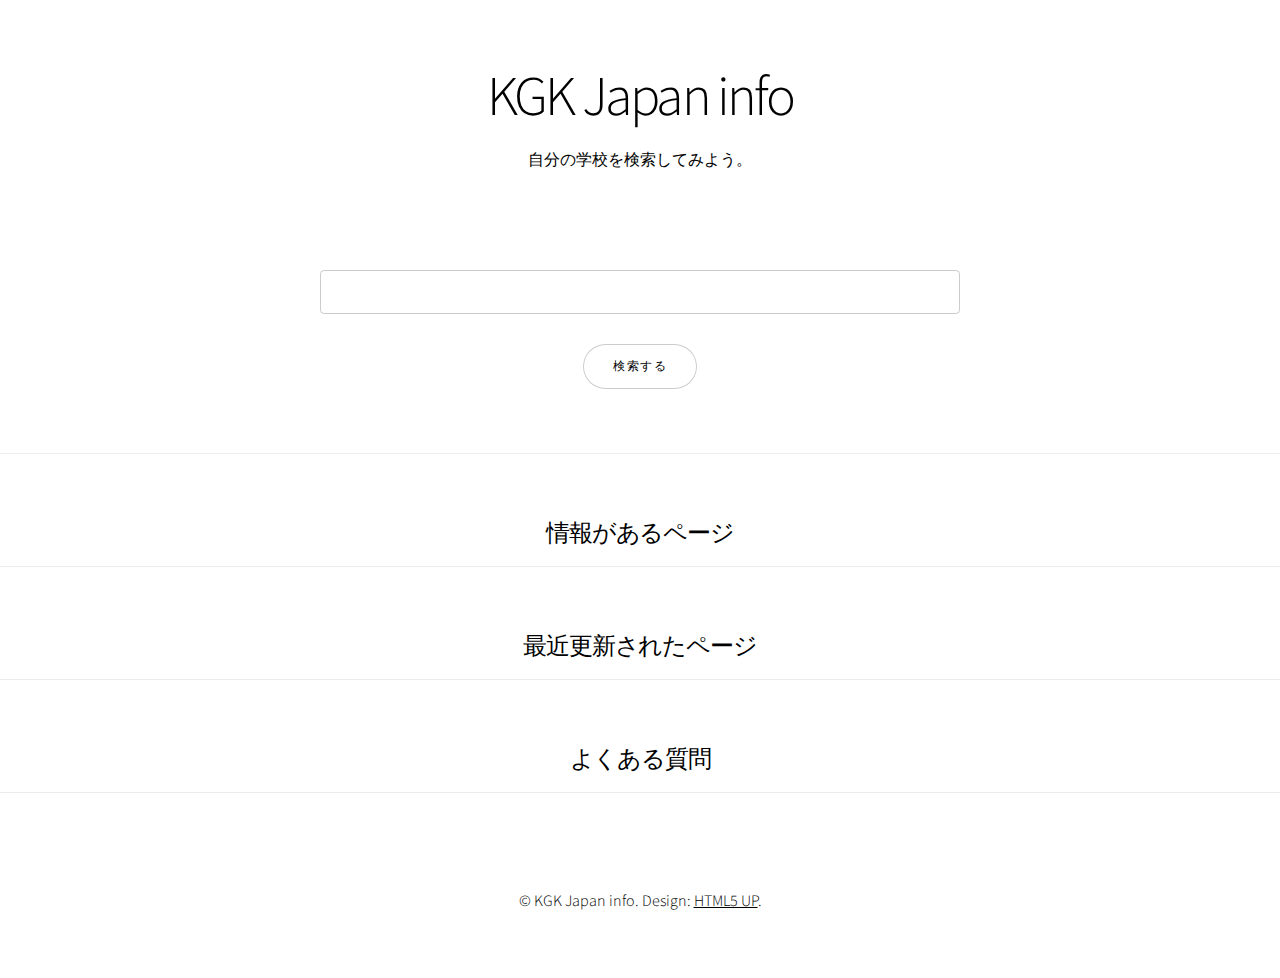
<file: index.html>
<!DOCTYPE HTML>
<!--
	Story by HTML5 UP
	html5up.net | @ajlkn
	Free for personal and commercial use under the CCA 3.0 license (html5up.net/license)
-->
<html>
	<head>
		<title>KGK Japan info</title>
		<meta charset="utf-8" />
		<meta name="viewport" content="width=device-width, initial-scale=1" />
		<link rel="stylesheet" href="assets/css/main.css" />
	</head>
	<body>
		<script src="//accaii.com/kgkinfo/script.js" async></script><noscript><img src="//accaii.com/kgkinfo/script?guid=on"></noscript>

		<!-- Wrapper -->
			<div id="wrapper" class="divided">



				<!-- Five -->
					<section class="wrapper style1 align-center">
						<div class="inner_nopu">
							<h1>KGK Japan info</h1>
							<p>自分の学校を検索してみよう。</p>
						</div>

						<div class="inner medium">
							<form method="post" action="search.php">
								<div class="field">
									<input type="text" name="univ_name" id="univ_name" rows="1"></input>
								</div>
								<ul class="actions">
									<li><input type="submit" name="submit" id="submit" value="検索する" /></li>
								</ul>
							</form>
						</div>
					</section>

					<section class="wrapper style1 align-center">
						<div class="inner_nopu">
							<h3><a href="exist.php">情報があるページ</a></h3>
						</div>
					</section>

					<section class="wrapper style1 align-center">
						<div class="inner_nopu">
							<h3><a href="recent.php">最近更新されたページ</a></h3>
						</div>
					</section>

					<section class="wrapper style1 align-center">
						<div class="inner_nopu">
							<h3><a href="qa.html">よくある質問</a></h3>
						</div>
					</section>




				<!-- Footer -->
					<footer class="wrapper style1 align-center">
						<div class="inner">
							<ul class="icons">
							</ul>
							<p>&copy; KGK Japan info. Design: <a href="https://html5up.net">HTML5 UP</a>.</p>
						</div>
					</footer>

			</div>

		<!-- Scripts -->
			<script src="assets/js/jquery.min.js"></script>
			<script src="assets/js/jquery.scrollex.min.js"></script>
			<script src="assets/js/jquery.scrolly.min.js"></script>
			<script src="assets/js/skel.min.js"></script>
			<script src="assets/js/util.js"></script>
			<script src="assets/js/main.js"></script>

	</body>
</html>
</file>
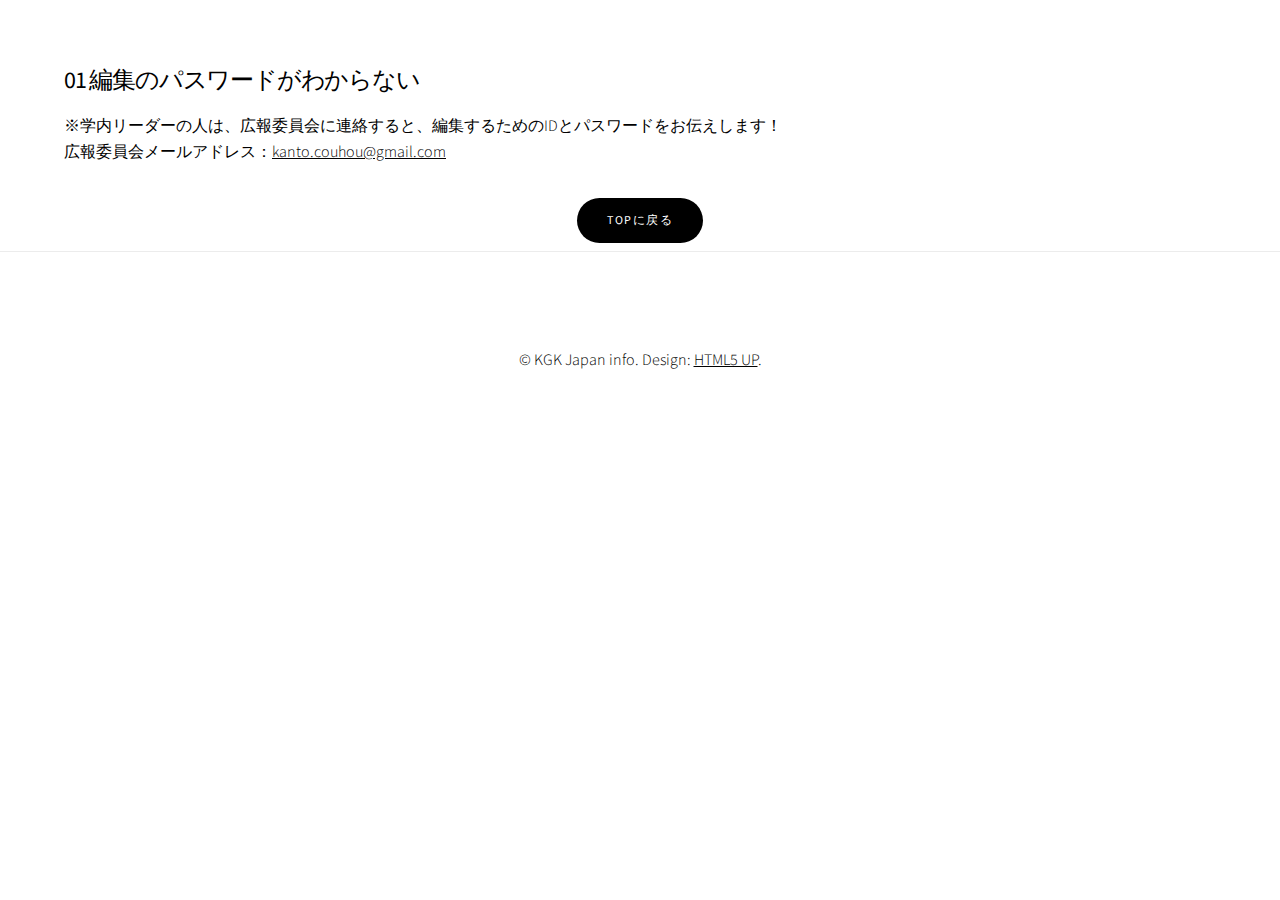
<file: qa.html>
<!DOCTYPE HTML>
<!--
	Story by HTML5 UP
	html5up.net | @ajlkn
	Free for personal and commercial use under the CCA 3.0 license (html5up.net/license)
-->
<html>
	<head>
		<title>KGK Japan info</title>
		<meta charset="utf-8" />
		<meta name="viewport" content="width=device-width, initial-scale=1" />
		<link rel="stylesheet" href="assets/css/main.css" />
	</head>
	<body>
		<script src="//accaii.com/kgkinfo/script.js" async></script><noscript><img src="//accaii.com/kgkinfo/script?guid=on"></noscript>

		<!-- Wrapper -->
			<div id="wrapper" class="divided">



				<!-- Five -->
					<section class="wrapper style1">
						<div class="inner_nopu">
							<h3><b>01 編集のパスワードがわからない</b></h3>
							<p>※学内リーダーの人は、広報委員会に連絡すると、編集するためのIDとパスワードをお伝えします！<br>
								広報委員会メールアドレス：<a href="mailto:kanto.couhou@gmail.com">kanto.couhou@gmail.com</a></p>
						</div>
						<div class="align-center">
							<a href="index.html" class="button special">TOPに戻る</a>
						</div>

					</section>





				<!-- Footer -->
					<footer class="wrapper style1 align-center">
						<div class="inner">
							<ul class="icons">
							</ul>
							<p>&copy; KGK Japan info. Design: <a href="https://html5up.net">HTML5 UP</a>.</p>
						</div>
					</footer>

			</div>

		<!-- Scripts -->
			<script src="assets/js/jquery.min.js"></script>
			<script src="assets/js/jquery.scrollex.min.js"></script>
			<script src="assets/js/jquery.scrolly.min.js"></script>
			<script src="assets/js/skel.min.js"></script>
			<script src="assets/js/util.js"></script>
			<script src="assets/js/main.js"></script>

	</body>
</html>
</file>
<file: assets/css/main.css>
@import url(font-awesome.min.css);
@import url("https://fonts.googleapis.com/css?family=Source+Sans+Pro:300,300i,400,400i");

/*
	Story by HTML5 UP
	html5up.net | @ajlkn
	Free for personal and commercial use under the CCA 3.0 license (html5up.net/license)
*/

/* Reset */

	html, body, div, span, applet, object, iframe, h1, h2, h3, h4, h5, h6, p, blockquote, pre, a, abbr, acronym, address, big, cite, code, del, dfn, em, img, ins, kbd, q, s, samp, small, strike, strong, sub, sup, tt, var, b, u, i, center, dl, dt, dd, ol, ul, li, fieldset, form, label, legend, table, caption, tbody, tfoot, thead, tr, th, td, article, aside, canvas, details, embed, figure, figcaption, footer, header, hgroup, menu, nav, output, ruby, section, summary, time, mark, audio, video {
		margin: 0;
		padding: 0;
		border: 0;
		font-size: 100%;
		font: inherit;
		vertical-align: baseline;
	}

	article, aside, details, figcaption, figure, footer, header, hgroup, menu, nav, section {
		display: block;
	}

	body {
		line-height: 1;
	}

	ol, ul {
		list-style: none;
	}

	blockquote, q {
		quotes: none;
	}

	blockquote:before, blockquote:after, q:before, q:after {
		content: '';
		content: none;
	}

	table {
		border-collapse: collapse;
		border-spacing: 0;
		width: 100%;
		max-width: 100%;
		table-layout: fixed;
		word-break: break-all;
		word-wrap: break-all;
}
	}

	body {
		-webkit-text-size-adjust: none;
	}

/* Box Model */

	*, *:before, *:after {
		-moz-box-sizing: border-box;
		-webkit-box-sizing: border-box;
		box-sizing: border-box;
	}

/* Grid */

	.row {
		border-bottom: solid 1px transparent;
		-moz-box-sizing: border-box;
		-webkit-box-sizing: border-box;
		box-sizing: border-box;
	}

	.row > * {
		float: left;
		-moz-box-sizing: border-box;
		-webkit-box-sizing: border-box;
		box-sizing: border-box;
	}

	.row:after, .row:before {
		content: '';
		display: block;
		clear: both;
		height: 0;
	}

	.row.uniform > * > :first-child {
		margin-top: 0;
	}

	.row.uniform > * > :last-child {
		margin-bottom: 0;
	}

	.row.\30 \25 > * {
		padding: 0 0 0 0rem;
	}

	.row.\30 \25 {
		margin: 0 0 -1px 0rem;
	}

	.row.uniform.\30 \25 > * {
		padding: 0rem 0 0 0rem;
	}

	.row.uniform.\30 \25 {
		margin: 0rem 0 -1px 0rem;
	}

	.row > * {
		padding: 0 0 0 2rem;
	}

	.row {
		margin: 0 0 -1px -2rem;
	}

	.row.uniform > * {
		padding: 2rem 0 0 2rem;
	}

	.row.uniform {
		margin: -2rem 0 -1px -2rem;
	}

	.row.\32 00\25 > * {
		padding: 0 0 0 4rem;
	}

	.row.\32 00\25 {
		margin: 0 0 -1px -4rem;
	}

	.row.uniform.\32 00\25 > * {
		padding: 4rem 0 0 4rem;
	}

	.row.uniform.\32 00\25 {
		margin: -4rem 0 -1px -4rem;
	}

	.row.\31 50\25 > * {
		padding: 0 0 0 3rem;
	}

	.row.\31 50\25 {
		margin: 0 0 -1px -3rem;
	}

	.row.uniform.\31 50\25 > * {
		padding: 3rem 0 0 3rem;
	}

	.row.uniform.\31 50\25 {
		margin: -3rem 0 -1px -3rem;
	}

	.row.\35 0\25 > * {
		padding: 0 0 0 1rem;
	}

	.row.\35 0\25 {
		margin: 0 0 -1px -1rem;
	}

	.row.uniform.\35 0\25 > * {
		padding: 1rem 0 0 1rem;
	}

	.row.uniform.\35 0\25 {
		margin: -1rem 0 -1px -1rem;
	}

	.row.\32 5\25 > * {
		padding: 0 0 0 0.5rem;
	}

	.row.\32 5\25 {
		margin: 0 0 -1px -0.5rem;
	}

	.row.uniform.\32 5\25 > * {
		padding: 0.5rem 0 0 0.5rem;
	}

	.row.uniform.\32 5\25 {
		margin: -0.5rem 0 -1px -0.5rem;
	}

	.\31 2u, .\31 2u\24 {
		width: 100%;
		clear: none;
		margin-left: 0;
	}

	.\31 1u, .\31 1u\24 {
		width: 91.6666666667%;
		clear: none;
		margin-left: 0;
	}

	.\31 0u, .\31 0u\24 {
		width: 83.3333333333%;
		clear: none;
		margin-left: 0;
	}

	.\39 u, .\39 u\24 {
		width: 75%;
		clear: none;
		margin-left: 0;
	}

	.\38 u, .\38 u\24 {
		width: 66.6666666667%;
		clear: none;
		margin-left: 0;
	}

	.\37 u, .\37 u\24 {
		width: 58.3333333333%;
		clear: none;
		margin-left: 0;
	}

	.\36 u, .\36 u\24 {
		width: 50%;
		clear: none;
		margin-left: 0;
	}

	.\35 u, .\35 u\24 {
		width: 41.6666666667%;
		clear: none;
		margin-left: 0;
	}

	.\34 u, .\34 u\24 {
		width: 33.3333333333%;
		clear: none;
		margin-left: 0;
	}

	.\33 u, .\33 u\24 {
		width: 25%;
		clear: none;
		margin-left: 0;
	}

	.\32 u, .\32 u\24 {
		width: 16.6666666667%;
		clear: none;
		margin-left: 0;
	}

	.\31 u, .\31 u\24 {
		width: 8.3333333333%;
		clear: none;
		margin-left: 0;
	}

	.\31 2u\24 + *,
	.\31 1u\24 + *,
	.\31 0u\24 + *,
	.\39 u\24 + *,
	.\38 u\24 + *,
	.\37 u\24 + *,
	.\36 u\24 + *,
	.\35 u\24 + *,
	.\34 u\24 + *,
	.\33 u\24 + *,
	.\32 u\24 + *,
	.\31 u\24 + * {
		clear: left;
	}

	.\-11u {
		margin-left: 91.66667%;
	}

	.\-10u {
		margin-left: 83.33333%;
	}

	.\-9u {
		margin-left: 75%;
	}

	.\-8u {
		margin-left: 66.66667%;
	}

	.\-7u {
		margin-left: 58.33333%;
	}

	.\-6u {
		margin-left: 50%;
	}

	.\-5u {
		margin-left: 41.66667%;
	}

	.\-4u {
		margin-left: 33.33333%;
	}

	.\-3u {
		margin-left: 25%;
	}

	.\-2u {
		margin-left: 16.66667%;
	}

	.\-1u {
		margin-left: 8.33333%;
	}

	@media screen and (max-width: 1680px) {

		.row > * {
			padding: 0 0 0 2rem;
		}

		.row {
			margin: 0 0 -1px -2rem;
		}

		.row.uniform > * {
			padding: 2rem 0 0 2rem;
		}

		.row.uniform {
			margin: -2rem 0 -1px -2rem;
		}

		.row.\32 00\25 > * {
			padding: 0 0 0 4rem;
		}

		.row.\32 00\25 {
			margin: 0 0 -1px -4rem;
		}

		.row.uniform.\32 00\25 > * {
			padding: 4rem 0 0 4rem;
		}

		.row.uniform.\32 00\25 {
			margin: -4rem 0 -1px -4rem;
		}

		.row.\31 50\25 > * {
			padding: 0 0 0 3rem;
		}

		.row.\31 50\25 {
			margin: 0 0 -1px -3rem;
		}

		.row.uniform.\31 50\25 > * {
			padding: 3rem 0 0 3rem;
		}

		.row.uniform.\31 50\25 {
			margin: -3rem 0 -1px -3rem;
		}

		.row.\35 0\25 > * {
			padding: 0 0 0 1rem;
		}

		.row.\35 0\25 {
			margin: 0 0 -1px -1rem;
		}

		.row.uniform.\35 0\25 > * {
			padding: 1rem 0 0 1rem;
		}

		.row.uniform.\35 0\25 {
			margin: -1rem 0 -1px -1rem;
		}

		.row.\32 5\25 > * {
			padding: 0 0 0 0.5rem;
		}

		.row.\32 5\25 {
			margin: 0 0 -1px -0.5rem;
		}

		.row.uniform.\32 5\25 > * {
			padding: 0.5rem 0 0 0.5rem;
		}

		.row.uniform.\32 5\25 {
			margin: -0.5rem 0 -1px -0.5rem;
		}

		.\31 2u\28xlarge\29, .\31 2u\24\28xlarge\29 {
			width: 100%;
			clear: none;
			margin-left: 0;
		}

		.\31 1u\28xlarge\29, .\31 1u\24\28xlarge\29 {
			width: 91.6666666667%;
			clear: none;
			margin-left: 0;
		}

		.\31 0u\28xlarge\29, .\31 0u\24\28xlarge\29 {
			width: 83.3333333333%;
			clear: none;
			margin-left: 0;
		}

		.\39 u\28xlarge\29, .\39 u\24\28xlarge\29 {
			width: 75%;
			clear: none;
			margin-left: 0;
		}

		.\38 u\28xlarge\29, .\38 u\24\28xlarge\29 {
			width: 66.6666666667%;
			clear: none;
			margin-left: 0;
		}

		.\37 u\28xlarge\29, .\37 u\24\28xlarge\29 {
			width: 58.3333333333%;
			clear: none;
			margin-left: 0;
		}

		.\36 u\28xlarge\29, .\36 u\24\28xlarge\29 {
			width: 50%;
			clear: none;
			margin-left: 0;
		}

		.\35 u\28xlarge\29, .\35 u\24\28xlarge\29 {
			width: 41.6666666667%;
			clear: none;
			margin-left: 0;
		}

		.\34 u\28xlarge\29, .\34 u\24\28xlarge\29 {
			width: 33.3333333333%;
			clear: none;
			margin-left: 0;
		}

		.\33 u\28xlarge\29, .\33 u\24\28xlarge\29 {
			width: 25%;
			clear: none;
			margin-left: 0;
		}

		.\32 u\28xlarge\29, .\32 u\24\28xlarge\29 {
			width: 16.6666666667%;
			clear: none;
			margin-left: 0;
		}

		.\31 u\28xlarge\29, .\31 u\24\28xlarge\29 {
			width: 8.3333333333%;
			clear: none;
			margin-left: 0;
		}

		.\31 2u\24\28xlarge\29 + *,
		.\31 1u\24\28xlarge\29 + *,
		.\31 0u\24\28xlarge\29 + *,
		.\39 u\24\28xlarge\29 + *,
		.\38 u\24\28xlarge\29 + *,
		.\37 u\24\28xlarge\29 + *,
		.\36 u\24\28xlarge\29 + *,
		.\35 u\24\28xlarge\29 + *,
		.\34 u\24\28xlarge\29 + *,
		.\33 u\24\28xlarge\29 + *,
		.\32 u\24\28xlarge\29 + *,
		.\31 u\24\28xlarge\29 + * {
			clear: left;
		}

		.\-11u\28xlarge\29 {
			margin-left: 91.66667%;
		}

		.\-10u\28xlarge\29 {
			margin-left: 83.33333%;
		}

		.\-9u\28xlarge\29 {
			margin-left: 75%;
		}

		.\-8u\28xlarge\29 {
			margin-left: 66.66667%;
		}

		.\-7u\28xlarge\29 {
			margin-left: 58.33333%;
		}

		.\-6u\28xlarge\29 {
			margin-left: 50%;
		}

		.\-5u\28xlarge\29 {
			margin-left: 41.66667%;
		}

		.\-4u\28xlarge\29 {
			margin-left: 33.33333%;
		}

		.\-3u\28xlarge\29 {
			margin-left: 25%;
		}

		.\-2u\28xlarge\29 {
			margin-left: 16.66667%;
		}

		.\-1u\28xlarge\29 {
			margin-left: 8.33333%;
		}

	}

	@media screen and (max-width: 1280px) {

		.row > * {
			padding: 0 0 0 2rem;
		}

		.row {
			margin: 0 0 -1px -2rem;
		}

		.row.uniform > * {
			padding: 2rem 0 0 2rem;
		}

		.row.uniform {
			margin: -2rem 0 -1px -2rem;
		}

		.row.\32 00\25 > * {
			padding: 0 0 0 4rem;
		}

		.row.\32 00\25 {
			margin: 0 0 -1px -4rem;
		}

		.row.uniform.\32 00\25 > * {
			padding: 4rem 0 0 4rem;
		}

		.row.uniform.\32 00\25 {
			margin: -4rem 0 -1px -4rem;
		}

		.row.\31 50\25 > * {
			padding: 0 0 0 3rem;
		}

		.row.\31 50\25 {
			margin: 0 0 -1px -3rem;
		}

		.row.uniform.\31 50\25 > * {
			padding: 3rem 0 0 3rem;
		}

		.row.uniform.\31 50\25 {
			margin: -3rem 0 -1px -3rem;
		}

		.row.\35 0\25 > * {
			padding: 0 0 0 1rem;
		}

		.row.\35 0\25 {
			margin: 0 0 -1px -1rem;
		}

		.row.uniform.\35 0\25 > * {
			padding: 1rem 0 0 1rem;
		}

		.row.uniform.\35 0\25 {
			margin: -1rem 0 -1px -1rem;
		}

		.row.\32 5\25 > * {
			padding: 0 0 0 0.5rem;
		}

		.row.\32 5\25 {
			margin: 0 0 -1px -0.5rem;
		}

		.row.uniform.\32 5\25 > * {
			padding: 0.5rem 0 0 0.5rem;
		}

		.row.uniform.\32 5\25 {
			margin: -0.5rem 0 -1px -0.5rem;
		}

		.\31 2u\28large\29, .\31 2u\24\28large\29 {
			width: 100%;
			clear: none;
			margin-left: 0;
		}

		.\31 1u\28large\29, .\31 1u\24\28large\29 {
			width: 91.6666666667%;
			clear: none;
			margin-left: 0;
		}

		.\31 0u\28large\29, .\31 0u\24\28large\29 {
			width: 83.3333333333%;
			clear: none;
			margin-left: 0;
		}

		.\39 u\28large\29, .\39 u\24\28large\29 {
			width: 75%;
			clear: none;
			margin-left: 0;
		}

		.\38 u\28large\29, .\38 u\24\28large\29 {
			width: 66.6666666667%;
			clear: none;
			margin-left: 0;
		}

		.\37 u\28large\29, .\37 u\24\28large\29 {
			width: 58.3333333333%;
			clear: none;
			margin-left: 0;
		}

		.\36 u\28large\29, .\36 u\24\28large\29 {
			width: 50%;
			clear: none;
			margin-left: 0;
		}

		.\35 u\28large\29, .\35 u\24\28large\29 {
			width: 41.6666666667%;
			clear: none;
			margin-left: 0;
		}

		.\34 u\28large\29, .\34 u\24\28large\29 {
			width: 33.3333333333%;
			clear: none;
			margin-left: 0;
		}

		.\33 u\28large\29, .\33 u\24\28large\29 {
			width: 25%;
			clear: none;
			margin-left: 0;
		}

		.\32 u\28large\29, .\32 u\24\28large\29 {
			width: 16.6666666667%;
			clear: none;
			margin-left: 0;
		}

		.\31 u\28large\29, .\31 u\24\28large\29 {
			width: 8.3333333333%;
			clear: none;
			margin-left: 0;
		}

		.\31 2u\24\28large\29 + *,
		.\31 1u\24\28large\29 + *,
		.\31 0u\24\28large\29 + *,
		.\39 u\24\28large\29 + *,
		.\38 u\24\28large\29 + *,
		.\37 u\24\28large\29 + *,
		.\36 u\24\28large\29 + *,
		.\35 u\24\28large\29 + *,
		.\34 u\24\28large\29 + *,
		.\33 u\24\28large\29 + *,
		.\32 u\24\28large\29 + *,
		.\31 u\24\28large\29 + * {
			clear: left;
		}

		.\-11u\28large\29 {
			margin-left: 91.66667%;
		}

		.\-10u\28large\29 {
			margin-left: 83.33333%;
		}

		.\-9u\28large\29 {
			margin-left: 75%;
		}

		.\-8u\28large\29 {
			margin-left: 66.66667%;
		}

		.\-7u\28large\29 {
			margin-left: 58.33333%;
		}

		.\-6u\28large\29 {
			margin-left: 50%;
		}

		.\-5u\28large\29 {
			margin-left: 41.66667%;
		}

		.\-4u\28large\29 {
			margin-left: 33.33333%;
		}

		.\-3u\28large\29 {
			margin-left: 25%;
		}

		.\-2u\28large\29 {
			margin-left: 16.66667%;
		}

		.\-1u\28large\29 {
			margin-left: 8.33333%;
		}

	}

	@media screen and (max-width: 980px) {

		.row > * {
			padding: 0 0 0 2rem;
		}

		.row {
			margin: 0 0 -1px -2rem;
		}

		.row.uniform > * {
			padding: 2rem 0 0 2rem;
		}

		.row.uniform {
			margin: -2rem 0 -1px -2rem;
		}

		.row.\32 00\25 > * {
			padding: 0 0 0 4rem;
		}

		.row.\32 00\25 {
			margin: 0 0 -1px -4rem;
		}

		.row.uniform.\32 00\25 > * {
			padding: 4rem 0 0 4rem;
		}

		.row.uniform.\32 00\25 {
			margin: -4rem 0 -1px -4rem;
		}

		.row.\31 50\25 > * {
			padding: 0 0 0 3rem;
		}

		.row.\31 50\25 {
			margin: 0 0 -1px -3rem;
		}

		.row.uniform.\31 50\25 > * {
			padding: 3rem 0 0 3rem;
		}

		.row.uniform.\31 50\25 {
			margin: -3rem 0 -1px -3rem;
		}

		.row.\35 0\25 > * {
			padding: 0 0 0 1rem;
		}

		.row.\35 0\25 {
			margin: 0 0 -1px -1rem;
		}

		.row.uniform.\35 0\25 > * {
			padding: 1rem 0 0 1rem;
		}

		.row.uniform.\35 0\25 {
			margin: -1rem 0 -1px -1rem;
		}

		.row.\32 5\25 > * {
			padding: 0 0 0 0.5rem;
		}

		.row.\32 5\25 {
			margin: 0 0 -1px -0.5rem;
		}

		.row.uniform.\32 5\25 > * {
			padding: 0.5rem 0 0 0.5rem;
		}

		.row.uniform.\32 5\25 {
			margin: -0.5rem 0 -1px -0.5rem;
		}

		.\31 2u\28medium\29, .\31 2u\24\28medium\29 {
			width: 100%;
			clear: none;
			margin-left: 0;
		}

		.\31 1u\28medium\29, .\31 1u\24\28medium\29 {
			width: 91.6666666667%;
			clear: none;
			margin-left: 0;
		}

		.\31 0u\28medium\29, .\31 0u\24\28medium\29 {
			width: 83.3333333333%;
			clear: none;
			margin-left: 0;
		}

		.\39 u\28medium\29, .\39 u\24\28medium\29 {
			width: 75%;
			clear: none;
			margin-left: 0;
		}

		.\38 u\28medium\29, .\38 u\24\28medium\29 {
			width: 66.6666666667%;
			clear: none;
			margin-left: 0;
		}

		.\37 u\28medium\29, .\37 u\24\28medium\29 {
			width: 58.3333333333%;
			clear: none;
			margin-left: 0;
		}

		.\36 u\28medium\29, .\36 u\24\28medium\29 {
			width: 50%;
			clear: none;
			margin-left: 0;
		}

		.\35 u\28medium\29, .\35 u\24\28medium\29 {
			width: 41.6666666667%;
			clear: none;
			margin-left: 0;
		}

		.\34 u\28medium\29, .\34 u\24\28medium\29 {
			width: 33.3333333333%;
			clear: none;
			margin-left: 0;
		}

		.\33 u\28medium\29, .\33 u\24\28medium\29 {
			width: 25%;
			clear: none;
			margin-left: 0;
		}

		.\32 u\28medium\29, .\32 u\24\28medium\29 {
			width: 16.6666666667%;
			clear: none;
			margin-left: 0;
		}

		.\31 u\28medium\29, .\31 u\24\28medium\29 {
			width: 8.3333333333%;
			clear: none;
			margin-left: 0;
		}

		.\31 2u\24\28medium\29 + *,
		.\31 1u\24\28medium\29 + *,
		.\31 0u\24\28medium\29 + *,
		.\39 u\24\28medium\29 + *,
		.\38 u\24\28medium\29 + *,
		.\37 u\24\28medium\29 + *,
		.\36 u\24\28medium\29 + *,
		.\35 u\24\28medium\29 + *,
		.\34 u\24\28medium\29 + *,
		.\33 u\24\28medium\29 + *,
		.\32 u\24\28medium\29 + *,
		.\31 u\24\28medium\29 + * {
			clear: left;
		}

		.\-11u\28medium\29 {
			margin-left: 91.66667%;
		}

		.\-10u\28medium\29 {
			margin-left: 83.33333%;
		}

		.\-9u\28medium\29 {
			margin-left: 75%;
		}

		.\-8u\28medium\29 {
			margin-left: 66.66667%;
		}

		.\-7u\28medium\29 {
			margin-left: 58.33333%;
		}

		.\-6u\28medium\29 {
			margin-left: 50%;
		}

		.\-5u\28medium\29 {
			margin-left: 41.66667%;
		}

		.\-4u\28medium\29 {
			margin-left: 33.33333%;
		}

		.\-3u\28medium\29 {
			margin-left: 25%;
		}

		.\-2u\28medium\29 {
			margin-left: 16.66667%;
		}

		.\-1u\28medium\29 {
			margin-left: 8.33333%;
		}

	}

	@media screen and (max-width: 736px) {

		.row > * {
			padding: 0 0 0 2rem;
		}

		.row {
			margin: 0 0 -1px -2rem;
		}

		.row.uniform > * {
			padding: 2rem 0 0 2rem;
		}

		.row.uniform {
			margin: -2rem 0 -1px -2rem;
		}

		.row.\32 00\25 > * {
			padding: 0 0 0 4rem;
		}

		.row.\32 00\25 {
			margin: 0 0 -1px -4rem;
		}

		.row.uniform.\32 00\25 > * {
			padding: 4rem 0 0 4rem;
		}

		.row.uniform.\32 00\25 {
			margin: -4rem 0 -1px -4rem;
		}

		.row.\31 50\25 > * {
			padding: 0 0 0 3rem;
		}

		.row.\31 50\25 {
			margin: 0 0 -1px -3rem;
		}

		.row.uniform.\31 50\25 > * {
			padding: 3rem 0 0 3rem;
		}

		.row.uniform.\31 50\25 {
			margin: -3rem 0 -1px -3rem;
		}

		.row.\35 0\25 > * {
			padding: 0 0 0 1rem;
		}

		.row.\35 0\25 {
			margin: 0 0 -1px -1rem;
		}

		.row.uniform.\35 0\25 > * {
			padding: 1rem 0 0 1rem;
		}

		.row.uniform.\35 0\25 {
			margin: -1rem 0 -1px -1rem;
		}

		.row.\32 5\25 > * {
			padding: 0 0 0 0.5rem;
		}

		.row.\32 5\25 {
			margin: 0 0 -1px -0.5rem;
		}

		.row.uniform.\32 5\25 > * {
			padding: 0.5rem 0 0 0.5rem;
		}

		.row.uniform.\32 5\25 {
			margin: -0.5rem 0 -1px -0.5rem;
		}

		.\31 2u\28small\29, .\31 2u\24\28small\29 {
			width: 100%;
			clear: none;
			margin-left: 0;
		}

		.\31 1u\28small\29, .\31 1u\24\28small\29 {
			width: 91.6666666667%;
			clear: none;
			margin-left: 0;
		}

		.\31 0u\28small\29, .\31 0u\24\28small\29 {
			width: 83.3333333333%;
			clear: none;
			margin-left: 0;
		}

		.\39 u\28small\29, .\39 u\24\28small\29 {
			width: 75%;
			clear: none;
			margin-left: 0;
		}

		.\38 u\28small\29, .\38 u\24\28small\29 {
			width: 66.6666666667%;
			clear: none;
			margin-left: 0;
		}

		.\37 u\28small\29, .\37 u\24\28small\29 {
			width: 58.3333333333%;
			clear: none;
			margin-left: 0;
		}

		.\36 u\28small\29, .\36 u\24\28small\29 {
			width: 50%;
			clear: none;
			margin-left: 0;
		}

		.\35 u\28small\29, .\35 u\24\28small\29 {
			width: 41.6666666667%;
			clear: none;
			margin-left: 0;
		}

		.\34 u\28small\29, .\34 u\24\28small\29 {
			width: 33.3333333333%;
			clear: none;
			margin-left: 0;
		}

		.\33 u\28small\29, .\33 u\24\28small\29 {
			width: 25%;
			clear: none;
			margin-left: 0;
		}

		.\32 u\28small\29, .\32 u\24\28small\29 {
			width: 16.6666666667%;
			clear: none;
			margin-left: 0;
		}

		.\31 u\28small\29, .\31 u\24\28small\29 {
			width: 8.3333333333%;
			clear: none;
			margin-left: 0;
		}

		.\31 2u\24\28small\29 + *,
		.\31 1u\24\28small\29 + *,
		.\31 0u\24\28small\29 + *,
		.\39 u\24\28small\29 + *,
		.\38 u\24\28small\29 + *,
		.\37 u\24\28small\29 + *,
		.\36 u\24\28small\29 + *,
		.\35 u\24\28small\29 + *,
		.\34 u\24\28small\29 + *,
		.\33 u\24\28small\29 + *,
		.\32 u\24\28small\29 + *,
		.\31 u\24\28small\29 + * {
			clear: left;
		}

		.\-11u\28small\29 {
			margin-left: 91.66667%;
		}

		.\-10u\28small\29 {
			margin-left: 83.33333%;
		}

		.\-9u\28small\29 {
			margin-left: 75%;
		}

		.\-8u\28small\29 {
			margin-left: 66.66667%;
		}

		.\-7u\28small\29 {
			margin-left: 58.33333%;
		}

		.\-6u\28small\29 {
			margin-left: 50%;
		}

		.\-5u\28small\29 {
			margin-left: 41.66667%;
		}

		.\-4u\28small\29 {
			margin-left: 33.33333%;
		}

		.\-3u\28small\29 {
			margin-left: 25%;
		}

		.\-2u\28small\29 {
			margin-left: 16.66667%;
		}

		.\-1u\28small\29 {
			margin-left: 8.33333%;
		}

	}

	@media screen and (max-width: 480px) {

		.row > * {
			padding: 0 0 0 2rem;
		}

		.row {
			margin: 0 0 -1px -2rem;
		}

		.row.uniform > * {
			padding: 2rem 0 0 2rem;
		}

		.row.uniform {
			margin: -2rem 0 -1px -2rem;
		}

		.row.\32 00\25 > * {
			padding: 0 0 0 4rem;
		}

		.row.\32 00\25 {
			margin: 0 0 -1px -4rem;
		}

		.row.uniform.\32 00\25 > * {
			padding: 4rem 0 0 4rem;
		}

		.row.uniform.\32 00\25 {
			margin: -4rem 0 -1px -4rem;
		}

		.row.\31 50\25 > * {
			padding: 0 0 0 3rem;
		}

		.row.\31 50\25 {
			margin: 0 0 -1px -3rem;
		}

		.row.uniform.\31 50\25 > * {
			padding: 3rem 0 0 3rem;
		}

		.row.uniform.\31 50\25 {
			margin: -3rem 0 -1px -3rem;
		}

		.row.\35 0\25 > * {
			padding: 0 0 0 1rem;
		}

		.row.\35 0\25 {
			margin: 0 0 -1px -1rem;
		}

		.row.uniform.\35 0\25 > * {
			padding: 1rem 0 0 1rem;
		}

		.row.uniform.\35 0\25 {
			margin: -1rem 0 -1px -1rem;
		}

		.row.\32 5\25 > * {
			padding: 0 0 0 0.5rem;
		}

		.row.\32 5\25 {
			margin: 0 0 -1px -0.5rem;
		}

		.row.uniform.\32 5\25 > * {
			padding: 0.5rem 0 0 0.5rem;
		}

		.row.uniform.\32 5\25 {
			margin: -0.5rem 0 -1px -0.5rem;
		}

		.\31 2u\28xsmall\29, .\31 2u\24\28xsmall\29 {
			width: 100%;
			clear: none;
			margin-left: 0;
		}

		.\31 1u\28xsmall\29, .\31 1u\24\28xsmall\29 {
			width: 91.6666666667%;
			clear: none;
			margin-left: 0;
		}

		.\31 0u\28xsmall\29, .\31 0u\24\28xsmall\29 {
			width: 83.3333333333%;
			clear: none;
			margin-left: 0;
		}

		.\39 u\28xsmall\29, .\39 u\24\28xsmall\29 {
			width: 75%;
			clear: none;
			margin-left: 0;
		}

		.\38 u\28xsmall\29, .\38 u\24\28xsmall\29 {
			width: 66.6666666667%;
			clear: none;
			margin-left: 0;
		}

		.\37 u\28xsmall\29, .\37 u\24\28xsmall\29 {
			width: 58.3333333333%;
			clear: none;
			margin-left: 0;
		}

		.\36 u\28xsmall\29, .\36 u\24\28xsmall\29 {
			width: 50%;
			clear: none;
			margin-left: 0;
		}

		.\35 u\28xsmall\29, .\35 u\24\28xsmall\29 {
			width: 41.6666666667%;
			clear: none;
			margin-left: 0;
		}

		.\34 u\28xsmall\29, .\34 u\24\28xsmall\29 {
			width: 33.3333333333%;
			clear: none;
			margin-left: 0;
		}

		.\33 u\28xsmall\29, .\33 u\24\28xsmall\29 {
			width: 25%;
			clear: none;
			margin-left: 0;
		}

		.\32 u\28xsmall\29, .\32 u\24\28xsmall\29 {
			width: 16.6666666667%;
			clear: none;
			margin-left: 0;
		}

		.\31 u\28xsmall\29, .\31 u\24\28xsmall\29 {
			width: 8.3333333333%;
			clear: none;
			margin-left: 0;
		}

		.\31 2u\24\28xsmall\29 + *,
		.\31 1u\24\28xsmall\29 + *,
		.\31 0u\24\28xsmall\29 + *,
		.\39 u\24\28xsmall\29 + *,
		.\38 u\24\28xsmall\29 + *,
		.\37 u\24\28xsmall\29 + *,
		.\36 u\24\28xsmall\29 + *,
		.\35 u\24\28xsmall\29 + *,
		.\34 u\24\28xsmall\29 + *,
		.\33 u\24\28xsmall\29 + *,
		.\32 u\24\28xsmall\29 + *,
		.\31 u\24\28xsmall\29 + * {
			clear: left;
		}

		.\-11u\28xsmall\29 {
			margin-left: 91.66667%;
		}

		.\-10u\28xsmall\29 {
			margin-left: 83.33333%;
		}

		.\-9u\28xsmall\29 {
			margin-left: 75%;
		}

		.\-8u\28xsmall\29 {
			margin-left: 66.66667%;
		}

		.\-7u\28xsmall\29 {
			margin-left: 58.33333%;
		}

		.\-6u\28xsmall\29 {
			margin-left: 50%;
		}

		.\-5u\28xsmall\29 {
			margin-left: 41.66667%;
		}

		.\-4u\28xsmall\29 {
			margin-left: 33.33333%;
		}

		.\-3u\28xsmall\29 {
			margin-left: 25%;
		}

		.\-2u\28xsmall\29 {
			margin-left: 16.66667%;
		}

		.\-1u\28xsmall\29 {
			margin-left: 8.33333%;
		}

	}

	@media screen and (max-width: 360px) {

		.row > * {
			padding: 0 0 0 2rem;
		}

		.row {
			margin: 0 0 -1px -2rem;
		}

		.row.uniform > * {
			padding: 2rem 0 0 2rem;
		}

		.row.uniform {
			margin: -2rem 0 -1px -2rem;
		}

		.row.\32 00\25 > * {
			padding: 0 0 0 4rem;
		}

		.row.\32 00\25 {
			margin: 0 0 -1px -4rem;
		}

		.row.uniform.\32 00\25 > * {
			padding: 4rem 0 0 4rem;
		}

		.row.uniform.\32 00\25 {
			margin: -4rem 0 -1px -4rem;
		}

		.row.\31 50\25 > * {
			padding: 0 0 0 3rem;
		}

		.row.\31 50\25 {
			margin: 0 0 -1px -3rem;
		}

		.row.uniform.\31 50\25 > * {
			padding: 3rem 0 0 3rem;
		}

		.row.uniform.\31 50\25 {
			margin: -3rem 0 -1px -3rem;
		}

		.row.\35 0\25 > * {
			padding: 0 0 0 1rem;
		}

		.row.\35 0\25 {
			margin: 0 0 -1px -1rem;
		}

		.row.uniform.\35 0\25 > * {
			padding: 1rem 0 0 1rem;
		}

		.row.uniform.\35 0\25 {
			margin: -1rem 0 -1px -1rem;
		}

		.row.\32 5\25 > * {
			padding: 0 0 0 0.5rem;
		}

		.row.\32 5\25 {
			margin: 0 0 -1px -0.5rem;
		}

		.row.uniform.\32 5\25 > * {
			padding: 0.5rem 0 0 0.5rem;
		}

		.row.uniform.\32 5\25 {
			margin: -0.5rem 0 -1px -0.5rem;
		}

		.\31 2u\28xxsmall\29, .\31 2u\24\28xxsmall\29 {
			width: 100%;
			clear: none;
			margin-left: 0;
		}

		.\31 1u\28xxsmall\29, .\31 1u\24\28xxsmall\29 {
			width: 91.6666666667%;
			clear: none;
			margin-left: 0;
		}

		.\31 0u\28xxsmall\29, .\31 0u\24\28xxsmall\29 {
			width: 83.3333333333%;
			clear: none;
			margin-left: 0;
		}

		.\39 u\28xxsmall\29, .\39 u\24\28xxsmall\29 {
			width: 75%;
			clear: none;
			margin-left: 0;
		}

		.\38 u\28xxsmall\29, .\38 u\24\28xxsmall\29 {
			width: 66.6666666667%;
			clear: none;
			margin-left: 0;
		}

		.\37 u\28xxsmall\29, .\37 u\24\28xxsmall\29 {
			width: 58.3333333333%;
			clear: none;
			margin-left: 0;
		}

		.\36 u\28xxsmall\29, .\36 u\24\28xxsmall\29 {
			width: 50%;
			clear: none;
			margin-left: 0;
		}

		.\35 u\28xxsmall\29, .\35 u\24\28xxsmall\29 {
			width: 41.6666666667%;
			clear: none;
			margin-left: 0;
		}

		.\34 u\28xxsmall\29, .\34 u\24\28xxsmall\29 {
			width: 33.3333333333%;
			clear: none;
			margin-left: 0;
		}

		.\33 u\28xxsmall\29, .\33 u\24\28xxsmall\29 {
			width: 25%;
			clear: none;
			margin-left: 0;
		}

		.\32 u\28xxsmall\29, .\32 u\24\28xxsmall\29 {
			width: 16.6666666667%;
			clear: none;
			margin-left: 0;
		}

		.\31 u\28xxsmall\29, .\31 u\24\28xxsmall\29 {
			width: 8.3333333333%;
			clear: none;
			margin-left: 0;
		}

		.\31 2u\24\28xxsmall\29 + *,
		.\31 1u\24\28xxsmall\29 + *,
		.\31 0u\24\28xxsmall\29 + *,
		.\39 u\24\28xxsmall\29 + *,
		.\38 u\24\28xxsmall\29 + *,
		.\37 u\24\28xxsmall\29 + *,
		.\36 u\24\28xxsmall\29 + *,
		.\35 u\24\28xxsmall\29 + *,
		.\34 u\24\28xxsmall\29 + *,
		.\33 u\24\28xxsmall\29 + *,
		.\32 u\24\28xxsmall\29 + *,
		.\31 u\24\28xxsmall\29 + * {
			clear: left;
		}

		.\-11u\28xxsmall\29 {
			margin-left: 91.66667%;
		}

		.\-10u\28xxsmall\29 {
			margin-left: 83.33333%;
		}

		.\-9u\28xxsmall\29 {
			margin-left: 75%;
		}

		.\-8u\28xxsmall\29 {
			margin-left: 66.66667%;
		}

		.\-7u\28xxsmall\29 {
			margin-left: 58.33333%;
		}

		.\-6u\28xxsmall\29 {
			margin-left: 50%;
		}

		.\-5u\28xxsmall\29 {
			margin-left: 41.66667%;
		}

		.\-4u\28xxsmall\29 {
			margin-left: 33.33333%;
		}

		.\-3u\28xxsmall\29 {
			margin-left: 25%;
		}

		.\-2u\28xxsmall\29 {
			margin-left: 16.66667%;
		}

		.\-1u\28xxsmall\29 {
			margin-left: 8.33333%;
		}

	}

/* Basic */

	@-ms-viewport {
		width: device-width;
	}

	body {
		-ms-overflow-style: scrollbar;
	}

	@media screen and (max-width: 480px) {

		html, body {
			min-width: 320px;
		}

	}

	body {
		background: #ffffff;
	}

		body.is-loading *, body.is-loading *:before, body.is-loading *:after {
			-moz-animation: none !important;
			-webkit-animation: none !important;
			-ms-animation: none !important;
			animation: none !important;
			-moz-transition: none !important;
			-webkit-transition: none !important;
			-ms-transition: none !important;
			transition: none !important;
		}

/* Type */

	html {
		font-size: 18pt;
	}

		@media screen and (max-width: 1680px) {

			html {
				font-size: 14pt;
			}

		}

		@media screen and (max-width: 1280px) {

			html {
				font-size: 12pt;
			}

		}

		@media screen and (max-width: 736px) {

			html {
				font-size: 11pt;
			}

		}

		@media screen and (max-width: 360px) {

			html {
				font-size: 10pt;
			}

		}

	body {
		background-color: #ffffff;
		color: #000000;
	}

	body, input, select, textarea {
		font-family: "Source Sans Pro", Helvetica, sans-serif;
		font-size: 1rem;
		font-weight: 300;
		line-height: 1.65;
	}

	a {
		-moz-transition: color 0.2s ease-in-out;
		-webkit-transition: color 0.2s ease-in-out;
		-ms-transition: color 0.2s ease-in-out;
		transition: color 0.2s ease-in-out;
		text-decoration: underline;
	}

		a:hover {
			text-decoration: none;
		}

	strong, b {
		font-weight: 400;
	}

	em, i {
		font-style: italic;
	}

	p {
		margin: 0 0 2rem 0;
	}

		p.major {
			font-size: 1.25rem;
		}

	h1, h2, h3, h4, h5, h6 {
		font-weight: 300;
		line-height: 1.375;
		letter-spacing: -0.05em;
		margin: 0 0 1rem 0;
	}

		h1 a, h2 a, h3 a, h4 a, h5 a, h6 a {
			color: inherit;
			text-decoration: none;
		}

	h1 {
		font-size: 3.5rem;
		line-height: 1.2;
	}

	h2 {
		font-size: 2.25rem;
	}

	h3 {
		font-size: 1.5rem;
	}

	h4 {
		font-size: 1.1rem;
	}

	h5 {
		font-size: 0.9rem;
	}

	h6 {
		font-size: 0.7rem;
	}

	sub {
		font-size: 0.8rem;
		position: relative;
		top: 0.5rem;
	}

	sup {
		font-size: 0.8rem;
		position: relative;
		top: -0.5rem;
	}

	blockquote {
		border-left: solid 4px;
		font-style: italic;
		margin: 0 0 2rem 0;
		padding: 0.5rem 0 0.5rem 2rem;
	}

	code {
		border-radius: 4px;
		font-family: "Courier New", monospace;
		font-size: 0.9em;
		margin: 0 0.25rem;
		padding: 0.25rem 0.325rem;
	}

	pre {
		-webkit-overflow-scrolling: touch;
		font-family: "Courier New", monospace;
		font-size: 0.9em;
		margin: 0 0 2rem 0;
	}

		pre code {
			display: block;
			line-height: 1.5;
			padding: 0.75rem 1rem;
			overflow-x: auto;
		}

	hr {
		border: 0;
		border-bottom: solid 1px;
		margin: 2.5rem 0;
	}

		hr.major {
			margin: 3.5rem 0;
		}

	.align-left {
		text-align: left;
	}

	.align-center {
		text-align: center;
	}

	.align-right {
		text-align: right;
	}

	@media screen and (max-width: 736px) {

		p.major {
			font-size: 1.1rem;
		}

		h1 {
			font-size: 2.5rem;
		}

		h2 {
			font-size: 2rem;
		}

		h3 {
			font-size: 1.25rem;
		}

		h4 {
			font-size: 1rem;
		}

	}

	input, select, textarea {
		color: #000000;
	}

	a {
		color: #000000;
	}

		a:hover {
			color: #47D3E5;
		}

	strong, b {
		color: #000000;
	}

	h1, h2, h3, h4, h5, h6 {
		color: #000000;
	}

	blockquote {
		border-left-color: rgba(0, 0, 0, 0.2);
	}

	code {
		background: rgba(0, 0, 0, 0.05);
		border-color: rgba(0, 0, 0, 0.2);
	}

	hr {
		border-bottom-color: rgba(0, 0, 0, 0.2);
	}

/* Box */

	.box {
		border-radius: 4px;
		border: solid 1px;
		margin-bottom: 2rem;
		padding: 1.5rem;
	}

		.box > :last-child,
		.box > :last-child > :last-child,
		.box > :last-child > :last-child > :last-child {
			margin-bottom: 0;
		}

		.box.alt {
			border: 0;
			border-radius: 0;
			padding: 0;
		}

	.box {
		border-color: rgba(0, 0, 0, 0.2);
	}

/* Button */

	input[type="submit"],
	input[type="reset"],
	input[type="button"],
	button,
	.button {
		-moz-appearance: none;
		-webkit-appearance: none;
		-ms-appearance: none;
		appearance: none;
		-moz-transition: background-color 0.2s ease-in-out, box-shadow 0.2s ease-in-out, color 0.2s ease-in-out;
		-webkit-transition: background-color 0.2s ease-in-out, box-shadow 0.2s ease-in-out, color 0.2s ease-in-out;
		-ms-transition: background-color 0.2s ease-in-out, box-shadow 0.2s ease-in-out, color 0.2s ease-in-out;
		transition: background-color 0.2s ease-in-out, box-shadow 0.2s ease-in-out, color 0.2s ease-in-out;
		border: 0;
		cursor: pointer;
		display: inline-block;
		font-weight: 400;
		letter-spacing: 0.125em;
		text-align: center;
		text-decoration: none;
		text-transform: uppercase;
		white-space: nowrap;
		font-size: 0.75rem;
		max-width: 20rem;
		height: 3.75em;
		line-height: 3.75em;
		border-radius: 3.75em;
		padding: 0 2.5em;
		text-overflow: ellipsis;
		overflow: hidden;
	}

		input[type="submit"].icon:before,
		input[type="reset"].icon:before,
		input[type="button"].icon:before,
		button.icon:before,
		.button.icon:before {
			margin-right: 0.5rem;
		}

		input[type="submit"].fit,
		input[type="reset"].fit,
		input[type="button"].fit,
		button.fit,
		.button.fit {
			display: block;
			margin: 0 0 1rem 0;
			width: 100%;
		}

		input[type="submit"].small,
		input[type="reset"].small,
		input[type="button"].small,
		button.small,
		.button.small {
			font-size: 0.6rem;
			height: 3.325em;
			line-height: 3.325em;
			border-radius: 3.325em;
			padding: 0 2em;
		}

		input[type="submit"].big,
		input[type="reset"].big,
		input[type="button"].big,
		button.big,
		.button.big {
			font-size: 0.8rem;
			height: 4em;
			line-height: 4em;
			border-radius: 4em;
			padding: 0 3em;
		}

		input[type="submit"].wide,
		input[type="reset"].wide,
		input[type="button"].wide,
		button.wide,
		.button.wide {
			min-width: 14em;
		}

		input[type="submit"].disabled, input[type="submit"]:disabled,
		input[type="reset"].disabled,
		input[type="reset"]:disabled,
		input[type="button"].disabled,
		input[type="button"]:disabled,
		button.disabled,
		button:disabled,
		.button.disabled,
		.button:disabled {
			-moz-pointer-events: none;
			-webkit-pointer-events: none;
			-ms-pointer-events: none;
			pointer-events: none;
			opacity: 0.25;
		}

	input[type="submit"],
	input[type="reset"],
	input[type="button"],
	button,
	.button {
		background-color: transparent;
		box-shadow: inset 0 0 0 1px rgba(0, 0, 0, 0.2);
		color: #000000 !important;
	}

		input[type="submit"]:hover,
		input[type="reset"]:hover,
		input[type="button"]:hover,
		button:hover,
		.button:hover {
			box-shadow: inset 0 0 0 1px #47D3E5;
			color: #47D3E5 !important;
		}

		input[type="submit"]:active,
		input[type="reset"]:active,
		input[type="button"]:active,
		button:active,
		.button:active {
			background-color: rgba(71, 211, 229, 0.2);
			box-shadow: inset 0 0 0 1px #47D3E5;
			color: #47D3E5 !important;
		}

		input[type="submit"].special,
		input[type="reset"].special,
		input[type="button"].special,
		button.special,
		.button.special {
			background-color: #000000;
			box-shadow: none;
			color: #ffffff !important;
		}

			input[type="submit"].special:hover,
			input[type="reset"].special:hover,
			input[type="button"].special:hover,
			button.special:hover,
			.button.special:hover {
				background-color: #47D3E5;
			}

			input[type="submit"].special:active,
			input[type="reset"].special:active,
			input[type="button"].special:active,
			button.special:active,
			.button.special:active {
				background-color: #1ebdd1;
			}

/* Form */

	form {
		margin: 0 0 2rem 0;
	}

		form .field {
			margin: 0 0 1.5rem 0;
			clear: both;
		}

			form .field.half {
				clear: none;
				width: 50%;
				float: left;
				padding: 0 0 0 0.75rem;
			}

				form .field.half.first {
					padding: 0 0.75rem 0 0;
				}

			form .field.third {
				clear: none;
				width: 33.33333%;
				float: left;
				padding: 0 0 0 0.75rem;
			}

				form .field.third.first {
					padding: 0 0.75rem 0 0;
				}

		form > .actions {
			clear: both;
			margin: 1.875rem 0 0 0 !important;
		}

		@media screen and (max-width: 736px) {

			form .field {
				margin: 0 0 1.125rem 0;
			}

				form .field.half {
					padding: 0 0 0 0.5625rem;
				}

					form .field.half.first {
						padding: 0 0.5625rem 0 0;
					}

			form > .actions {
				margin: 1.5rem 0 0 0 !important;
			}

		}

		@media screen and (max-width: 480px) {

			form .field.half {
				width: 100%;
				float: none;
				padding: 0;
			}

				form .field.half.first {
					padding: 0;
				}

			form .field.third {
				width: 100%;
				float: none;
				padding: 0;
			}

				form .field.third.first {
					padding: 0;
				}

		}

	label {
		display: block;
		font-size: 0.9rem;
		font-weight: 400;
		margin: 0 0 1rem 0;
	}

	input[type="text"],
	input[type="password"],
	input[type="email"],
	input[type="tel"],
	input[type="search"],
	input[type="url"],
	select,
	textarea {
		-moz-appearance: none;
		-webkit-appearance: none;
		-ms-appearance: none;
		appearance: none;
		background-color: transparent;
		border-radius: 4px;
		border: none;
		border: solid 1px;
		color: inherit;
		display: block;
		outline: 0;
		padding: 0 0.825rem;
		text-decoration: none;
		width: 100%;
	}

		input[type="text"]:invalid,
		input[type="password"]:invalid,
		input[type="email"]:invalid,
		input[type="tel"]:invalid,
		input[type="search"]:invalid,
		input[type="url"]:invalid,
		select:invalid,
		textarea:invalid {
			box-shadow: none;
		}

	.select-wrapper {
		text-decoration: none;
		display: block;
		position: relative;
	}

		.select-wrapper:before {
			-moz-osx-font-smoothing: grayscale;
			-webkit-font-smoothing: antialiased;
			font-family: FontAwesome;
			font-style: normal;
			font-weight: normal;
			text-transform: none !important;
		}

		.select-wrapper:before {
			content: '\f078';
			display: block;
			height: 2.75rem;
			line-height: 2.75rem;
			pointer-events: none;
			position: absolute;
			right: 0;
			text-align: center;
			top: 0;
			width: 2.75rem;
		}

		.select-wrapper select::-ms-expand {
			display: none;
		}

	input[type="text"],
	input[type="password"],
	input[type="email"],
	input[type="tel"],
	input[type="search"],
	input[type="url"],
	select {
		height: 2.75rem;
	}

	textarea {
		padding: 0.75rem 1rem;
	}

	input[type="checkbox"],
	input[type="radio"] {
		-moz-appearance: none;
		-webkit-appearance: none;
		-ms-appearance: none;
		appearance: none;
		display: block;
		float: left;
		margin-right: -2rem;
		opacity: 0;
		width: 1rem;
		z-index: -1;
	}

		input[type="checkbox"] + label,
		input[type="radio"] + label {
			text-decoration: none;
			-moz-user-select: none;
			-webkit-user-select: none;
			-ms-user-select: none;
			user-select: none;
			cursor: pointer;
			display: inline-block;
			font-size: 1rem;
			font-weight: 300;
			padding-left: 2.4rem;
			padding-right: 0.75rem;
			position: relative;
			margin-bottom: 0;
		}

			input[type="checkbox"] + label:before,
			input[type="radio"] + label:before {
				-moz-osx-font-smoothing: grayscale;
				-webkit-font-smoothing: antialiased;
				font-family: FontAwesome;
				font-style: normal;
				font-weight: normal;
				text-transform: none !important;
			}

			input[type="checkbox"] + label:before,
			input[type="radio"] + label:before {
				border-radius: 4px;
				border: solid 1px;
				content: '';
				display: inline-block;
				height: 1.65rem;
				left: 0;
				line-height: 1.58125rem;
				position: absolute;
				text-align: center;
				top: 0;
				width: 1.65rem;
			}

		input[type="checkbox"]:checked + label:before,
		input[type="radio"]:checked + label:before {
			content: '\f00c';
		}

	input[type="checkbox"] + label:before {
		border-radius: 4px;
	}

	input[type="radio"] + label:before {
		border-radius: 100%;
	}

	::-webkit-input-placeholder {
		opacity: 1.0;
	}

	:-moz-placeholder {
		opacity: 1.0;
	}

	::-moz-placeholder {
		opacity: 1.0;
	}

	:-ms-input-placeholder {
		opacity: 1.0;
	}

	.formerize-placeholder {
		opacity: 1.0;
	}

	label {
		color: #000000;
	}

	input[type="text"],
	input[type="password"],
	input[type="email"],
	input[type="tel"],
	input[type="search"],
	input[type="url"],
	select,
	textarea {
		border-color: rgba(0, 0, 0, 0.2);
	}

		input[type="text"]:focus,
		input[type="password"]:focus,
		input[type="email"]:focus,
		input[type="tel"]:focus,
		input[type="search"]:focus,
		input[type="url"]:focus,
		select:focus,
		textarea:focus {
			border-color: #47D3E5;
			box-shadow: 0 0 0 1px #47D3E5;
		}

	.select-wrapper:before {
		color: rgba(0, 0, 0, 0.2);
	}

	input[type="checkbox"] + label,
	input[type="radio"] + label {
		color: #000000;
	}

		input[type="checkbox"] + label:before,
		input[type="radio"] + label:before {
			border-color: rgba(0, 0, 0, 0.2);
		}

	input[type="checkbox"]:checked + label:before,
	input[type="radio"]:checked + label:before {
		background-color: #000000;
		border-color: #000000;
		color: #ffffff;
	}

	input[type="checkbox"]:focus + label:before,
	input[type="radio"]:focus + label:before {
		border-color: #47D3E5;
		box-shadow: 0 0 0 1px #47D3E5;
	}

	::-webkit-input-placeholder {
		color: rgba(0, 0, 0, 0.75) !important;
	}

	:-moz-placeholder {
		color: rgba(0, 0, 0, 0.75) !important;
	}

	::-moz-placeholder {
		color: rgba(0, 0, 0, 0.75) !important;
	}

	:-ms-input-placeholder {
		color: rgba(0, 0, 0, 0.75) !important;
	}

	.formerize-placeholder {
		color: rgba(0, 0, 0, 0.75) !important;
	}

/* Icon */

	.icon {
		text-decoration: none;
		border-bottom: none;
		position: relative;
		text-align: center;
	}

		.icon:before {
			-moz-osx-font-smoothing: grayscale;
			-webkit-font-smoothing: antialiased;
			font-family: FontAwesome;
			font-style: normal;
			font-weight: normal;
			text-transform: none !important;
		}

		.icon > .label {
			display: none;
		}

		.icon.style2:before {
			border-radius: 2.75em;
			display: inline-block;
			height: 2.75em;
			line-height: 2.75em;
			width: 2.75em;
		}

		.icon.major {
			display: block;
			margin: 0 0 1rem 0;
		}

			.icon.major:before {
				font-size: 1.25rem;
			}

	a.icon.style2:before {
		-moz-transition: background-color 0.2s ease-in-out, box-shadow 0.2s ease-in-out, color 0.2s ease-in-out;
		-webkit-transition: background-color 0.2s ease-in-out, box-shadow 0.2s ease-in-out, color 0.2s ease-in-out;
		-ms-transition: background-color 0.2s ease-in-out, box-shadow 0.2s ease-in-out, color 0.2s ease-in-out;
		transition: background-color 0.2s ease-in-out, box-shadow 0.2s ease-in-out, color 0.2s ease-in-out;
	}

	.icon.style2:before {
		box-shadow: inset 0 0 0 1px rgba(0, 0, 0, 0.2);
	}

	a.icon.style2:hover:before {
		box-shadow: inset 0 0 0 1px #47D3E5;
		color: #47D3E5;
	}

	a.icon.style2:active:before {
		background-color: rgba(71, 211, 229, 0.1);
		box-shadow: inset 0 0 0 1px #47D3E5;
		color: #47D3E5;
	}

/* Image */

	.image {
		border: 0;
		border-radius: 4px;
		display: inline-block;
		position: relative;
	}

		.image img {
			display: block;
			border-radius: 4px;
		}

		.image.left, .image.right {
			width: 40%;
			max-width: 10rem;
		}

			.image.left img, .image.right img {
				width: 100%;
			}

		.image.left {
			float: left;
			margin: 0 1.5rem 1rem 0;
			top: 0.25rem;
		}

		.image.right {
			float: right;
			margin: 0 0 1rem 1.5rem;
			top: 0.25rem;
		}

		.image.fit {
			display: block;
			margin: 0 0 2rem 0;
			width: 100%;
		}

			.image.fit img {
				width: 100%;
			}

		.image.main {
			display: block;
			margin: 0 0 3rem 0;
			width: 100%;
		}

			.image.main img {
				width: 100%;
			}

/* List */

	ol {
		list-style: decimal;
		margin: 0 0 2rem 0;
		padding-left: 1.25rem;
	}

		ol li {
			padding-left: 0.25rem;
		}

	ul {
		list-style: disc;
		margin: 0 0 2rem 0;
		padding-left: 1rem;
	}

		ul li {
			padding-left: 0.5rem;
		}

		ul.alt {
			list-style: none;
			padding-left: 0;
		}

			ul.alt li {
				border-top: solid 1px;
				padding: 0.5rem 0;
			}

				ul.alt li:first-child {
					border-top: 0;
					padding-top: 0;
				}

		ul.icons {
			cursor: default;
			list-style: none;
			padding-left: 0;
		}

			ul.icons li {
				display: inline-block;
				padding: 0 0.75rem 0 0;
			}

				ul.icons li:last-child {
					padding-right: 0;
				}

		ul.actions {
			cursor: default;
			list-style: none;
			padding-left: 0;
		}

			ul.actions li {
				display: inline-block;
				padding: 0 1rem 0 0;
				vertical-align: middle;
			}

				ul.actions li:last-child {
					padding-right: 0;
				}

			ul.actions.small li {
				padding: 0 0.5rem 0 0;
			}

			ul.actions.vertical li {
				display: block;
				padding: 1rem 0 0 0;
			}

				ul.actions.vertical li:first-child {
					padding-top: 0;
				}

				ul.actions.vertical li > * {
					margin-bottom: 0;
				}

			ul.actions.vertical.small li {
				padding: 0.5rem 0 0 0;
			}

				ul.actions.vertical.small li:first-child {
					padding-top: 0;
				}

			ul.actions.fit {
				display: table;
				margin-left: -1rem;
				padding: 0;
				table-layout: fixed;
				width: calc(100% + 1rem);
			}

				ul.actions.fit li {
					display: table-cell;
					padding: 0 0 0 1rem;
				}

					ul.actions.fit li > * {
						margin-bottom: 0;
					}

				ul.actions.fit.small {
					margin-left: -0.5rem;
					width: calc(100% + 0.5rem);
				}

					ul.actions.fit.small li {
						padding: 0 0 0 0.5rem;
					}

			@media screen and (max-width: 480px) {

				ul.actions {
					margin: 0 0 2rem 0;
				}

					ul.actions li {
						padding: 1rem 0 0 0;
						display: block;
						text-align: center;
						width: 100%;
					}

						ul.actions li:first-child {
							padding-top: 0;
						}

						ul.actions li > * {
							width: 100%;
							margin: 0 !important;
						}

							ul.actions li > *.icon:before {
								margin-left: -2rem;
							}

					ul.actions.small li {
						padding: 0.5rem 0 0 0;
					}

						ul.actions.small li:first-child {
							padding-top: 0;
						}

			}

	dl {
		margin: 0 0 2rem 0;
	}

		dl dt {
			display: block;
			font-weight: 400;
			margin: 0 0 1rem 0;
		}

		dl dd {
			margin-left: 2rem;
		}

		dl.style2 dt {
			width: 25%;
			float: left;
		}

		dl.style2 dd {
			width: 70%;
			float: left;
		}

		dl.style2:after {
			content: '';
			display: block;
			clear: both;
		}

	ul.alt li {
		border-top-color: rgba(0, 0, 0, 0.2);
	}

/* Section/Article */

	section.special, article.special {
		text-align: center;
	}

	header p {
		position: relative;
		margin: -0.65rem 0 1.5rem 0;
		font-style: italic;
	}

	header h1 + p {
		font-size: 1.375rem;
	}

	header h2 + p {
		font-size: 1.25rem;
	}

	header h3 + p {
		font-size: 1.1rem;
	}

	header h4 + p,
	header h5 + p,
	header h6 + p {
		font-size: 0.9rem;
	}

	header p {
		color: rgba(0, 0, 0, 0.75);
	}

/* Table */

	.table-wrapper {
		-webkit-overflow-scrolling: touch;
		margin: 0 0 2rem 0;
		overflow-x: auto;
	}

		.table-wrapper > table {
			margin-bottom: 0;
		}

	table {
		margin: 0 0 2rem 0;
		width: 100%;
		border-collapse: collapse;
		border-spacing: 0;
		table-layout: fixed;
		word-break: break-all;
		word-wrap: break-all;
	}

		table tbody tr {
			border: solid 1px;
			border-left: 0;
			border-right: 0;
		}

		table td {
			padding: 0.75rem 0.75rem;
			width: 100%;
			word-wrap:break-word;
		}

		table th {
			font-size: 0.9rem;
			font-weight: 400;
			padding: 0 0.75rem 0.75rem 0.75rem;
			text-align: left;
			width: 30%;
		}

		table thead {
			border-bottom: solid 2px;
		}

		table tfoot {
			border-top: solid 2px;
		}

		table.alt {
			border-collapse: separate;
		}

			table.alt tbody tr td {
				border: solid 1px;
				border-left-width: 0;
				border-top-width: 0;
			}

				table.alt tbody tr td:first-child {
					border-left-width: 1px;
				}

			table.alt tbody tr:first-child td {
				border-top-width: 1px;
			}

			table.alt thead {
				border-bottom: 0;
			}

			table.alt tfoot {
				border-top: 0;
			}

		table.fixed {
			table-layout: fixed;
		}

	table tbody tr {
		border-color: rgba(0, 0, 0, 0.2);
	}

		table tbody tr:nth-child(2n + 1) {
			background-color: rgba(0, 0, 0, 0.05);
		}

		table tbody tr.alt {
			background-color: rgba(0, 0, 0, 0.05) !important;
		}

	table th {
		color: #000000;
	}

	table thead {
		border-bottom-color: rgba(0, 0, 0, 0.2);
	}

	table tfoot {
		border-top-color: rgba(0, 0, 0, 0.2);
	}

	table.alt tbody tr td {
		border-color: rgba(0, 0, 0, 0.2);
	}

	table.uniform tbody tr:nth-child(2n + 1) {
		background-color: transparent;
	}

/* Banner (transitions) */

	.banner.onload-content-fade-up .content {
		-moz-transition: opacity 0.75s ease-in-out, -moz-transform 0.75s ease-in-out;
		-webkit-transition: opacity 0.75s ease-in-out, -webkit-transform 0.75s ease-in-out;
		-ms-transition: opacity 0.75s ease-in-out, -ms-transform 0.75s ease-in-out;
		transition: opacity 0.75s ease-in-out, transform 0.75s ease-in-out;
	}

	body.is-loading .banner.onload-content-fade-up .content {
		-moz-transform: translateY(1rem);
		-webkit-transform: translateY(1rem);
		-ms-transform: translateY(1rem);
		transform: translateY(1rem);
		opacity: 0;
	}

	.banner.onload-content-fade-down .content {
		-moz-transition: opacity 0.75s ease-in-out, -moz-transform 0.75s ease-in-out;
		-webkit-transition: opacity 0.75s ease-in-out, -webkit-transform 0.75s ease-in-out;
		-ms-transition: opacity 0.75s ease-in-out, -ms-transform 0.75s ease-in-out;
		transition: opacity 0.75s ease-in-out, transform 0.75s ease-in-out;
	}

	body.is-loading .banner.onload-content-fade-down .content {
		-moz-transform: translateY(-1rem);
		-webkit-transform: translateY(-1rem);
		-ms-transform: translateY(-1rem);
		transform: translateY(-1rem);
		opacity: 0;
	}

	.banner.onload-content-fade-left .content {
		-moz-transition: opacity 0.75s ease-in-out, -moz-transform 0.75s ease-in-out;
		-webkit-transition: opacity 0.75s ease-in-out, -webkit-transform 0.75s ease-in-out;
		-ms-transition: opacity 0.75s ease-in-out, -ms-transform 0.75s ease-in-out;
		transition: opacity 0.75s ease-in-out, transform 0.75s ease-in-out;
	}

	body.is-loading .banner.onload-content-fade-left .content {
		-moz-transform: translateX(1rem);
		-webkit-transform: translateX(1rem);
		-ms-transform: translateX(1rem);
		transform: translateX(1rem);
		opacity: 0;
	}

	.banner.onload-content-fade-right .content {
		-moz-transition: opacity 0.75s ease-in-out, -moz-transform 0.75s ease-in-out;
		-webkit-transition: opacity 0.75s ease-in-out, -webkit-transform 0.75s ease-in-out;
		-ms-transition: opacity 0.75s ease-in-out, -ms-transform 0.75s ease-in-out;
		transition: opacity 0.75s ease-in-out, transform 0.75s ease-in-out;
	}

	body.is-loading .banner.onload-content-fade-right .content {
		-moz-transform: translateX(-1rem);
		-webkit-transform: translateX(-1rem);
		-ms-transform: translateX(-1rem);
		transform: translateX(-1rem);
		opacity: 0;
	}

	.banner.onload-content-fade-in .content {
		-moz-transition: opacity 0.75s ease-in-out;
		-webkit-transition: opacity 0.75s ease-in-out;
		-ms-transition: opacity 0.75s ease-in-out;
		transition: opacity 0.75s ease-in-out;
	}

	body.is-loading .banner.onload-content-fade-in .content {
		opacity: 0;
	}

	.banner.onload-image-fade-up .image {
		-moz-transition: opacity 0.75s ease-in-out, -moz-transform 0.75s ease-in-out;
		-webkit-transition: opacity 0.75s ease-in-out, -webkit-transform 0.75s ease-in-out;
		-ms-transition: opacity 0.75s ease-in-out, -ms-transform 0.75s ease-in-out;
		transition: opacity 0.75s ease-in-out, transform 0.75s ease-in-out;
	}

		.banner.onload-image-fade-up .image img {
			-moz-transition: opacity 0.75s ease-in-out;
			-webkit-transition: opacity 0.75s ease-in-out;
			-ms-transition: opacity 0.75s ease-in-out;
			transition: opacity 0.75s ease-in-out;
			-moz-transition-delay: 0.5625s;
			-webkit-transition-delay: 0.5625s;
			-ms-transition-delay: 0.5625s;
			transition-delay: 0.5625s;
		}

	body.is-loading .banner.onload-image-fade-up .image {
		-moz-transform: translateY(1rem);
		-webkit-transform: translateY(1rem);
		-ms-transform: translateY(1rem);
		transform: translateY(1rem);
		opacity: 0;
	}

		body.is-loading .banner.onload-image-fade-up .image img {
			opacity: 0;
		}

	.banner.onload-image-fade-down .image {
		-moz-transition: opacity 0.75s ease-in-out, -moz-transform 0.75s ease-in-out;
		-webkit-transition: opacity 0.75s ease-in-out, -webkit-transform 0.75s ease-in-out;
		-ms-transition: opacity 0.75s ease-in-out, -ms-transform 0.75s ease-in-out;
		transition: opacity 0.75s ease-in-out, transform 0.75s ease-in-out;
	}

		.banner.onload-image-fade-down .image img {
			-moz-transition: opacity 0.75s ease-in-out;
			-webkit-transition: opacity 0.75s ease-in-out;
			-ms-transition: opacity 0.75s ease-in-out;
			transition: opacity 0.75s ease-in-out;
			-moz-transition-delay: 0.5625s;
			-webkit-transition-delay: 0.5625s;
			-ms-transition-delay: 0.5625s;
			transition-delay: 0.5625s;
		}

	body.is-loading .banner.onload-image-fade-down .image {
		-moz-transform: translateY(-1rem);
		-webkit-transform: translateY(-1rem);
		-ms-transform: translateY(-1rem);
		transform: translateY(-1rem);
		opacity: 0;
	}

		body.is-loading .banner.onload-image-fade-down .image img {
			opacity: 0;
		}

	.banner.onload-image-fade-left .image {
		-moz-transition: opacity 0.75s ease-in-out, -moz-transform 0.75s ease-in-out;
		-webkit-transition: opacity 0.75s ease-in-out, -webkit-transform 0.75s ease-in-out;
		-ms-transition: opacity 0.75s ease-in-out, -ms-transform 0.75s ease-in-out;
		transition: opacity 0.75s ease-in-out, transform 0.75s ease-in-out;
	}

		.banner.onload-image-fade-left .image img {
			-moz-transition: opacity 0.75s ease-in-out;
			-webkit-transition: opacity 0.75s ease-in-out;
			-ms-transition: opacity 0.75s ease-in-out;
			transition: opacity 0.75s ease-in-out;
			-moz-transition-delay: 0.5625s;
			-webkit-transition-delay: 0.5625s;
			-ms-transition-delay: 0.5625s;
			transition-delay: 0.5625s;
		}

	body.is-loading .banner.onload-image-fade-left .image {
		-moz-transform: translateX(1rem);
		-webkit-transform: translateX(1rem);
		-ms-transform: translateX(1rem);
		transform: translateX(1rem);
		opacity: 0;
	}

		body.is-loading .banner.onload-image-fade-left .image img {
			opacity: 0;
		}

	.banner.onload-image-fade-right .image {
		-moz-transition: opacity 0.75s ease-in-out, -moz-transform 0.75s ease-in-out;
		-webkit-transition: opacity 0.75s ease-in-out, -webkit-transform 0.75s ease-in-out;
		-ms-transition: opacity 0.75s ease-in-out, -ms-transform 0.75s ease-in-out;
		transition: opacity 0.75s ease-in-out, transform 0.75s ease-in-out;
	}

		.banner.onload-image-fade-right .image img {
			-moz-transition: opacity 0.75s ease-in-out;
			-webkit-transition: opacity 0.75s ease-in-out;
			-ms-transition: opacity 0.75s ease-in-out;
			transition: opacity 0.75s ease-in-out;
			-moz-transition-delay: 0.5625s;
			-webkit-transition-delay: 0.5625s;
			-ms-transition-delay: 0.5625s;
			transition-delay: 0.5625s;
		}

	body.is-loading .banner.onload-image-fade-right .image {
		-moz-transform: translateX(-1rem);
		-webkit-transform: translateX(-1rem);
		-ms-transform: translateX(-1rem);
		transform: translateX(-1rem);
		opacity: 0;
	}

		body.is-loading .banner.onload-image-fade-right .image img {
			opacity: 0;
		}

	.banner.onload-image-fade-in .image img {
		-moz-transition: opacity 0.75s ease-in-out;
		-webkit-transition: opacity 0.75s ease-in-out;
		-ms-transition: opacity 0.75s ease-in-out;
		transition: opacity 0.75s ease-in-out;
	}

	body.is-loading .banner.onload-image-fade-in .image img {
		opacity: 0;
	}

	.banner.onscroll-content-fade-up .content {
		-moz-transition: opacity 0.75s ease-in-out, -moz-transform 0.75s ease-in-out;
		-webkit-transition: opacity 0.75s ease-in-out, -webkit-transform 0.75s ease-in-out;
		-ms-transition: opacity 0.75s ease-in-out, -ms-transform 0.75s ease-in-out;
		transition: opacity 0.75s ease-in-out, transform 0.75s ease-in-out;
	}

	.banner.onscroll-content-fade-up.is-inactive .content {
		-moz-transform: translateY(1rem);
		-webkit-transform: translateY(1rem);
		-ms-transform: translateY(1rem);
		transform: translateY(1rem);
		opacity: 0;
	}

	.banner.onscroll-content-fade-down .content {
		-moz-transition: opacity 0.75s ease-in-out, -moz-transform 0.75s ease-in-out;
		-webkit-transition: opacity 0.75s ease-in-out, -webkit-transform 0.75s ease-in-out;
		-ms-transition: opacity 0.75s ease-in-out, -ms-transform 0.75s ease-in-out;
		transition: opacity 0.75s ease-in-out, transform 0.75s ease-in-out;
	}

	.banner.onscroll-content-fade-down.is-inactive .content {
		-moz-transform: translateY(-1rem);
		-webkit-transform: translateY(-1rem);
		-ms-transform: translateY(-1rem);
		transform: translateY(-1rem);
		opacity: 0;
	}

	.banner.onscroll-content-fade-left .content {
		-moz-transition: opacity 0.75s ease-in-out, -moz-transform 0.75s ease-in-out;
		-webkit-transition: opacity 0.75s ease-in-out, -webkit-transform 0.75s ease-in-out;
		-ms-transition: opacity 0.75s ease-in-out, -ms-transform 0.75s ease-in-out;
		transition: opacity 0.75s ease-in-out, transform 0.75s ease-in-out;
	}

	.banner.onscroll-content-fade-left.is-inactive .content {
		-moz-transform: translateX(1rem);
		-webkit-transform: translateX(1rem);
		-ms-transform: translateX(1rem);
		transform: translateX(1rem);
		opacity: 0;
	}

	.banner.onscroll-content-fade-right .content {
		-moz-transition: opacity 0.75s ease-in-out, -moz-transform 0.75s ease-in-out;
		-webkit-transition: opacity 0.75s ease-in-out, -webkit-transform 0.75s ease-in-out;
		-ms-transition: opacity 0.75s ease-in-out, -ms-transform 0.75s ease-in-out;
		transition: opacity 0.75s ease-in-out, transform 0.75s ease-in-out;
	}

	.banner.onscroll-content-fade-right.is-inactive .content {
		-moz-transform: translateX(-1rem);
		-webkit-transform: translateX(-1rem);
		-ms-transform: translateX(-1rem);
		transform: translateX(-1rem);
		opacity: 0;
	}

	.banner.onscroll-content-fade-in .content {
		-moz-transition: opacity 0.75s ease-in-out;
		-webkit-transition: opacity 0.75s ease-in-out;
		-ms-transition: opacity 0.75s ease-in-out;
		transition: opacity 0.75s ease-in-out;
	}

	.banner.onscroll-content-fade-in.is-inactive .content {
		opacity: 0;
	}

	.banner.onscroll-image-fade-up .image {
		-moz-transition: opacity 0.75s ease-in-out, -moz-transform 0.75s ease-in-out;
		-webkit-transition: opacity 0.75s ease-in-out, -webkit-transform 0.75s ease-in-out;
		-ms-transition: opacity 0.75s ease-in-out, -ms-transform 0.75s ease-in-out;
		transition: opacity 0.75s ease-in-out, transform 0.75s ease-in-out;
	}

		.banner.onscroll-image-fade-up .image img {
			-moz-transition: opacity 0.75s ease-in-out;
			-webkit-transition: opacity 0.75s ease-in-out;
			-ms-transition: opacity 0.75s ease-in-out;
			transition: opacity 0.75s ease-in-out;
			-moz-transition-delay: 0.5625s;
			-webkit-transition-delay: 0.5625s;
			-ms-transition-delay: 0.5625s;
			transition-delay: 0.5625s;
		}

	.banner.onscroll-image-fade-up.is-inactive .image {
		-moz-transform: translateY(1rem);
		-webkit-transform: translateY(1rem);
		-ms-transform: translateY(1rem);
		transform: translateY(1rem);
		opacity: 0;
	}

		.banner.onscroll-image-fade-up.is-inactive .image img {
			opacity: 0;
		}

	.banner.onscroll-image-fade-down .image {
		-moz-transition: opacity 0.75s ease-in-out, -moz-transform 0.75s ease-in-out;
		-webkit-transition: opacity 0.75s ease-in-out, -webkit-transform 0.75s ease-in-out;
		-ms-transition: opacity 0.75s ease-in-out, -ms-transform 0.75s ease-in-out;
		transition: opacity 0.75s ease-in-out, transform 0.75s ease-in-out;
	}

		.banner.onscroll-image-fade-down .image img {
			-moz-transition: opacity 0.75s ease-in-out;
			-webkit-transition: opacity 0.75s ease-in-out;
			-ms-transition: opacity 0.75s ease-in-out;
			transition: opacity 0.75s ease-in-out;
			-moz-transition-delay: 0.5625s;
			-webkit-transition-delay: 0.5625s;
			-ms-transition-delay: 0.5625s;
			transition-delay: 0.5625s;
		}

	.banner.onscroll-image-fade-down.is-inactive .image {
		-moz-transform: translateY(-1rem);
		-webkit-transform: translateY(-1rem);
		-ms-transform: translateY(-1rem);
		transform: translateY(-1rem);
		opacity: 0;
	}

		.banner.onscroll-image-fade-down.is-inactive .image img {
			opacity: 0;
		}

	.banner.onscroll-image-fade-left .image {
		-moz-transition: opacity 0.75s ease-in-out, -moz-transform 0.75s ease-in-out;
		-webkit-transition: opacity 0.75s ease-in-out, -webkit-transform 0.75s ease-in-out;
		-ms-transition: opacity 0.75s ease-in-out, -ms-transform 0.75s ease-in-out;
		transition: opacity 0.75s ease-in-out, transform 0.75s ease-in-out;
	}

		.banner.onscroll-image-fade-left .image img {
			-moz-transition: opacity 0.75s ease-in-out;
			-webkit-transition: opacity 0.75s ease-in-out;
			-ms-transition: opacity 0.75s ease-in-out;
			transition: opacity 0.75s ease-in-out;
			-moz-transition-delay: 0.5625s;
			-webkit-transition-delay: 0.5625s;
			-ms-transition-delay: 0.5625s;
			transition-delay: 0.5625s;
		}

	.banner.onscroll-image-fade-left.is-inactive .image {
		-moz-transform: translateX(1rem);
		-webkit-transform: translateX(1rem);
		-ms-transform: translateX(1rem);
		transform: translateX(1rem);
		opacity: 0;
	}

		.banner.onscroll-image-fade-left.is-inactive .image img {
			opacity: 0;
		}

	.banner.onscroll-image-fade-right .image {
		-moz-transition: opacity 0.75s ease-in-out, -moz-transform 0.75s ease-in-out;
		-webkit-transition: opacity 0.75s ease-in-out, -webkit-transform 0.75s ease-in-out;
		-ms-transition: opacity 0.75s ease-in-out, -ms-transform 0.75s ease-in-out;
		transition: opacity 0.75s ease-in-out, transform 0.75s ease-in-out;
	}

		.banner.onscroll-image-fade-right .image img {
			-moz-transition: opacity 0.75s ease-in-out;
			-webkit-transition: opacity 0.75s ease-in-out;
			-ms-transition: opacity 0.75s ease-in-out;
			transition: opacity 0.75s ease-in-out;
			-moz-transition-delay: 0.5625s;
			-webkit-transition-delay: 0.5625s;
			-ms-transition-delay: 0.5625s;
			transition-delay: 0.5625s;
		}

	.banner.onscroll-image-fade-right.is-inactive .image {
		-moz-transform: translateX(-1rem);
		-webkit-transform: translateX(-1rem);
		-ms-transform: translateX(-1rem);
		transform: translateX(-1rem);
		opacity: 0;
	}

		.banner.onscroll-image-fade-right.is-inactive .image img {
			opacity: 0;
		}

	.banner.onscroll-image-fade-in .image img {
		-moz-transition: opacity 0.75s ease-in-out;
		-webkit-transition: opacity 0.75s ease-in-out;
		-ms-transition: opacity 0.75s ease-in-out;
		transition: opacity 0.75s ease-in-out;
	}

	.banner.onscroll-image-fade-in.is-inactive .image img {
		opacity: 0;
	}

/* Banner (style1) */

	.banner.style1 {
		-moz-align-items: stretch;
		-webkit-align-items: stretch;
		-ms-align-items: stretch;
		align-items: stretch;
		display: -moz-flex;
		display: -webkit-flex;
		display: -ms-flex;
		display: flex;
		-moz-flex-direction: row;
		-webkit-flex-direction: row;
		-ms-flex-direction: row;
		flex-direction: row;
		-moz-justify-content: -moz-flex-end;
		-webkit-justify-content: -webkit-flex-end;
		-ms-justify-content: -ms-flex-end;
		justify-content: flex-end;
		position: relative;
		text-align: left;
		overflow-x: hidden;
	}

		.banner.style1 .content {
			padding: 7rem 7rem 5rem 7rem ;
			-moz-align-self: center;
			-webkit-align-self: center;
			-ms-align-self: center;
			align-self: center;
			-moz-flex-grow: 1;
			-webkit-flex-grow: 1;
			-ms-flex-grow: 1;
			flex-grow: 1;
			-moz-flex-shrink: 1;
			-webkit-flex-shrink: 1;
			-ms-flex-shrink: 1;
			flex-shrink: 1;
			width: 50%;
			max-width: 48rem;
			margin: 0 auto;
		}

		.banner.style1 .image {
			-moz-flex-grow: 0;
			-webkit-flex-grow: 0;
			-ms-flex-grow: 0;
			flex-grow: 0;
			-moz-flex-shrink: 0;
			-webkit-flex-shrink: 0;
			-ms-flex-shrink: 0;
			flex-shrink: 0;
			border-radius: 0;
			width: 50%;
		}

			.banner.style1 .image img {
				-moz-object-fit: cover;
				-webkit-object-fit: cover;
				-ms-object-fit: cover;
				object-fit: cover;
				-moz-object-position: center;
				-webkit-object-position: center;
				-ms-object-position: center;
				object-position: center;
				display: block;
				position: absolute;
				top: 0;
				left: 0;
				width: 100%;
				height: 100%;
				border-radius: 0;
			}

		@media screen and (max-width: 1680px) {

			.banner.style1 .content {
				padding: 5rem 5rem 3rem 5rem ;
			}

		}

		@media screen and (max-width: 1280px) {

			.banner.style1 .content {
				padding: 4rem 4rem 2rem 4rem ;
			}

		}

		@media screen and (max-width: 980px) {

			.banner.style1 .content {
				padding: 3.75rem 3rem 1.75rem 3rem ;
			}

		}

		@media screen and (max-width: 736px) {

			.banner.style1 .content {
				padding: 2.5rem 2rem 0.5rem 2rem ;
			}

		}

		@media screen and (orientation: portrait) {

			.banner.style1 {
				-moz-flex-direction: column-reverse;
				-webkit-flex-direction: column-reverse;
				-ms-flex-direction: column-reverse;
				flex-direction: column-reverse;
				text-align: center;
			}

				.banner.style1 .content {
					display: -moz-flex;
					display: -webkit-flex;
					display: -ms-flex;
					display: flex;
					-moz-flex-direction: column;
					-webkit-flex-direction: column;
					-ms-flex-direction: column;
					flex-direction: column;
					-moz-justify-content: center;
					-webkit-justify-content: center;
					-ms-justify-content: center;
					justify-content: center;
					width: 100%;
					max-width: 100%;
				}

				.banner.style1 .image {
					width: 100%;
					max-width: 100%;
					height: 45vh;
				}

		}

		.banner.style1.fullscreen {
			min-height: 100vh;
		}

			@media screen and (orientation: portrait) {

				.banner.style1.fullscreen .content {
					min-height: 50vh;
				}

				.banner.style1.fullscreen .image {
					height: 50vh;
				}

			}

		.banner.style1.orient-right {
			-moz-flex-direction: row-reverse;
			-webkit-flex-direction: row-reverse;
			-ms-flex-direction: row-reverse;
			flex-direction: row-reverse;
		}

			@media screen and (orientation: portrait) {

				.banner.style1.orient-right {
					-moz-flex-direction: column-reverse;
					-webkit-flex-direction: column-reverse;
					-ms-flex-direction: column-reverse;
					flex-direction: column-reverse;
				}

			}

		.banner.style1.content-align-center {
			text-align: center;
		}

		.banner.style1.content-align-right {
			text-align: right;
		}

			@media screen and (orientation: portrait) {

				.banner.style1.content-align-right {
					text-align: center;
				}

			}

		.banner.style1.image-position-left .image img {
			-moz-object-position: left;
			-webkit-object-position: left;
			-ms-object-position: left;
			object-position: left;
		}

		.banner.style1.image-position-right .image img {
			-moz-object-position: right;
			-webkit-object-position: right;
			-ms-object-position: right;
			object-position: right;
		}

/* Banner (style2) */

	.banner.style2 {
		padding: 5.25rem 5.25rem 3.25rem 5.25rem ;
		-moz-align-items: center;
		-webkit-align-items: center;
		-ms-align-items: center;
		align-items: center;
		display: -moz-flex;
		display: -webkit-flex;
		display: -ms-flex;
		display: flex;
		-moz-justify-content: center;
		-webkit-justify-content: center;
		-ms-justify-content: center;
		justify-content: center;
		background-color: inherit;
		position: relative;
		text-align: center;
		overflow-x: hidden;
	}

		.banner.style2 .content {
			padding: 5.25rem 5.25rem 3.25rem 5.25rem ;
			position: relative;
			width: 40rem;
			max-width: 100%;
			background-color: inherit;
			border-radius: 0.5rem;
			margin-bottom: 2rem;
			z-index: 1;
		}

		.banner.style2 .image {
			-moz-flex-grow: 0;
			-webkit-flex-grow: 0;
			-ms-flex-grow: 0;
			flex-grow: 0;
			-moz-flex-shrink: 0;
			-webkit-flex-shrink: 0;
			-ms-flex-shrink: 0;
			flex-shrink: 0;
			position: absolute;
			width: 100%;
			height: 100%;
			top: 0;
			left: 0;
			border-radius: 0;
		}

			.banner.style2 .image img {
				-moz-object-fit: cover;
				-webkit-object-fit: cover;
				-ms-object-fit: cover;
				object-fit: cover;
				-moz-object-position: center;
				-webkit-object-position: center;
				-ms-object-position: center;
				object-position: center;
				display: block;
				position: absolute;
				top: 0;
				left: 0;
				width: 100%;
				height: 100%;
				border-radius: 0;
			}

		@media screen and (max-width: 1680px) {

			.banner.style2 {
				padding: 3.75rem 3.75rem 1.75rem 3.75rem ;
			}

				.banner.style2 .content {
					padding: 3.75rem 3.75rem 1.75rem 3.75rem ;
				}

		}

		@media screen and (max-width: 1280px) {

			.banner.style2 {
				padding: 4rem 3rem 2rem 3rem ;
			}

				.banner.style2 .content {
					padding: 4rem 3rem 2rem 3rem ;
				}

		}

		@media screen and (max-width: 980px) {

			.banner.style2 {
				padding: 3rem 3rem 1rem 3rem ;
			}

				.banner.style2 .content {
					padding: 3.75rem 2.25rem 1.75rem 2.25rem ;
				}

		}

		@media screen and (max-width: 736px) {

			.banner.style2 {
				padding: 2rem 2rem 0.1rem 2rem ;
			}

				.banner.style2 .content {
					padding: 2.5rem 1.5rem 0.5rem 1.5rem ;
				}

		}

		.banner.style2.fullscreen {
			min-height: 100vh;
		}

		.banner.style2.orient-left {
			-moz-justify-content: -moz-flex-start;
			-webkit-justify-content: -webkit-flex-start;
			-ms-justify-content: -ms-flex-start;
			justify-content: flex-start;
			padding-left: 0;
		}

			.banner.style2.orient-left .content {
				border-top-left-radius: 0;
				border-bottom-left-radius: 0;
			}

		.banner.style2.orient-right {
			-moz-justify-content: -moz-flex-end;
			-webkit-justify-content: -webkit-flex-end;
			-ms-justify-content: -ms-flex-end;
			justify-content: flex-end;
			padding-right: 0;
		}

			.banner.style2.orient-right .content {
				border-top-right-radius: 0;
				border-bottom-right-radius: 0;
			}

		.banner.style2.content-align-left {
			text-align: left;
		}

		.banner.style2.content-align-right {
			text-align: right;
		}

		.banner.style2.image-position-left .image img {
			-moz-object-position: left;
			-webkit-object-position: left;
			-ms-object-position: left;
			object-position: left;
		}

		.banner.style2.image-position-right .image img {
			-moz-object-position: right;
			-webkit-object-position: right;
			-ms-object-position: right;
			object-position: right;
		}

/* Banner (style3) */

	.banner.style3 {
		padding: 7rem 7rem 5rem 7rem ;
		-moz-align-items: center;
		-webkit-align-items: center;
		-ms-align-items: center;
		align-items: center;
		display: -moz-flex;
		display: -webkit-flex;
		display: -ms-flex;
		display: flex;
		-moz-flex-direction: row-reverse;
		-webkit-flex-direction: row-reverse;
		-ms-flex-direction: row-reverse;
		flex-direction: row-reverse;
		-moz-justify-content: center;
		-webkit-justify-content: center;
		-ms-justify-content: center;
		justify-content: center;
		position: relative;
		text-align: left;
		overflow-x: hidden;
	}

		.banner.style3 .content {
			width: 31.5rem;
			max-width: 100%;
		}

		.banner.style3 .image {
			-moz-flex-grow: 0;
			-webkit-flex-grow: 0;
			-ms-flex-grow: 0;
			flex-grow: 0;
			-moz-flex-shrink: 0;
			-webkit-flex-shrink: 0;
			-ms-flex-shrink: 0;
			flex-shrink: 0;
			width: 21rem;
			height: 21rem;
			border-radius: 100%;
			margin: 0 3.5rem 2rem 0;
		}

			.banner.style3 .image img {
				-moz-object-fit: cover;
				-webkit-object-fit: cover;
				-ms-object-fit: cover;
				object-fit: cover;
				-moz-object-position: center;
				-webkit-object-position: center;
				-ms-object-position: center;
				object-position: center;
				display: block;
				width: 100%;
				height: 100%;
				border-radius: 100%;
			}

		@media screen and (max-width: 1680px) {

			.banner.style3 {
				padding: 5rem 5rem 3rem 5rem ;
			}

		}

		@media screen and (max-width: 1280px) {

			.banner.style3 {
				padding: 4rem 4rem 2rem 4rem ;
			}

		}

		@media screen and (max-width: 980px) {

			.banner.style3 {
				padding: 3.75rem 3rem 1.75rem 3rem ;
			}

				.banner.style3 .image {
					width: 18.375rem;
					height: 18.375rem;
				}

		}

		@media screen and (max-width: 736px) {

			.banner.style3 {
				padding: 2.5rem 2rem 0.5rem 2rem ;
				-moz-align-items: -moz-flex-start;
				-webkit-align-items: -webkit-flex-start;
				-ms-align-items: -ms-flex-start;
				align-items: flex-start;
			}

				.banner.style3 .image {
					width: 15.75rem;
					height: 15.75rem;
					margin: 0 2rem 2rem 0;
				}

		}

		@media screen and (orientation: portrait) {

			.banner.style3 {
				-moz-align-items: center;
				-webkit-align-items: center;
				-ms-align-items: center;
				align-items: center;
				-moz-flex-direction: column-reverse;
				-webkit-flex-direction: column-reverse;
				-ms-flex-direction: column-reverse;
				flex-direction: column-reverse;
				text-align: center;
			}

				.banner.style3 .content {
					width: 34rem;
					max-width: 100%;
				}

				.banner.style3 .image {
					margin-right: 0;
				}

		}

		.banner.style3.fullscreen {
			min-height: 100vh;
		}

		.banner.style3.orient-left {
			-moz-flex-direction: row;
			-webkit-flex-direction: row;
			-ms-flex-direction: row;
			flex-direction: row;
		}

			.banner.style3.orient-left .image {
				margin: 0 0 2rem 3.5rem;
			}

			@media screen and (max-width: 736px) {

				.banner.style3.orient-left .image {
					margin: 0 0 2rem 2rem;
				}

			}

			@media screen and (orientation: portrait) {

				.banner.style3.orient-left {
					-moz-flex-direction: column-reverse;
					-webkit-flex-direction: column-reverse;
					-ms-flex-direction: column-reverse;
					flex-direction: column-reverse;
				}

					.banner.style3.orient-left .image {
						margin-left: 0;
					}

			}

		.banner.style3.content-align-center {
			text-align: center;
		}

		.banner.style3.content-align-right {
			text-align: right;
		}

		.banner.style3.image-position-left .image img {
			-moz-object-position: left;
			-webkit-object-position: left;
			-ms-object-position: left;
			object-position: left;
		}

		.banner.style3.image-position-right .image img {
			-moz-object-position: right;
			-webkit-object-position: right;
			-ms-object-position: right;
			object-position: right;
		}

/* Banner (style4) */

	.banner.style4 {
		padding: 7rem 7rem 5rem 7rem ;
		-moz-align-items: center;
		-webkit-align-items: center;
		-ms-align-items: center;
		align-items: center;
		display: -moz-flex;
		display: -webkit-flex;
		display: -ms-flex;
		display: flex;
		-moz-flex-direction: row-reverse;
		-webkit-flex-direction: row-reverse;
		-ms-flex-direction: row-reverse;
		flex-direction: row-reverse;
		-moz-justify-content: center;
		-webkit-justify-content: center;
		-ms-justify-content: center;
		justify-content: center;
		position: relative;
		text-align: left;
		overflow-x: hidden;
	}

		.banner.style4 .content {
			width: 31.5rem;
			max-width: 100%;
		}

		.banner.style4 .image {
			-moz-flex-grow: 0;
			-webkit-flex-grow: 0;
			-ms-flex-grow: 0;
			flex-grow: 0;
			-moz-flex-shrink: 0;
			-webkit-flex-shrink: 0;
			-ms-flex-shrink: 0;
			flex-shrink: 0;
			border-radius: 0;
			border: solid 1px;
			width: 13rem;
			height: 23.11111rem;
			margin-top: 2.5rem;
			margin-bottom: 5rem;
			margin-right: 3.5rem;
		}

			.banner.style4 .image img {
				-moz-object-fit: cover;
				-webkit-object-fit: cover;
				-ms-object-fit: cover;
				object-fit: cover;
				-moz-object-position: center;
				-webkit-object-position: center;
				-ms-object-position: center;
				object-position: center;
				display: block;
				width: 100%;
				height: 100%;
				border-radius: 0;
			}

			.banner.style4 .image:before {
				content: '';
				display: block;
				background-position: center;
				background-repeat: no-repeat;
				border: solid 1px;
				border-bottom: 0;
			}

			.banner.style4 .image:after {
				content: '';
				display: block;
				background-position: center;
				background-repeat: no-repeat;
				border: solid 1px;
				border-top: 0;
			}

			.banner.style4 .image:before {
				height: 2.5rem;
				background-size: 64px 32px;
				margin-top: -2.5rem;
				border-radius: 1rem 1rem 0 0;
			}

			.banner.style4 .image:after {
				height: 3rem;
				background-size: 64px 32px;
				margin-bottom: -3rem;
				border-radius: 0 0 1rem 1rem;
			}

		@media screen and (max-width: 1680px) {

			.banner.style4 {
				padding: 5rem 5rem 3rem 5rem ;
			}

		}

		@media screen and (max-width: 1280px) {

			.banner.style4 {
				padding: 4rem 4rem 2rem 4rem ;
			}

		}

		@media screen and (max-width: 980px) {

			.banner.style4 {
				padding: 3.75rem 3rem 1.75rem 3rem ;
			}

				.banner.style4 .image {
					width: 11.375rem;
					height: 20.22222rem;
					margin-top: 2.1875rem;
					margin-bottom: 4.625rem;
				}

					.banner.style4 .image:before {
						height: 2.1875rem;
						background-size: 56px 28px;
						margin-top: -2.1875rem;
						border-radius: 0.875rem 0.875rem 0 0;
					}

					.banner.style4 .image:after {
						height: 2.625rem;
						background-size: 56px 28px;
						margin-bottom: -2.625rem;
						border-radius: 0 0 0.875rem 0.875rem;
					}

		}

		@media screen and (max-width: 736px) {

			.banner.style4 {
				padding: 2.5rem 2rem 0.5rem 2rem ;
				-moz-align-items: -moz-flex-start;
				-webkit-align-items: -webkit-flex-start;
				-ms-align-items: -ms-flex-start;
				align-items: flex-start;
			}

				.banner.style4 .image {
					width: 8.125rem;
					height: 14.44444rem;
					margin-top: 1.5625rem;
					margin-bottom: 3.875rem;
				}

					.banner.style4 .image:before {
						height: 1.5625rem;
						background-size: 40px 20px;
						margin-top: -1.5625rem;
						border-radius: 0.625rem 0.625rem 0 0;
					}

					.banner.style4 .image:after {
						height: 1.875rem;
						background-size: 40px 20px;
						margin-bottom: -1.875rem;
						border-radius: 0 0 0.625rem 0.625rem;
					}

		}

		@media screen and (orientation: portrait) {

			.banner.style4 {
				-moz-align-items: center;
				-webkit-align-items: center;
				-ms-align-items: center;
				align-items: center;
				-moz-flex-direction: column-reverse;
				-webkit-flex-direction: column-reverse;
				-ms-flex-direction: column-reverse;
				flex-direction: column-reverse;
				text-align: center;
			}

				.banner.style4 .content {
					width: 34rem;
					max-width: 100%;
				}

				.banner.style4 .image {
					margin-right: 0;
					margin-left: 0;
				}

		}

		.banner.style4.fullscreen {
			min-height: 100vh;
		}

		.banner.style4.orient-left {
			-moz-flex-direction: row;
			-webkit-flex-direction: row;
			-ms-flex-direction: row;
			flex-direction: row;
		}

			.banner.style4.orient-left .image {
				margin-right: 0;
				margin-left: 3.5rem;
			}

			@media screen and (orientation: portrait) {

				.banner.style4.orient-left {
					-moz-flex-direction: column-reverse;
					-webkit-flex-direction: column-reverse;
					-ms-flex-direction: column-reverse;
					flex-direction: column-reverse;
				}

					.banner.style4.orient-left .image {
						margin-right: 0;
						margin-left: 0;
					}

			}

		.banner.style4.content-align-center {
			text-align: center;
		}

		.banner.style4.content-align-right {
			text-align: right;
		}

		.banner.style4.image-position-left .image img {
			-moz-object-position: left;
			-webkit-object-position: left;
			-ms-object-position: left;
			object-position: left;
		}

		.banner.style4.image-position-right .image img {
			-moz-object-position: right;
			-webkit-object-position: right;
			-ms-object-position: right;
			object-position: right;
		}

/* Banner (style5) */

	.banner.style5 {
		padding: 7rem 7rem 5rem 7rem ;
		-moz-align-items: center;
		-webkit-align-items: center;
		-ms-align-items: center;
		align-items: center;
		display: -moz-flex;
		display: -webkit-flex;
		display: -ms-flex;
		display: flex;
		-moz-justify-content: center;
		-webkit-justify-content: center;
		-ms-justify-content: center;
		justify-content: center;
		background-color: inherit;
		position: relative;
		text-align: center;
		overflow-x: hidden;
	}

		.banner.style5 .content {
			position: relative;
			width: 40rem;
			max-width: 100%;
			margin-bottom: 2rem;
			z-index: 1;
		}

		.banner.style5 .image {
			-moz-flex-grow: 0;
			-webkit-flex-grow: 0;
			-ms-flex-grow: 0;
			flex-grow: 0;
			-moz-flex-shrink: 0;
			-webkit-flex-shrink: 0;
			-ms-flex-shrink: 0;
			flex-shrink: 0;
			position: absolute;
			width: 100%;
			height: 100%;
			top: 0;
			left: 0;
			border-radius: 0;
			opacity: 0.5;
		}

			.banner.style5 .image img {
				-moz-object-fit: cover;
				-webkit-object-fit: cover;
				-ms-object-fit: cover;
				object-fit: cover;
				-moz-object-position: center;
				-webkit-object-position: center;
				-ms-object-position: center;
				object-position: center;
				display: block;
				position: absolute;
				top: 0;
				left: 0;
				width: 100%;
				height: 100%;
				border-radius: 0;
			}

		@media screen and (max-width: 1680px) {

			.banner.style5 {
				padding: 5rem 5rem 3rem 5rem ;
			}

		}

		@media screen and (max-width: 1280px) {

			.banner.style5 {
				padding: 4rem 4rem 2rem 4rem ;
			}

		}

		@media screen and (max-width: 980px) {

			.banner.style5 {
				padding: 3.75rem 3rem 1.75rem 3rem ;
			}

		}

		@media screen and (max-width: 736px) {

			.banner.style5 {
				padding: 2.5rem 2rem 0.5rem 2rem ;
			}

		}

		.banner.style5.fullscreen {
			min-height: 100vh;
		}

		.banner.style5.content-align-left {
			text-align: left;
		}

		.banner.style5.content-align-right {
			text-align: right;
		}

		.banner.style5.image-position-left .image img {
			-moz-object-position: left;
			-webkit-object-position: left;
			-ms-object-position: left;
			object-position: left;
		}

		.banner.style5.image-position-right .image img {
			-moz-object-position: right;
			-webkit-object-position: right;
			-ms-object-position: right;
			object-position: right;
		}

	.banner .image {
		background-color: rgba(0, 0, 0, 0.125);
	}

	.banner.invert .image {
		background-color: rgba(255, 255, 255, 0.125);
	}

	.banner.style4 .image {
		border-color: rgba(0, 0, 0, 0.2);
		background-color: rgba(0, 0, 0, 0.2);
		border-width: 0;
	}

		.banner.style4 .image:before {
			background-image: url("data:image/svg+xml;charset=utf8,%3Csvg xmlns='http://www.w3.org/2000/svg' xmlns:xlink='http://www.w3.org/1999/xlink' width='64px' height='32px' viewBox='0 0 64 32' zoomAndPan='disable'%3E%3Cstyle%3Erect %7Bfill: transparent%3B stroke: rgba(0, 0, 0, 0.2)%3B stroke-width: 1px%3B %7D%3C/style%3E%3Crect rx='4' ry='4' x='11' y='12' width='42' height='8' vector-effect='non-scaling-stroke' /%3E%3C/svg%3E");
			border-color: rgba(0, 0, 0, 0.2);
			width: 100%;
		}

		.banner.style4 .image:after {
			background-image: url("data:image/svg+xml;charset=utf8,%3Csvg xmlns='http://www.w3.org/2000/svg' xmlns:xlink='http://www.w3.org/1999/xlink' width='64px' height='32px' viewBox='0 0 64 32' zoomAndPan='disable'%3E%3Cstyle%3Ecircle %7Bfill: transparent%3B stroke: rgba(0, 0, 0, 0.2)%3B stroke-width: 1px%3B %7D%3C/style%3E%3Ccircle cx='32' cy='16' r='14' vector-effect='non-scaling-stroke' /%3E%3C/svg%3E");
			border-color: rgba(0, 0, 0, 0.2);
			width: 100%;
		}

	.banner.style4.android .image:after {
		background-image: url("data:image/svg+xml;charset=utf8,%3Csvg xmlns='http://www.w3.org/2000/svg' xmlns:xlink='http://www.w3.org/1999/xlink' width='64px' height='32px' viewBox='0 0 64 32' zoomAndPan='disable'%3E%3Cstyle%3Erect %7Bfill: transparent%3B stroke: rgba(0, 0, 0, 0.2)%3B stroke-width: 1px%3B %7D%3C/style%3E%3Crect rx='4' ry='4' x='6' y='4' width='52' height='24' vector-effect='non-scaling-stroke' /%3E%3C/svg%3E");
	}

	.banner.style4.invert .image {
		border-color: white;
		background-color: white;
		border-width: 1px;
	}

		.banner.style4.invert .image:before {
			background-image: url("data:image/svg+xml;charset=utf8,%3Csvg xmlns='http://www.w3.org/2000/svg' xmlns:xlink='http://www.w3.org/1999/xlink' width='64px' height='32px' viewBox='0 0 64 32' zoomAndPan='disable'%3E%3Cstyle%3Erect %7Bfill: transparent%3B stroke: white%3B stroke-width: 1px%3B %7D%3C/style%3E%3Crect rx='4' ry='4' x='11' y='12' width='42' height='8' vector-effect='non-scaling-stroke' /%3E%3C/svg%3E");
			border-color: white;
			width: calc(100% + 2px);
			margin-left: -1px;
		}

		.banner.style4.invert .image:after {
			background-image: url("data:image/svg+xml;charset=utf8,%3Csvg xmlns='http://www.w3.org/2000/svg' xmlns:xlink='http://www.w3.org/1999/xlink' width='64px' height='32px' viewBox='0 0 64 32' zoomAndPan='disable'%3E%3Cstyle%3Ecircle %7Bfill: transparent%3B stroke: white%3B stroke-width: 1px%3B %7D%3C/style%3E%3Ccircle cx='32' cy='16' r='14' vector-effect='non-scaling-stroke' /%3E%3C/svg%3E");
			border-color: white;
			width: calc(100% + 2px);
			margin-left: -1px;
		}

	.banner.style4.invert.android .image:after {
		background-image: url("data:image/svg+xml;charset=utf8,%3Csvg xmlns='http://www.w3.org/2000/svg' xmlns:xlink='http://www.w3.org/1999/xlink' width='64px' height='32px' viewBox='0 0 64 32' zoomAndPan='disable'%3E%3Cstyle%3Erect %7Bfill: transparent%3B stroke: white%3B stroke-width: 1px%3B %7D%3C/style%3E%3Crect rx='4' ry='4' x='6' y='4' width='52' height='24' vector-effect='non-scaling-stroke' /%3E%3C/svg%3E");
	}

/* Spotlight (transitions) */

	.spotlight.onload-content-fade-up .content {
		-moz-transition: opacity 0.75s ease-in-out, -moz-transform 0.75s ease-in-out;
		-webkit-transition: opacity 0.75s ease-in-out, -webkit-transform 0.75s ease-in-out;
		-ms-transition: opacity 0.75s ease-in-out, -ms-transform 0.75s ease-in-out;
		transition: opacity 0.75s ease-in-out, transform 0.75s ease-in-out;
	}

	body.is-loading .spotlight.onload-content-fade-up .content {
		-moz-transform: translateY(1rem);
		-webkit-transform: translateY(1rem);
		-ms-transform: translateY(1rem);
		transform: translateY(1rem);
		opacity: 0;
	}

	.spotlight.onload-content-fade-down .content {
		-moz-transition: opacity 0.75s ease-in-out, -moz-transform 0.75s ease-in-out;
		-webkit-transition: opacity 0.75s ease-in-out, -webkit-transform 0.75s ease-in-out;
		-ms-transition: opacity 0.75s ease-in-out, -ms-transform 0.75s ease-in-out;
		transition: opacity 0.75s ease-in-out, transform 0.75s ease-in-out;
	}

	body.is-loading .spotlight.onload-content-fade-down .content {
		-moz-transform: translateY(-1rem);
		-webkit-transform: translateY(-1rem);
		-ms-transform: translateY(-1rem);
		transform: translateY(-1rem);
		opacity: 0;
	}

	.spotlight.onload-content-fade-left .content {
		-moz-transition: opacity 0.75s ease-in-out, -moz-transform 0.75s ease-in-out;
		-webkit-transition: opacity 0.75s ease-in-out, -webkit-transform 0.75s ease-in-out;
		-ms-transition: opacity 0.75s ease-in-out, -ms-transform 0.75s ease-in-out;
		transition: opacity 0.75s ease-in-out, transform 0.75s ease-in-out;
	}

	body.is-loading .spotlight.onload-content-fade-left .content {
		-moz-transform: translateX(1rem);
		-webkit-transform: translateX(1rem);
		-ms-transform: translateX(1rem);
		transform: translateX(1rem);
		opacity: 0;
	}

	.spotlight.onload-content-fade-right .content {
		-moz-transition: opacity 0.75s ease-in-out, -moz-transform 0.75s ease-in-out;
		-webkit-transition: opacity 0.75s ease-in-out, -webkit-transform 0.75s ease-in-out;
		-ms-transition: opacity 0.75s ease-in-out, -ms-transform 0.75s ease-in-out;
		transition: opacity 0.75s ease-in-out, transform 0.75s ease-in-out;
	}

	body.is-loading .spotlight.onload-content-fade-right .content {
		-moz-transform: translateX(-1rem);
		-webkit-transform: translateX(-1rem);
		-ms-transform: translateX(-1rem);
		transform: translateX(-1rem);
		opacity: 0;
	}

	.spotlight.onload-content-fade-in .content {
		-moz-transition: opacity 0.75s ease-in-out;
		-webkit-transition: opacity 0.75s ease-in-out;
		-ms-transition: opacity 0.75s ease-in-out;
		transition: opacity 0.75s ease-in-out;
	}

	body.is-loading .spotlight.onload-content-fade-in .content {
		opacity: 0;
	}

	.spotlight.onload-image-fade-up .image {
		-moz-transition: opacity 0.75s ease-in-out, -moz-transform 0.75s ease-in-out;
		-webkit-transition: opacity 0.75s ease-in-out, -webkit-transform 0.75s ease-in-out;
		-ms-transition: opacity 0.75s ease-in-out, -ms-transform 0.75s ease-in-out;
		transition: opacity 0.75s ease-in-out, transform 0.75s ease-in-out;
	}

		.spotlight.onload-image-fade-up .image img {
			-moz-transition: opacity 0.75s ease-in-out;
			-webkit-transition: opacity 0.75s ease-in-out;
			-ms-transition: opacity 0.75s ease-in-out;
			transition: opacity 0.75s ease-in-out;
			-moz-transition-delay: 0.5625s;
			-webkit-transition-delay: 0.5625s;
			-ms-transition-delay: 0.5625s;
			transition-delay: 0.5625s;
		}

	body.is-loading .spotlight.onload-image-fade-up .image {
		-moz-transform: translateY(1rem);
		-webkit-transform: translateY(1rem);
		-ms-transform: translateY(1rem);
		transform: translateY(1rem);
		opacity: 0;
	}

		body.is-loading .spotlight.onload-image-fade-up .image img {
			opacity: 0;
		}

	.spotlight.onload-image-fade-down .image {
		-moz-transition: opacity 0.75s ease-in-out, -moz-transform 0.75s ease-in-out;
		-webkit-transition: opacity 0.75s ease-in-out, -webkit-transform 0.75s ease-in-out;
		-ms-transition: opacity 0.75s ease-in-out, -ms-transform 0.75s ease-in-out;
		transition: opacity 0.75s ease-in-out, transform 0.75s ease-in-out;
	}

		.spotlight.onload-image-fade-down .image img {
			-moz-transition: opacity 0.75s ease-in-out;
			-webkit-transition: opacity 0.75s ease-in-out;
			-ms-transition: opacity 0.75s ease-in-out;
			transition: opacity 0.75s ease-in-out;
			-moz-transition-delay: 0.5625s;
			-webkit-transition-delay: 0.5625s;
			-ms-transition-delay: 0.5625s;
			transition-delay: 0.5625s;
		}

	body.is-loading .spotlight.onload-image-fade-down .image {
		-moz-transform: translateY(-1rem);
		-webkit-transform: translateY(-1rem);
		-ms-transform: translateY(-1rem);
		transform: translateY(-1rem);
		opacity: 0;
	}

		body.is-loading .spotlight.onload-image-fade-down .image img {
			opacity: 0;
		}

	.spotlight.onload-image-fade-left .image {
		-moz-transition: opacity 0.75s ease-in-out, -moz-transform 0.75s ease-in-out;
		-webkit-transition: opacity 0.75s ease-in-out, -webkit-transform 0.75s ease-in-out;
		-ms-transition: opacity 0.75s ease-in-out, -ms-transform 0.75s ease-in-out;
		transition: opacity 0.75s ease-in-out, transform 0.75s ease-in-out;
	}

		.spotlight.onload-image-fade-left .image img {
			-moz-transition: opacity 0.75s ease-in-out;
			-webkit-transition: opacity 0.75s ease-in-out;
			-ms-transition: opacity 0.75s ease-in-out;
			transition: opacity 0.75s ease-in-out;
			-moz-transition-delay: 0.5625s;
			-webkit-transition-delay: 0.5625s;
			-ms-transition-delay: 0.5625s;
			transition-delay: 0.5625s;
		}

	body.is-loading .spotlight.onload-image-fade-left .image {
		-moz-transform: translateX(1rem);
		-webkit-transform: translateX(1rem);
		-ms-transform: translateX(1rem);
		transform: translateX(1rem);
		opacity: 0;
	}

		body.is-loading .spotlight.onload-image-fade-left .image img {
			opacity: 0;
		}

	.spotlight.onload-image-fade-right .image {
		-moz-transition: opacity 0.75s ease-in-out, -moz-transform 0.75s ease-in-out;
		-webkit-transition: opacity 0.75s ease-in-out, -webkit-transform 0.75s ease-in-out;
		-ms-transition: opacity 0.75s ease-in-out, -ms-transform 0.75s ease-in-out;
		transition: opacity 0.75s ease-in-out, transform 0.75s ease-in-out;
	}

		.spotlight.onload-image-fade-right .image img {
			-moz-transition: opacity 0.75s ease-in-out;
			-webkit-transition: opacity 0.75s ease-in-out;
			-ms-transition: opacity 0.75s ease-in-out;
			transition: opacity 0.75s ease-in-out;
			-moz-transition-delay: 0.5625s;
			-webkit-transition-delay: 0.5625s;
			-ms-transition-delay: 0.5625s;
			transition-delay: 0.5625s;
		}

	body.is-loading .spotlight.onload-image-fade-right .image {
		-moz-transform: translateX(-1rem);
		-webkit-transform: translateX(-1rem);
		-ms-transform: translateX(-1rem);
		transform: translateX(-1rem);
		opacity: 0;
	}

		body.is-loading .spotlight.onload-image-fade-right .image img {
			opacity: 0;
		}

	.spotlight.onload-image-fade-in .image img {
		-moz-transition: opacity 0.75s ease-in-out;
		-webkit-transition: opacity 0.75s ease-in-out;
		-ms-transition: opacity 0.75s ease-in-out;
		transition: opacity 0.75s ease-in-out;
	}

	body.is-loading .spotlight.onload-image-fade-in .image img {
		opacity: 0;
	}

	.spotlight.onscroll-content-fade-up .content {
		-moz-transition: opacity 0.75s ease-in-out, -moz-transform 0.75s ease-in-out;
		-webkit-transition: opacity 0.75s ease-in-out, -webkit-transform 0.75s ease-in-out;
		-ms-transition: opacity 0.75s ease-in-out, -ms-transform 0.75s ease-in-out;
		transition: opacity 0.75s ease-in-out, transform 0.75s ease-in-out;
	}

	.spotlight.onscroll-content-fade-up.is-inactive .content {
		-moz-transform: translateY(1rem);
		-webkit-transform: translateY(1rem);
		-ms-transform: translateY(1rem);
		transform: translateY(1rem);
		opacity: 0;
	}

	.spotlight.onscroll-content-fade-down .content {
		-moz-transition: opacity 0.75s ease-in-out, -moz-transform 0.75s ease-in-out;
		-webkit-transition: opacity 0.75s ease-in-out, -webkit-transform 0.75s ease-in-out;
		-ms-transition: opacity 0.75s ease-in-out, -ms-transform 0.75s ease-in-out;
		transition: opacity 0.75s ease-in-out, transform 0.75s ease-in-out;
	}

	.spotlight.onscroll-content-fade-down.is-inactive .content {
		-moz-transform: translateY(-1rem);
		-webkit-transform: translateY(-1rem);
		-ms-transform: translateY(-1rem);
		transform: translateY(-1rem);
		opacity: 0;
	}

	.spotlight.onscroll-content-fade-left .content {
		-moz-transition: opacity 0.75s ease-in-out, -moz-transform 0.75s ease-in-out;
		-webkit-transition: opacity 0.75s ease-in-out, -webkit-transform 0.75s ease-in-out;
		-ms-transition: opacity 0.75s ease-in-out, -ms-transform 0.75s ease-in-out;
		transition: opacity 0.75s ease-in-out, transform 0.75s ease-in-out;
	}

	.spotlight.onscroll-content-fade-left.is-inactive .content {
		-moz-transform: translateX(1rem);
		-webkit-transform: translateX(1rem);
		-ms-transform: translateX(1rem);
		transform: translateX(1rem);
		opacity: 0;
	}

	.spotlight.onscroll-content-fade-right .content {
		-moz-transition: opacity 0.75s ease-in-out, -moz-transform 0.75s ease-in-out;
		-webkit-transition: opacity 0.75s ease-in-out, -webkit-transform 0.75s ease-in-out;
		-ms-transition: opacity 0.75s ease-in-out, -ms-transform 0.75s ease-in-out;
		transition: opacity 0.75s ease-in-out, transform 0.75s ease-in-out;
	}

	.spotlight.onscroll-content-fade-right.is-inactive .content {
		-moz-transform: translateX(-1rem);
		-webkit-transform: translateX(-1rem);
		-ms-transform: translateX(-1rem);
		transform: translateX(-1rem);
		opacity: 0;
	}

	.spotlight.onscroll-content-fade-in .content {
		-moz-transition: opacity 0.75s ease-in-out;
		-webkit-transition: opacity 0.75s ease-in-out;
		-ms-transition: opacity 0.75s ease-in-out;
		transition: opacity 0.75s ease-in-out;
	}

	.spotlight.onscroll-content-fade-in.is-inactive .content {
		opacity: 0;
	}

	.spotlight.onscroll-image-fade-up .image {
		-moz-transition: opacity 0.75s ease-in-out, -moz-transform 0.75s ease-in-out;
		-webkit-transition: opacity 0.75s ease-in-out, -webkit-transform 0.75s ease-in-out;
		-ms-transition: opacity 0.75s ease-in-out, -ms-transform 0.75s ease-in-out;
		transition: opacity 0.75s ease-in-out, transform 0.75s ease-in-out;
	}

		.spotlight.onscroll-image-fade-up .image img {
			-moz-transition: opacity 0.75s ease-in-out;
			-webkit-transition: opacity 0.75s ease-in-out;
			-ms-transition: opacity 0.75s ease-in-out;
			transition: opacity 0.75s ease-in-out;
			-moz-transition-delay: 0.5625s;
			-webkit-transition-delay: 0.5625s;
			-ms-transition-delay: 0.5625s;
			transition-delay: 0.5625s;
		}

	.spotlight.onscroll-image-fade-up.is-inactive .image {
		-moz-transform: translateY(1rem);
		-webkit-transform: translateY(1rem);
		-ms-transform: translateY(1rem);
		transform: translateY(1rem);
		opacity: 0;
	}

		.spotlight.onscroll-image-fade-up.is-inactive .image img {
			opacity: 0;
		}

	.spotlight.onscroll-image-fade-down .image {
		-moz-transition: opacity 0.75s ease-in-out, -moz-transform 0.75s ease-in-out;
		-webkit-transition: opacity 0.75s ease-in-out, -webkit-transform 0.75s ease-in-out;
		-ms-transition: opacity 0.75s ease-in-out, -ms-transform 0.75s ease-in-out;
		transition: opacity 0.75s ease-in-out, transform 0.75s ease-in-out;
	}

		.spotlight.onscroll-image-fade-down .image img {
			-moz-transition: opacity 0.75s ease-in-out;
			-webkit-transition: opacity 0.75s ease-in-out;
			-ms-transition: opacity 0.75s ease-in-out;
			transition: opacity 0.75s ease-in-out;
			-moz-transition-delay: 0.5625s;
			-webkit-transition-delay: 0.5625s;
			-ms-transition-delay: 0.5625s;
			transition-delay: 0.5625s;
		}

	.spotlight.onscroll-image-fade-down.is-inactive .image {
		-moz-transform: translateY(-1rem);
		-webkit-transform: translateY(-1rem);
		-ms-transform: translateY(-1rem);
		transform: translateY(-1rem);
		opacity: 0;
	}

		.spotlight.onscroll-image-fade-down.is-inactive .image img {
			opacity: 0;
		}

	.spotlight.onscroll-image-fade-left .image {
		-moz-transition: opacity 0.75s ease-in-out, -moz-transform 0.75s ease-in-out;
		-webkit-transition: opacity 0.75s ease-in-out, -webkit-transform 0.75s ease-in-out;
		-ms-transition: opacity 0.75s ease-in-out, -ms-transform 0.75s ease-in-out;
		transition: opacity 0.75s ease-in-out, transform 0.75s ease-in-out;
	}

		.spotlight.onscroll-image-fade-left .image img {
			-moz-transition: opacity 0.75s ease-in-out;
			-webkit-transition: opacity 0.75s ease-in-out;
			-ms-transition: opacity 0.75s ease-in-out;
			transition: opacity 0.75s ease-in-out;
			-moz-transition-delay: 0.5625s;
			-webkit-transition-delay: 0.5625s;
			-ms-transition-delay: 0.5625s;
			transition-delay: 0.5625s;
		}

	.spotlight.onscroll-image-fade-left.is-inactive .image {
		-moz-transform: translateX(1rem);
		-webkit-transform: translateX(1rem);
		-ms-transform: translateX(1rem);
		transform: translateX(1rem);
		opacity: 0;
	}

		.spotlight.onscroll-image-fade-left.is-inactive .image img {
			opacity: 0;
		}

	.spotlight.onscroll-image-fade-right .image {
		-moz-transition: opacity 0.75s ease-in-out, -moz-transform 0.75s ease-in-out;
		-webkit-transition: opacity 0.75s ease-in-out, -webkit-transform 0.75s ease-in-out;
		-ms-transition: opacity 0.75s ease-in-out, -ms-transform 0.75s ease-in-out;
		transition: opacity 0.75s ease-in-out, transform 0.75s ease-in-out;
	}

		.spotlight.onscroll-image-fade-right .image img {
			-moz-transition: opacity 0.75s ease-in-out;
			-webkit-transition: opacity 0.75s ease-in-out;
			-ms-transition: opacity 0.75s ease-in-out;
			transition: opacity 0.75s ease-in-out;
			-moz-transition-delay: 0.5625s;
			-webkit-transition-delay: 0.5625s;
			-ms-transition-delay: 0.5625s;
			transition-delay: 0.5625s;
		}

	.spotlight.onscroll-image-fade-right.is-inactive .image {
		-moz-transform: translateX(-1rem);
		-webkit-transform: translateX(-1rem);
		-ms-transform: translateX(-1rem);
		transform: translateX(-1rem);
		opacity: 0;
	}

		.spotlight.onscroll-image-fade-right.is-inactive .image img {
			opacity: 0;
		}

	.spotlight.onscroll-image-fade-in .image img {
		-moz-transition: opacity 0.75s ease-in-out;
		-webkit-transition: opacity 0.75s ease-in-out;
		-ms-transition: opacity 0.75s ease-in-out;
		transition: opacity 0.75s ease-in-out;
	}

	.spotlight.onscroll-image-fade-in.is-inactive .image img {
		opacity: 0;
	}

/* Spotlight (style1) */

	.spotlight.style1 {
		-moz-align-items: stretch;
		-webkit-align-items: stretch;
		-ms-align-items: stretch;
		align-items: stretch;
		display: -moz-flex;
		display: -webkit-flex;
		display: -ms-flex;
		display: flex;
		-moz-flex-direction: row;
		-webkit-flex-direction: row;
		-ms-flex-direction: row;
		flex-direction: row;
		-moz-justify-content: -moz-flex-end;
		-webkit-justify-content: -webkit-flex-end;
		-ms-justify-content: -ms-flex-end;
		justify-content: flex-end;
		position: relative;
		overflow-x: hidden;
		text-align: left;
	}

		.spotlight.style1 .content {
			padding: 7rem 7rem 5rem 7rem ;
			-moz-align-self: center;
			-webkit-align-self: center;
			-ms-align-self: center;
			align-self: center;
			-moz-flex-grow: 1;
			-webkit-flex-grow: 1;
			-ms-flex-grow: 1;
			flex-grow: 1;
			-moz-flex-shrink: 1;
			-webkit-flex-shrink: 1;
			-ms-flex-shrink: 1;
			flex-shrink: 1;
			width: 65%;
			max-width: 64rem;
			margin: 0 auto;
		}

		.spotlight.style1 .image {
			-moz-flex-grow: 0;
			-webkit-flex-grow: 0;
			-ms-flex-grow: 0;
			flex-grow: 0;
			-moz-flex-shrink: 0;
			-webkit-flex-shrink: 0;
			-ms-flex-shrink: 0;
			flex-shrink: 0;
			width: 35%;
			min-width: 25rem;
			border-radius: 0;
		}

			.spotlight.style1 .image img {
				-moz-object-fit: cover;
				-webkit-object-fit: cover;
				-ms-object-fit: cover;
				object-fit: cover;
				-moz-object-position: center;
				-webkit-object-position: center;
				-ms-object-position: center;
				object-position: center;
				display: block;
				position: absolute;
				top: 0;
				left: 0;
				width: 100%;
				height: 100%;
				border-radius: 0;
			}

		@media screen and (max-width: 1680px) {

			.spotlight.style1 .content {
				padding: 5rem 5rem 3rem 5rem ;
			}

		}

		@media screen and (max-width: 1280px) {

			.spotlight.style1 .content {
				padding: 4rem 4rem 2rem 4rem ;
			}

		}

		@media screen and (max-width: 980px) {

			.spotlight.style1 .content {
				padding: 3.75rem 3rem 1.75rem 3rem ;
				width: 50%;
				min-width: 0;
			}

			.spotlight.style1 .image {
				width: 50%;
				min-width: 0;
			}

		}

		@media screen and (max-width: 736px) {

			.spotlight.style1 .content {
				padding: 2.5rem 2rem 0.5rem 2rem ;
			}

		}

	@media screen and (max-width: 736px) and (orientation: portrait) {

		.spotlight.style1 {
			-moz-flex-direction: column-reverse;
			-webkit-flex-direction: column-reverse;
			-ms-flex-direction: column-reverse;
			flex-direction: column-reverse;
			text-align: center !important;
		}

			.spotlight.style1 .content {
				width: 100%;
			}

			.spotlight.style1 .image {
				width: 100%;
			}

				.spotlight.style1 .image img {
					position: relative;
				}

	}

		.spotlight.style1.orient-right {
			-moz-flex-direction: row-reverse;
			-webkit-flex-direction: row-reverse;
			-ms-flex-direction: row-reverse;
			flex-direction: row-reverse;
		}

	@media screen and (max-width: 736px) and (orientation: portrait) {

		.spotlight.style1.orient-right {
			-moz-flex-direction: column-reverse;
			-webkit-flex-direction: column-reverse;
			-ms-flex-direction: column-reverse;
			flex-direction: column-reverse;
		}

	}

		.spotlight.style1.content-align-center {
			text-align: center;
		}

		.spotlight.style1.content-align-right {
			text-align: right;
		}

		.spotlight.style1.image-position-left .image img {
			-moz-object-position: left;
			-webkit-object-position: left;
			-ms-object-position: left;
			object-position: left;
		}

		.spotlight.style1.image-position-right .image img {
			-moz-object-position: right;
			-webkit-object-position: right;
			-ms-object-position: right;
			object-position: right;
		}

/* Spotlight (style2) */

	.spotlight.style2 {
		padding: 7rem 7rem 5rem 7rem ;
		-moz-align-items: center;
		-webkit-align-items: center;
		-ms-align-items: center;
		align-items: center;
		display: -moz-flex;
		display: -webkit-flex;
		display: -ms-flex;
		display: flex;
		-moz-flex-direction: row-reverse;
		-webkit-flex-direction: row-reverse;
		-ms-flex-direction: row-reverse;
		flex-direction: row-reverse;
		-moz-justify-content: center;
		-webkit-justify-content: center;
		-ms-justify-content: center;
		justify-content: center;
		position: relative;
		overflow-x: hidden;
		text-align: left;
	}

		.spotlight.style2 .content {
			width: 44.5rem;
			max-width: 100%;
		}

		.spotlight.style2 .image {
			-moz-flex-grow: 0;
			-webkit-flex-grow: 0;
			-ms-flex-grow: 0;
			flex-grow: 0;
			-moz-flex-shrink: 0;
			-webkit-flex-shrink: 0;
			-ms-flex-shrink: 0;
			flex-shrink: 0;
			width: 21rem;
			height: 21rem;
			border-radius: 100%;
			margin: 0 3.5rem 2rem 0;
		}

			.spotlight.style2 .image img {
				-moz-object-fit: cover;
				-webkit-object-fit: cover;
				-ms-object-fit: cover;
				object-fit: cover;
				-moz-object-position: center;
				-webkit-object-position: center;
				-ms-object-position: center;
				object-position: center;
				display: block;
				width: 100%;
				height: 100%;
				border-radius: 100%;
			}

		@media screen and (max-width: 1680px) {

			.spotlight.style2 {
				padding: 5rem 5rem 3rem 5rem ;
			}

		}

		@media screen and (max-width: 1280px) {

			.spotlight.style2 {
				padding: 4rem 4rem 2rem 4rem ;
			}

		}

		@media screen and (max-width: 980px) {

			.spotlight.style2 {
				padding: 3.75rem 3rem 1.75rem 3rem ;
			}

				.spotlight.style2 .image {
					width: 18.375rem;
					height: 18.375rem;
				}

		}

		@media screen and (max-width: 736px) {

			.spotlight.style2 {
				padding: 2.5rem 2rem 0.5rem 2rem ;
				-moz-align-items: -moz-flex-start;
				-webkit-align-items: -webkit-flex-start;
				-ms-align-items: -ms-flex-start;
				align-items: flex-start;
			}

				.spotlight.style2 .image {
					width: 15.75rem;
					height: 15.75rem;
					margin: 0 2rem 2rem 0;
				}

		}

		@media screen and (orientation: portrait) {

			.spotlight.style2 {
				-moz-align-items: center;
				-webkit-align-items: center;
				-ms-align-items: center;
				align-items: center;
				-moz-flex-direction: column-reverse;
				-webkit-flex-direction: column-reverse;
				-ms-flex-direction: column-reverse;
				flex-direction: column-reverse;
				text-align: center !important;
			}

				.spotlight.style2 .content {
					width: 34rem;
					max-width: 100%;
				}

				.spotlight.style2 .image {
					margin-right: 0;
				}

		}

		.spotlight.style2.orient-left {
			-moz-flex-direction: row;
			-webkit-flex-direction: row;
			-ms-flex-direction: row;
			flex-direction: row;
		}

			.spotlight.style2.orient-left .image {
				margin: 0 0 2rem 3.5rem;
			}

			@media screen and (max-width: 736px) {

				.spotlight.style2.orient-left .image {
					margin: 0 0 2rem 2rem;
				}

			}

			@media screen and (orientation: portrait) {

				.spotlight.style2.orient-left {
					-moz-flex-direction: column-reverse;
					-webkit-flex-direction: column-reverse;
					-ms-flex-direction: column-reverse;
					flex-direction: column-reverse;
				}

					.spotlight.style2.orient-left .image {
						margin-left: 0;
					}

			}

		.spotlight.style2.content-align-center {
			text-align: center;
		}

		.spotlight.style2.content-align-right {
			text-align: right;
		}

		.spotlight.style2.image-position-left .image img {
			-moz-object-position: left;
			-webkit-object-position: left;
			-ms-object-position: left;
			object-position: left;
		}

		.spotlight.style2.image-position-right .image img {
			-moz-object-position: right;
			-webkit-object-position: right;
			-ms-object-position: right;
			object-position: right;
		}

/* Spotlight (style3) */

	.spotlight.style3 {
		padding: 7rem 7rem 5rem 7rem ;
		-moz-align-items: center;
		-webkit-align-items: center;
		-ms-align-items: center;
		align-items: center;
		display: -moz-flex;
		display: -webkit-flex;
		display: -ms-flex;
		display: flex;
		-moz-flex-direction: row-reverse;
		-webkit-flex-direction: row-reverse;
		-ms-flex-direction: row-reverse;
		flex-direction: row-reverse;
		-moz-justify-content: center;
		-webkit-justify-content: center;
		-ms-justify-content: center;
		justify-content: center;
		position: relative;
		overflow-x: hidden;
		text-align: left;
	}

		.spotlight.style3 .content {
			width: 44.5rem;
			max-width: 100%;
		}

		.spotlight.style3 .image {
			-moz-flex-grow: 0;
			-webkit-flex-grow: 0;
			-ms-flex-grow: 0;
			flex-grow: 0;
			-moz-flex-shrink: 0;
			-webkit-flex-shrink: 0;
			-ms-flex-shrink: 0;
			flex-shrink: 0;
			border-radius: 0;
			border: solid 1px;
			width: 13rem;
			height: 23.11111rem;
			margin-top: 2.5rem;
			margin-bottom: 5rem;
			margin-right: 3.5rem;
		}

			.spotlight.style3 .image img {
				-moz-object-fit: cover;
				-webkit-object-fit: cover;
				-ms-object-fit: cover;
				object-fit: cover;
				-moz-object-position: center;
				-webkit-object-position: center;
				-ms-object-position: center;
				object-position: center;
				display: block;
				width: 100%;
				height: 100%;
				border-radius: 0;
			}

			.spotlight.style3 .image:before {
				content: '';
				display: block;
				background-position: center;
				background-repeat: no-repeat;
				border: solid 1px;
				border-bottom: 0;
			}

			.spotlight.style3 .image:after {
				content: '';
				display: block;
				background-position: center;
				background-repeat: no-repeat;
				border: solid 1px;
				border-top: 0;
			}

			.spotlight.style3 .image:before {
				height: 2.5rem;
				background-size: 64px 32px;
				margin-top: -2.5rem;
				border-radius: 1rem 1rem 0 0;
			}

			.spotlight.style3 .image:after {
				height: 3rem;
				background-size: 64px 32px;
				margin-bottom: -3rem;
				border-radius: 0 0 1rem 1rem;
			}

		@media screen and (max-width: 1680px) {

			.spotlight.style3 {
				padding: 5rem 5rem 3rem 5rem ;
			}

		}

		@media screen and (max-width: 1280px) {

			.spotlight.style3 {
				padding: 4rem 4rem 2rem 4rem ;
			}

		}

		@media screen and (max-width: 980px) {

			.spotlight.style3 {
				padding: 3.75rem 3rem 1.75rem 3rem ;
			}

				.spotlight.style3 .image {
					width: 11.375rem;
					height: 20.22222rem;
					margin-top: 2.1875rem;
					margin-bottom: 4.625rem;
				}

					.spotlight.style3 .image:before {
						height: 2.1875rem;
						background-size: 56px 28px;
						margin-top: -2.1875rem;
						border-radius: 0.875rem 0.875rem 0 0;
					}

					.spotlight.style3 .image:after {
						height: 2.625rem;
						background-size: 56px 28px;
						margin-bottom: -2.625rem;
						border-radius: 0 0 0.875rem 0.875rem;
					}

		}

		@media screen and (max-width: 736px) {

			.spotlight.style3 {
				padding: 2.5rem 2rem 0.5rem 2rem ;
				-moz-align-items: -moz-flex-start;
				-webkit-align-items: -webkit-flex-start;
				-ms-align-items: -ms-flex-start;
				align-items: flex-start;
			}

				.spotlight.style3 .image {
					width: 8.125rem;
					height: 14.44444rem;
					margin-top: 1.5625rem;
					margin-bottom: 3.875rem;
				}

					.spotlight.style3 .image:before {
						height: 1.5625rem;
						background-size: 40px 20px;
						margin-top: -1.5625rem;
						border-radius: 0.625rem 0.625rem 0 0;
					}

					.spotlight.style3 .image:after {
						height: 1.875rem;
						background-size: 40px 20px;
						margin-bottom: -1.875rem;
						border-radius: 0 0 0.625rem 0.625rem;
					}

		}

		@media screen and (orientation: portrait) {

			.spotlight.style3 {
				-moz-align-items: center;
				-webkit-align-items: center;
				-ms-align-items: center;
				align-items: center;
				-moz-flex-direction: column-reverse;
				-webkit-flex-direction: column-reverse;
				-ms-flex-direction: column-reverse;
				flex-direction: column-reverse;
				text-align: center !important;
			}

				.spotlight.style3 .content {
					width: 34rem;
					max-width: 100%;
				}

				.spotlight.style3 .image {
					margin-right: 0;
					margin-left: 0;
				}

		}

		.spotlight.style3.orient-left {
			-moz-flex-direction: row;
			-webkit-flex-direction: row;
			-ms-flex-direction: row;
			flex-direction: row;
		}

			.spotlight.style3.orient-left .image {
				margin-right: 0;
				margin-left: 3.5rem;
			}

			@media screen and (orientation: portrait) {

				.spotlight.style3.orient-left {
					-moz-flex-direction: column-reverse;
					-webkit-flex-direction: column-reverse;
					-ms-flex-direction: column-reverse;
					flex-direction: column-reverse;
				}

					.spotlight.style3.orient-left .image {
						margin-right: 0;
						margin-left: 0;
					}

			}

		.spotlight.style3.content-align-center {
			text-align: center;
		}

		.spotlight.style3.content-align-right {
			text-align: right;
		}

		.spotlight.style3.image-position-left .image img {
			-moz-object-position: left;
			-webkit-object-position: left;
			-ms-object-position: left;
			object-position: left;
		}

		.spotlight.style3.image-position-right .image img {
			-moz-object-position: right;
			-webkit-object-position: right;
			-ms-object-position: right;
			object-position: right;
		}

/* Spotlight (style4) */

	.spotlight.style4 {
		padding: 7rem 5.25rem 5rem 5.25rem ;
		-moz-align-items: center;
		-webkit-align-items: center;
		-ms-align-items: center;
		align-items: center;
		display: -moz-flex;
		display: -webkit-flex;
		display: -ms-flex;
		display: flex;
		-moz-justify-content: center;
		-webkit-justify-content: center;
		-ms-justify-content: center;
		justify-content: center;
		background-color: inherit;
		position: relative;
		overflow-x: hidden;
		text-align: center;
	}

		.spotlight.style4 .content {
			padding: 3.5rem 3.5rem 1.5rem 3.5rem ;
			position: relative;
			width: 40rem;
			max-width: 50%;
			background-color: inherit;
			border-radius: 0.5rem;
			margin-bottom: 2rem;
			z-index: 1;
		}

		.spotlight.style4 .image {
			-moz-flex-grow: 0;
			-webkit-flex-grow: 0;
			-ms-flex-grow: 0;
			flex-grow: 0;
			-moz-flex-shrink: 0;
			-webkit-flex-shrink: 0;
			-ms-flex-shrink: 0;
			flex-shrink: 0;
			position: absolute;
			width: 100%;
			height: 100%;
			top: 0;
			left: 0;
			border-radius: 0;
		}

			.spotlight.style4 .image img {
				-moz-object-fit: cover;
				-webkit-object-fit: cover;
				-ms-object-fit: cover;
				object-fit: cover;
				-moz-object-position: center;
				-webkit-object-position: center;
				-ms-object-position: center;
				object-position: center;
				display: block;
				position: absolute;
				top: 0;
				left: 0;
				width: 100%;
				height: 100%;
				border-radius: 0;
			}

		@media screen and (max-width: 1680px) {

			.spotlight.style4 {
				padding: 5rem 3.75rem 3rem 3.75rem ;
			}

				.spotlight.style4 .content {
					padding: 2.5rem 2.5rem 0.5rem 2.5rem ;
				}

		}

		@media screen and (max-width: 1280px) {

			.spotlight.style4 {
				padding: 4rem 3rem 2rem 3rem ;
			}

				.spotlight.style4 .content {
					padding: 3rem 3rem 1rem 3rem ;
				}

		}

		@media screen and (max-width: 980px) {

			.spotlight.style4 {
				padding: 3rem 2.25rem 1rem 2.25rem ;
			}

				.spotlight.style4 .content {
					padding: 2.25rem 2.25rem 0.25rem 2.25rem ;
				}

		}

		@media screen and (max-width: 736px) {

			.spotlight.style4 {
				padding: 2rem 1.5rem 0.1rem 1.5rem ;
			}

				.spotlight.style4 .content {
					padding: 1.5rem 1.5rem 0.1rem 1.5rem ;
				}

		}

		@media screen and (max-width: 480px) {

			.spotlight.style4 .content {
				max-width: 80%;
			}

		}

		.spotlight.style4.fullscreen {
			min-height: 100vh;
		}

		.spotlight.style4.halfscreen {
			min-height: 50vh;
		}

		.spotlight.style4.orient-left {
			-moz-justify-content: -moz-flex-start;
			-webkit-justify-content: -webkit-flex-start;
			-ms-justify-content: -ms-flex-start;
			justify-content: flex-start;
			padding-left: 0;
		}

			.spotlight.style4.orient-left .content {
				border-top-left-radius: 0;
				border-bottom-left-radius: 0;
			}

		.spotlight.style4.orient-right {
			-moz-justify-content: -moz-flex-end;
			-webkit-justify-content: -webkit-flex-end;
			-ms-justify-content: -ms-flex-end;
			justify-content: flex-end;
			padding-right: 0;
		}

			.spotlight.style4.orient-right .content {
				border-top-right-radius: 0;
				border-bottom-right-radius: 0;
			}

		.spotlight.style4.content-align-left {
			text-align: left;
		}

		.spotlight.style4.content-align-right {
			text-align: right;
		}

		.spotlight.style4.image-position-left .image img {
			-moz-object-position: left;
			-webkit-object-position: left;
			-ms-object-position: left;
			object-position: left;
		}

		.spotlight.style4.image-position-right .image img {
			-moz-object-position: right;
			-webkit-object-position: right;
			-ms-object-position: right;
			object-position: right;
		}

/* Spotlight (style5) */

	.spotlight.style5 {
		padding: 7rem 5.25rem 5rem 5.25rem ;
		-moz-align-items: center;
		-webkit-align-items: center;
		-ms-align-items: center;
		align-items: center;
		display: -moz-flex;
		display: -webkit-flex;
		display: -ms-flex;
		display: flex;
		-moz-justify-content: center;
		-webkit-justify-content: center;
		-ms-justify-content: center;
		justify-content: center;
		background-color: inherit;
		position: relative;
		overflow-x: hidden;
		text-align: center;
	}

		.spotlight.style5 .content {
			padding: 3.5rem 3.5rem 1.5rem 3.5rem ;
			position: relative;
			width: 40rem;
			max-width: 52.5%;
			background-color: inherit;
			border-radius: 0.5rem;
			margin-bottom: 2rem;
			z-index: 1;
		}

		.spotlight.style5 .image {
			-moz-flex-grow: 0;
			-webkit-flex-grow: 0;
			-ms-flex-grow: 0;
			flex-grow: 0;
			-moz-flex-shrink: 0;
			-webkit-flex-shrink: 0;
			-ms-flex-shrink: 0;
			flex-shrink: 0;
			position: absolute;
			width: 100%;
			height: 100%;
			top: 0;
			left: 0;
			border-radius: 0;
		}

			.spotlight.style5 .image img {
				-moz-object-fit: cover;
				-webkit-object-fit: cover;
				-ms-object-fit: cover;
				object-fit: cover;
				-moz-object-position: center;
				-webkit-object-position: center;
				-ms-object-position: center;
				object-position: center;
				display: block;
				position: absolute;
				top: 0;
				left: 0;
				width: 100%;
				height: 100%;
				border-radius: 0;
			}

		@media screen and (max-width: 1680px) {

			.spotlight.style5 {
				padding: 5rem 3.75rem 3rem 3.75rem ;
			}

				.spotlight.style5 .content {
					padding: 2.5rem 2.5rem 0.5rem 2.5rem ;
				}

		}

		@media screen and (max-width: 1280px) {

			.spotlight.style5 {
				padding: 4rem 3rem 2rem 3rem ;
			}

				.spotlight.style5 .content {
					padding: 3rem 3rem 1rem 3rem ;
				}

		}

		@media screen and (max-width: 980px) {

			.spotlight.style5 {
				padding: 3rem 2.25rem 1rem 2.25rem ;
			}

				.spotlight.style5 .content {
					padding: 2.25rem 2.25rem 0.25rem 2.25rem ;
				}

		}

		@media screen and (max-width: 736px) {

			.spotlight.style5 {
				padding: 2rem 1.5rem 0.1rem 1.5rem ;
			}

				.spotlight.style5 .content {
					padding: 1.5rem 1.5rem 0.1rem 1.5rem ;
				}

		}

		@media screen and (max-width: 480px) {

			.spotlight.style5 .content {
				max-width: 80%;
			}

		}

		.spotlight.style5.fullscreen {
			min-height: 100vh;
		}

		.spotlight.style5.halfscreen {
			min-height: 50vh;
		}

		.spotlight.style5.orient-left {
			-moz-justify-content: -moz-flex-start;
			-webkit-justify-content: -webkit-flex-start;
			-ms-justify-content: -ms-flex-start;
			justify-content: flex-start;
		}

		.spotlight.style5.orient-right {
			-moz-justify-content: -moz-flex-end;
			-webkit-justify-content: -webkit-flex-end;
			-ms-justify-content: -ms-flex-end;
			justify-content: flex-end;
		}

		.spotlight.style5.content-align-left {
			text-align: left;
		}

		.spotlight.style5.content-align-right {
			text-align: right;
		}

		.spotlight.style5.image-position-left .image img {
			-moz-object-position: left;
			-webkit-object-position: left;
			-ms-object-position: left;
			object-position: left;
		}

		.spotlight.style5.image-position-right .image img {
			-moz-object-position: right;
			-webkit-object-position: right;
			-ms-object-position: right;
			object-position: right;
		}

	.spotlight .image {
		background-color: rgba(0, 0, 0, 0.125);
	}

	.spotlight.invert .image {
		background-color: rgba(255, 255, 255, 0.125);
	}

	.spotlight.style3 .image {
		border-color: rgba(0, 0, 0, 0.2);
		background-color: rgba(0, 0, 0, 0.2);
		border-width: 0;
	}

		.spotlight.style3 .image:before {
			background-image: url("data:image/svg+xml;charset=utf8,%3Csvg xmlns='http://www.w3.org/2000/svg' xmlns:xlink='http://www.w3.org/1999/xlink' width='64px' height='32px' viewBox='0 0 64 32' zoomAndPan='disable'%3E%3Cstyle%3Erect %7Bfill: transparent%3B stroke: rgba(0, 0, 0, 0.2)%3B stroke-width: 1px%3B %7D%3C/style%3E%3Crect rx='4' ry='4' x='11' y='12' width='42' height='8' vector-effect='non-scaling-stroke' /%3E%3C/svg%3E");
			border-color: rgba(0, 0, 0, 0.2);
			width: 100%;
		}

		.spotlight.style3 .image:after {
			background-image: url("data:image/svg+xml;charset=utf8,%3Csvg xmlns='http://www.w3.org/2000/svg' xmlns:xlink='http://www.w3.org/1999/xlink' width='64px' height='32px' viewBox='0 0 64 32' zoomAndPan='disable'%3E%3Cstyle%3Ecircle %7Bfill: transparent%3B stroke: rgba(0, 0, 0, 0.2)%3B stroke-width: 1px%3B %7D%3C/style%3E%3Ccircle cx='32' cy='16' r='14' vector-effect='non-scaling-stroke' /%3E%3C/svg%3E");
			border-color: rgba(0, 0, 0, 0.2);
			width: 100%;
		}

	.spotlight.style3.android .image:after {
		background-image: url("data:image/svg+xml;charset=utf8,%3Csvg xmlns='http://www.w3.org/2000/svg' xmlns:xlink='http://www.w3.org/1999/xlink' width='64px' height='32px' viewBox='0 0 64 32' zoomAndPan='disable'%3E%3Cstyle%3Erect %7Bfill: transparent%3B stroke: rgba(0, 0, 0, 0.2)%3B stroke-width: 1px%3B %7D%3C/style%3E%3Crect rx='4' ry='4' x='6' y='4' width='52' height='24' vector-effect='non-scaling-stroke' /%3E%3C/svg%3E");
	}

	.spotlight.style3.invert .image {
		border-color: white;
		background-color: white;
		border-width: 1px;
	}

		.spotlight.style3.invert .image:before {
			background-image: url("data:image/svg+xml;charset=utf8,%3Csvg xmlns='http://www.w3.org/2000/svg' xmlns:xlink='http://www.w3.org/1999/xlink' width='64px' height='32px' viewBox='0 0 64 32' zoomAndPan='disable'%3E%3Cstyle%3Erect %7Bfill: transparent%3B stroke: white%3B stroke-width: 1px%3B %7D%3C/style%3E%3Crect rx='4' ry='4' x='11' y='12' width='42' height='8' vector-effect='non-scaling-stroke' /%3E%3C/svg%3E");
			border-color: white;
			width: calc(100% + 2px);
			margin-left: -1px;
		}

		.spotlight.style3.invert .image:after {
			background-image: url("data:image/svg+xml;charset=utf8,%3Csvg xmlns='http://www.w3.org/2000/svg' xmlns:xlink='http://www.w3.org/1999/xlink' width='64px' height='32px' viewBox='0 0 64 32' zoomAndPan='disable'%3E%3Cstyle%3Ecircle %7Bfill: transparent%3B stroke: white%3B stroke-width: 1px%3B %7D%3C/style%3E%3Ccircle cx='32' cy='16' r='14' vector-effect='non-scaling-stroke' /%3E%3C/svg%3E");
			border-color: white;
			width: calc(100% + 2px);
			margin-left: -1px;
		}

	.spotlight.style3.invert.android .image:after {
		background-image: url("data:image/svg+xml;charset=utf8,%3Csvg xmlns='http://www.w3.org/2000/svg' xmlns:xlink='http://www.w3.org/1999/xlink' width='64px' height='32px' viewBox='0 0 64 32' zoomAndPan='disable'%3E%3Cstyle%3Erect %7Bfill: transparent%3B stroke: white%3B stroke-width: 1px%3B %7D%3C/style%3E%3Crect rx='4' ry='4' x='6' y='4' width='52' height='24' vector-effect='non-scaling-stroke' /%3E%3C/svg%3E");
	}

/* Gallery (transitions) */

	.gallery.onload-fade-in article .image img {
		-moz-transition: opacity 0.75s ease-in-out;
		-webkit-transition: opacity 0.75s ease-in-out;
		-ms-transition: opacity 0.75s ease-in-out;
		transition: opacity 0.75s ease-in-out;
		-moz-transition-delay: 4.8s;
		-webkit-transition-delay: 4.8s;
		-ms-transition-delay: 4.8s;
		transition-delay: 4.8s;
	}

	.gallery.onload-fade-in article:nth-child(1) .image img {
		-moz-transition-delay: 0s;
		-webkit-transition-delay: 0s;
		-ms-transition-delay: 0s;
		transition-delay: 0s;
	}

	.gallery.onload-fade-in article:nth-child(2) .image img {
		-moz-transition-delay: 0.15s;
		-webkit-transition-delay: 0.15s;
		-ms-transition-delay: 0.15s;
		transition-delay: 0.15s;
	}

	.gallery.onload-fade-in article:nth-child(3) .image img {
		-moz-transition-delay: 0.3s;
		-webkit-transition-delay: 0.3s;
		-ms-transition-delay: 0.3s;
		transition-delay: 0.3s;
	}

	.gallery.onload-fade-in article:nth-child(4) .image img {
		-moz-transition-delay: 0.45s;
		-webkit-transition-delay: 0.45s;
		-ms-transition-delay: 0.45s;
		transition-delay: 0.45s;
	}

	.gallery.onload-fade-in article:nth-child(5) .image img {
		-moz-transition-delay: 0.6s;
		-webkit-transition-delay: 0.6s;
		-ms-transition-delay: 0.6s;
		transition-delay: 0.6s;
	}

	.gallery.onload-fade-in article:nth-child(6) .image img {
		-moz-transition-delay: 0.75s;
		-webkit-transition-delay: 0.75s;
		-ms-transition-delay: 0.75s;
		transition-delay: 0.75s;
	}

	.gallery.onload-fade-in article:nth-child(7) .image img {
		-moz-transition-delay: 0.9s;
		-webkit-transition-delay: 0.9s;
		-ms-transition-delay: 0.9s;
		transition-delay: 0.9s;
	}

	.gallery.onload-fade-in article:nth-child(8) .image img {
		-moz-transition-delay: 1.05s;
		-webkit-transition-delay: 1.05s;
		-ms-transition-delay: 1.05s;
		transition-delay: 1.05s;
	}

	.gallery.onload-fade-in article:nth-child(9) .image img {
		-moz-transition-delay: 1.2s;
		-webkit-transition-delay: 1.2s;
		-ms-transition-delay: 1.2s;
		transition-delay: 1.2s;
	}

	.gallery.onload-fade-in article:nth-child(10) .image img {
		-moz-transition-delay: 1.35s;
		-webkit-transition-delay: 1.35s;
		-ms-transition-delay: 1.35s;
		transition-delay: 1.35s;
	}

	.gallery.onload-fade-in article:nth-child(11) .image img {
		-moz-transition-delay: 1.5s;
		-webkit-transition-delay: 1.5s;
		-ms-transition-delay: 1.5s;
		transition-delay: 1.5s;
	}

	.gallery.onload-fade-in article:nth-child(12) .image img {
		-moz-transition-delay: 1.65s;
		-webkit-transition-delay: 1.65s;
		-ms-transition-delay: 1.65s;
		transition-delay: 1.65s;
	}

	.gallery.onload-fade-in article:nth-child(13) .image img {
		-moz-transition-delay: 1.8s;
		-webkit-transition-delay: 1.8s;
		-ms-transition-delay: 1.8s;
		transition-delay: 1.8s;
	}

	.gallery.onload-fade-in article:nth-child(14) .image img {
		-moz-transition-delay: 1.95s;
		-webkit-transition-delay: 1.95s;
		-ms-transition-delay: 1.95s;
		transition-delay: 1.95s;
	}

	.gallery.onload-fade-in article:nth-child(15) .image img {
		-moz-transition-delay: 2.1s;
		-webkit-transition-delay: 2.1s;
		-ms-transition-delay: 2.1s;
		transition-delay: 2.1s;
	}

	.gallery.onload-fade-in article:nth-child(16) .image img {
		-moz-transition-delay: 2.25s;
		-webkit-transition-delay: 2.25s;
		-ms-transition-delay: 2.25s;
		transition-delay: 2.25s;
	}

	.gallery.onload-fade-in article:nth-child(17) .image img {
		-moz-transition-delay: 2.4s;
		-webkit-transition-delay: 2.4s;
		-ms-transition-delay: 2.4s;
		transition-delay: 2.4s;
	}

	.gallery.onload-fade-in article:nth-child(18) .image img {
		-moz-transition-delay: 2.55s;
		-webkit-transition-delay: 2.55s;
		-ms-transition-delay: 2.55s;
		transition-delay: 2.55s;
	}

	.gallery.onload-fade-in article:nth-child(19) .image img {
		-moz-transition-delay: 2.7s;
		-webkit-transition-delay: 2.7s;
		-ms-transition-delay: 2.7s;
		transition-delay: 2.7s;
	}

	.gallery.onload-fade-in article:nth-child(20) .image img {
		-moz-transition-delay: 2.85s;
		-webkit-transition-delay: 2.85s;
		-ms-transition-delay: 2.85s;
		transition-delay: 2.85s;
	}

	.gallery.onload-fade-in article:nth-child(21) .image img {
		-moz-transition-delay: 3s;
		-webkit-transition-delay: 3s;
		-ms-transition-delay: 3s;
		transition-delay: 3s;
	}

	.gallery.onload-fade-in article:nth-child(22) .image img {
		-moz-transition-delay: 3.15s;
		-webkit-transition-delay: 3.15s;
		-ms-transition-delay: 3.15s;
		transition-delay: 3.15s;
	}

	.gallery.onload-fade-in article:nth-child(23) .image img {
		-moz-transition-delay: 3.3s;
		-webkit-transition-delay: 3.3s;
		-ms-transition-delay: 3.3s;
		transition-delay: 3.3s;
	}

	.gallery.onload-fade-in article:nth-child(24) .image img {
		-moz-transition-delay: 3.45s;
		-webkit-transition-delay: 3.45s;
		-ms-transition-delay: 3.45s;
		transition-delay: 3.45s;
	}

	.gallery.onload-fade-in article:nth-child(25) .image img {
		-moz-transition-delay: 3.6s;
		-webkit-transition-delay: 3.6s;
		-ms-transition-delay: 3.6s;
		transition-delay: 3.6s;
	}

	.gallery.onload-fade-in article:nth-child(26) .image img {
		-moz-transition-delay: 3.75s;
		-webkit-transition-delay: 3.75s;
		-ms-transition-delay: 3.75s;
		transition-delay: 3.75s;
	}

	.gallery.onload-fade-in article:nth-child(27) .image img {
		-moz-transition-delay: 3.9s;
		-webkit-transition-delay: 3.9s;
		-ms-transition-delay: 3.9s;
		transition-delay: 3.9s;
	}

	.gallery.onload-fade-in article:nth-child(28) .image img {
		-moz-transition-delay: 4.05s;
		-webkit-transition-delay: 4.05s;
		-ms-transition-delay: 4.05s;
		transition-delay: 4.05s;
	}

	.gallery.onload-fade-in article:nth-child(29) .image img {
		-moz-transition-delay: 4.2s;
		-webkit-transition-delay: 4.2s;
		-ms-transition-delay: 4.2s;
		transition-delay: 4.2s;
	}

	.gallery.onload-fade-in article:nth-child(30) .image img {
		-moz-transition-delay: 4.35s;
		-webkit-transition-delay: 4.35s;
		-ms-transition-delay: 4.35s;
		transition-delay: 4.35s;
	}

	.gallery.onload-fade-in article:nth-child(31) .image img {
		-moz-transition-delay: 4.5s;
		-webkit-transition-delay: 4.5s;
		-ms-transition-delay: 4.5s;
		transition-delay: 4.5s;
	}

	.gallery.onload-fade-in article:nth-child(32) .image img {
		-moz-transition-delay: 4.65s;
		-webkit-transition-delay: 4.65s;
		-ms-transition-delay: 4.65s;
		transition-delay: 4.65s;
	}

	.gallery.onload-fade-in article:nth-child(33) .image img {
		-moz-transition-delay: 4.8s;
		-webkit-transition-delay: 4.8s;
		-ms-transition-delay: 4.8s;
		transition-delay: 4.8s;
	}

	body.is-loading .gallery.onload-fade-in article .image img {
		opacity: 0;
	}

	.gallery.onscroll-fade-in article .image img {
		-moz-transition: opacity 0.75s ease-in-out;
		-webkit-transition: opacity 0.75s ease-in-out;
		-ms-transition: opacity 0.75s ease-in-out;
		transition: opacity 0.75s ease-in-out;
		-moz-transition-delay: 4.8s;
		-webkit-transition-delay: 4.8s;
		-ms-transition-delay: 4.8s;
		transition-delay: 4.8s;
	}

	.gallery.onscroll-fade-in article:nth-child(1) .image img {
		-moz-transition-delay: 0s;
		-webkit-transition-delay: 0s;
		-ms-transition-delay: 0s;
		transition-delay: 0s;
	}

	.gallery.onscroll-fade-in article:nth-child(2) .image img {
		-moz-transition-delay: 0.15s;
		-webkit-transition-delay: 0.15s;
		-ms-transition-delay: 0.15s;
		transition-delay: 0.15s;
	}

	.gallery.onscroll-fade-in article:nth-child(3) .image img {
		-moz-transition-delay: 0.3s;
		-webkit-transition-delay: 0.3s;
		-ms-transition-delay: 0.3s;
		transition-delay: 0.3s;
	}

	.gallery.onscroll-fade-in article:nth-child(4) .image img {
		-moz-transition-delay: 0.45s;
		-webkit-transition-delay: 0.45s;
		-ms-transition-delay: 0.45s;
		transition-delay: 0.45s;
	}

	.gallery.onscroll-fade-in article:nth-child(5) .image img {
		-moz-transition-delay: 0.6s;
		-webkit-transition-delay: 0.6s;
		-ms-transition-delay: 0.6s;
		transition-delay: 0.6s;
	}

	.gallery.onscroll-fade-in article:nth-child(6) .image img {
		-moz-transition-delay: 0.75s;
		-webkit-transition-delay: 0.75s;
		-ms-transition-delay: 0.75s;
		transition-delay: 0.75s;
	}

	.gallery.onscroll-fade-in article:nth-child(7) .image img {
		-moz-transition-delay: 0.9s;
		-webkit-transition-delay: 0.9s;
		-ms-transition-delay: 0.9s;
		transition-delay: 0.9s;
	}

	.gallery.onscroll-fade-in article:nth-child(8) .image img {
		-moz-transition-delay: 1.05s;
		-webkit-transition-delay: 1.05s;
		-ms-transition-delay: 1.05s;
		transition-delay: 1.05s;
	}

	.gallery.onscroll-fade-in article:nth-child(9) .image img {
		-moz-transition-delay: 1.2s;
		-webkit-transition-delay: 1.2s;
		-ms-transition-delay: 1.2s;
		transition-delay: 1.2s;
	}

	.gallery.onscroll-fade-in article:nth-child(10) .image img {
		-moz-transition-delay: 1.35s;
		-webkit-transition-delay: 1.35s;
		-ms-transition-delay: 1.35s;
		transition-delay: 1.35s;
	}

	.gallery.onscroll-fade-in article:nth-child(11) .image img {
		-moz-transition-delay: 1.5s;
		-webkit-transition-delay: 1.5s;
		-ms-transition-delay: 1.5s;
		transition-delay: 1.5s;
	}

	.gallery.onscroll-fade-in article:nth-child(12) .image img {
		-moz-transition-delay: 1.65s;
		-webkit-transition-delay: 1.65s;
		-ms-transition-delay: 1.65s;
		transition-delay: 1.65s;
	}

	.gallery.onscroll-fade-in article:nth-child(13) .image img {
		-moz-transition-delay: 1.8s;
		-webkit-transition-delay: 1.8s;
		-ms-transition-delay: 1.8s;
		transition-delay: 1.8s;
	}

	.gallery.onscroll-fade-in article:nth-child(14) .image img {
		-moz-transition-delay: 1.95s;
		-webkit-transition-delay: 1.95s;
		-ms-transition-delay: 1.95s;
		transition-delay: 1.95s;
	}

	.gallery.onscroll-fade-in article:nth-child(15) .image img {
		-moz-transition-delay: 2.1s;
		-webkit-transition-delay: 2.1s;
		-ms-transition-delay: 2.1s;
		transition-delay: 2.1s;
	}

	.gallery.onscroll-fade-in article:nth-child(16) .image img {
		-moz-transition-delay: 2.25s;
		-webkit-transition-delay: 2.25s;
		-ms-transition-delay: 2.25s;
		transition-delay: 2.25s;
	}

	.gallery.onscroll-fade-in article:nth-child(17) .image img {
		-moz-transition-delay: 2.4s;
		-webkit-transition-delay: 2.4s;
		-ms-transition-delay: 2.4s;
		transition-delay: 2.4s;
	}

	.gallery.onscroll-fade-in article:nth-child(18) .image img {
		-moz-transition-delay: 2.55s;
		-webkit-transition-delay: 2.55s;
		-ms-transition-delay: 2.55s;
		transition-delay: 2.55s;
	}

	.gallery.onscroll-fade-in article:nth-child(19) .image img {
		-moz-transition-delay: 2.7s;
		-webkit-transition-delay: 2.7s;
		-ms-transition-delay: 2.7s;
		transition-delay: 2.7s;
	}

	.gallery.onscroll-fade-in article:nth-child(20) .image img {
		-moz-transition-delay: 2.85s;
		-webkit-transition-delay: 2.85s;
		-ms-transition-delay: 2.85s;
		transition-delay: 2.85s;
	}

	.gallery.onscroll-fade-in article:nth-child(21) .image img {
		-moz-transition-delay: 3s;
		-webkit-transition-delay: 3s;
		-ms-transition-delay: 3s;
		transition-delay: 3s;
	}

	.gallery.onscroll-fade-in article:nth-child(22) .image img {
		-moz-transition-delay: 3.15s;
		-webkit-transition-delay: 3.15s;
		-ms-transition-delay: 3.15s;
		transition-delay: 3.15s;
	}

	.gallery.onscroll-fade-in article:nth-child(23) .image img {
		-moz-transition-delay: 3.3s;
		-webkit-transition-delay: 3.3s;
		-ms-transition-delay: 3.3s;
		transition-delay: 3.3s;
	}

	.gallery.onscroll-fade-in article:nth-child(24) .image img {
		-moz-transition-delay: 3.45s;
		-webkit-transition-delay: 3.45s;
		-ms-transition-delay: 3.45s;
		transition-delay: 3.45s;
	}

	.gallery.onscroll-fade-in article:nth-child(25) .image img {
		-moz-transition-delay: 3.6s;
		-webkit-transition-delay: 3.6s;
		-ms-transition-delay: 3.6s;
		transition-delay: 3.6s;
	}

	.gallery.onscroll-fade-in article:nth-child(26) .image img {
		-moz-transition-delay: 3.75s;
		-webkit-transition-delay: 3.75s;
		-ms-transition-delay: 3.75s;
		transition-delay: 3.75s;
	}

	.gallery.onscroll-fade-in article:nth-child(27) .image img {
		-moz-transition-delay: 3.9s;
		-webkit-transition-delay: 3.9s;
		-ms-transition-delay: 3.9s;
		transition-delay: 3.9s;
	}

	.gallery.onscroll-fade-in article:nth-child(28) .image img {
		-moz-transition-delay: 4.05s;
		-webkit-transition-delay: 4.05s;
		-ms-transition-delay: 4.05s;
		transition-delay: 4.05s;
	}

	.gallery.onscroll-fade-in article:nth-child(29) .image img {
		-moz-transition-delay: 4.2s;
		-webkit-transition-delay: 4.2s;
		-ms-transition-delay: 4.2s;
		transition-delay: 4.2s;
	}

	.gallery.onscroll-fade-in article:nth-child(30) .image img {
		-moz-transition-delay: 4.35s;
		-webkit-transition-delay: 4.35s;
		-ms-transition-delay: 4.35s;
		transition-delay: 4.35s;
	}

	.gallery.onscroll-fade-in article:nth-child(31) .image img {
		-moz-transition-delay: 4.5s;
		-webkit-transition-delay: 4.5s;
		-ms-transition-delay: 4.5s;
		transition-delay: 4.5s;
	}

	.gallery.onscroll-fade-in article:nth-child(32) .image img {
		-moz-transition-delay: 4.65s;
		-webkit-transition-delay: 4.65s;
		-ms-transition-delay: 4.65s;
		transition-delay: 4.65s;
	}

	.gallery.onscroll-fade-in article:nth-child(33) .image img {
		-moz-transition-delay: 4.8s;
		-webkit-transition-delay: 4.8s;
		-ms-transition-delay: 4.8s;
		transition-delay: 4.8s;
	}

	.gallery.onscroll-fade-in.is-inactive article .image img {
		opacity: 0;
	}

/* Gallery (style1) */

	.gallery.style1 {
		background-color: #000000;
		color: #ffffff;
		-moz-align-items: center;
		-webkit-align-items: center;
		-ms-align-items: center;
		align-items: center;
		display: -moz-flex;
		display: -webkit-flex;
		display: -ms-flex;
		display: flex;
		-moz-flex-wrap: wrap;
		-webkit-flex-wrap: wrap;
		-ms-flex-wrap: wrap;
		flex-wrap: wrap;
		-moz-justify-content: center;
		-webkit-justify-content: center;
		-ms-justify-content: center;
		justify-content: center;
		position: relative;
		width: 100%;
		background-color: transparent;
	}

		.gallery.style1 input, .gallery.style1 select, .gallery.style1 textarea {
			color: #ffffff;
		}

		.gallery.style1 a {
			color: #ffffff;
		}

			.gallery.style1 a:hover {
				color: #47D3E5;
			}

		.gallery.style1 strong, .gallery.style1 b {
			color: #ffffff;
		}

		.gallery.style1 h1, .gallery.style1 h2, .gallery.style1 h3, .gallery.style1 h4, .gallery.style1 h5, .gallery.style1 h6 {
			color: #ffffff;
		}

		.gallery.style1 blockquote {
			border-left-color: white;
		}

		.gallery.style1 code {
			background: rgba(255, 255, 255, 0.125);
			border-color: white;
		}

		.gallery.style1 hr {
			border-bottom-color: white;
		}

		.gallery.style1 input[type="submit"],
		.gallery.style1 input[type="reset"],
		.gallery.style1 input[type="button"],
		.gallery.style1 button,
		.gallery.style1 .button {
			background-color: transparent;
			box-shadow: inset 0 0 0 1px white;
			color: #ffffff !important;
		}

			.gallery.style1 input[type="submit"]:hover,
			.gallery.style1 input[type="reset"]:hover,
			.gallery.style1 input[type="button"]:hover,
			.gallery.style1 button:hover,
			.gallery.style1 .button:hover {
				box-shadow: inset 0 0 0 1px #47D3E5;
				color: #47D3E5 !important;
			}

			.gallery.style1 input[type="submit"]:active,
			.gallery.style1 input[type="reset"]:active,
			.gallery.style1 input[type="button"]:active,
			.gallery.style1 button:active,
			.gallery.style1 .button:active {
				background-color: rgba(71, 211, 229, 0.2);
				box-shadow: inset 0 0 0 1px #47D3E5;
				color: #47D3E5 !important;
			}

			.gallery.style1 input[type="submit"].special,
			.gallery.style1 input[type="reset"].special,
			.gallery.style1 input[type="button"].special,
			.gallery.style1 button.special,
			.gallery.style1 .button.special {
				background-color: #ffffff;
				box-shadow: none;
				color: #000000 !important;
			}

				.gallery.style1 input[type="submit"].special:hover,
				.gallery.style1 input[type="reset"].special:hover,
				.gallery.style1 input[type="button"].special:hover,
				.gallery.style1 button.special:hover,
				.gallery.style1 .button.special:hover {
					background-color: #47D3E5;
				}

				.gallery.style1 input[type="submit"].special:active,
				.gallery.style1 input[type="reset"].special:active,
				.gallery.style1 input[type="button"].special:active,
				.gallery.style1 button.special:active,
				.gallery.style1 .button.special:active {
					background-color: #1ebdd1;
				}

		.gallery.style1 > .forward, .gallery.style1 > .backward {
			display: none;
		}

		.gallery.style1 > .inner {
			-moz-align-items: inherit;
			-webkit-align-items: inherit;
			-ms-align-items: inherit;
			align-items: inherit;
			display: inherit;
			-moz-flex-wrap: inherit;
			-webkit-flex-wrap: inherit;
			-ms-flex-wrap: inherit;
			flex-wrap: inherit;
			-moz-justify-content: inherit;
			-webkit-justify-content: inherit;
			-ms-justify-content: inherit;
			justify-content: inherit;
		}

		.gallery.style1 article {
			overflow: hidden;
			position: relative;
			width: 25%;
		}

			.gallery.style1 article .image {
				-moz-transition: opacity 0.2s ease-in-out;
				-webkit-transition: opacity 0.2s ease-in-out;
				-ms-transition: opacity 0.2s ease-in-out;
				transition: opacity 0.2s ease-in-out;
				display: block;
				width: 100%;
				border-radius: 0;
			}

				.gallery.style1 article .image img {
					display: block;
					width: 100%;
					border-radius: 0;
				}

			.gallery.style1 article .caption {
				-moz-align-items: center;
				-webkit-align-items: center;
				-ms-align-items: center;
				align-items: center;
				display: -moz-flex;
				display: -webkit-flex;
				display: -ms-flex;
				display: flex;
				-moz-flex-direction: column;
				-webkit-flex-direction: column;
				-ms-flex-direction: column;
				flex-direction: column;
				-moz-justify-content: center;
				-webkit-justify-content: center;
				-ms-justify-content: center;
				justify-content: center;
				-moz-pointer-events: none;
				-webkit-pointer-events: none;
				-ms-pointer-events: none;
				pointer-events: none;
				-moz-transition: opacity 0.2s ease-in-out;
				-webkit-transition: opacity 0.2s ease-in-out;
				-ms-transition: opacity 0.2s ease-in-out;
				transition: opacity 0.2s ease-in-out;
				position: absolute;
				top: 0;
				left: 0;
				width: 100%;
				height: 100%;
				background-color: rgba(0, 0, 0, 0.5);
				opacity: 0;
				padding: 2rem;
				z-index: 1;
				font-size: 0.8rem;
			}

				.gallery.style1 article .caption a {
					-moz-pointer-events: auto;
					-webkit-pointer-events: auto;
					-ms-pointer-events: auto;
					pointer-events: auto;
				}

				.gallery.style1 article .caption h2, .gallery.style1 article .caption h3, .gallery.style1 article .caption h4, .gallery.style1 article .caption h5, .gallery.style1 article .caption h6 {
					font-size: 1.25rem;
					margin-bottom: 0.25rem;
				}

				.gallery.style1 article .caption > * {
					max-width: 100%;
					margin-bottom: 1rem;
				}

				.gallery.style1 article .caption > :last-child {
					margin-bottom: 0;
				}

			.gallery.style1 article:hover .caption {
				opacity: 1;
			}

		@media screen and (max-width: 1280px) {

			.gallery.style1 article {
				width: 33.33333%;
			}

				.gallery.style1 article .caption {
					padding: 1rem;
				}

		}

		@media screen and (max-width: 980px) {

			.gallery.style1 article {
				width: 50%;
			}

				.gallery.style1 article .caption {
					padding: 1rem;
				}

		}

		@media screen and (max-width: 480px) {

			.gallery.style1 article {
				width: 100%;
			}

				.gallery.style1 article .caption {
					padding: 1rem;
				}

		}

		.gallery.style1.small article {
			width: 20%;
		}

			.gallery.style1.small article .caption {
				padding: 1rem;
			}

		@media screen and (max-width: 1280px) {

			.gallery.style1.small article {
				width: 25%;
			}

				.gallery.style1.small article .caption {
					padding: 1rem;
				}

		}

		@media screen and (max-width: 980px) {

			.gallery.style1.small article {
				width: 33.33333%;
			}

				.gallery.style1.small article .caption {
					padding: 1rem;
				}

		}

		@media screen and (max-width: 480px) {

			.gallery.style1.small article {
				width: 50%;
			}

				.gallery.style1.small article .caption {
					padding: 1rem;
				}

		}

		.gallery.style1.big article {
			width: 33.33333%;
		}

			.gallery.style1.big article .caption {
				padding: 3rem;
			}

		@media screen and (max-width: 1280px) {

			.gallery.style1.big article {
				width: 50%;
			}

				.gallery.style1.big article .caption {
					padding: 2rem;
				}

		}

		@media screen and (max-width: 980px) {

			.gallery.style1.big article {
				width: 50%;
			}

				.gallery.style1.big article .caption {
					padding: 2rem;
				}

		}

		@media screen and (max-width: 480px) {

			.gallery.style1.big article {
				width: 100%;
			}

				.gallery.style1.big article .caption {
					padding: 1rem;
				}

		}

/* Gallery (style2) */

	.gallery.style2 {
		background-color: #000000;
		color: #ffffff;
		display: -moz-flex;
		display: -webkit-flex;
		display: -ms-flex;
		display: flex;
		-webkit-overflow-scrolling: touch;
		position: relative;
		background-color: transparent;
	}

		.gallery.style2 input, .gallery.style2 select, .gallery.style2 textarea {
			color: #ffffff;
		}

		.gallery.style2 a {
			color: #ffffff;
		}

			.gallery.style2 a:hover {
				color: #47D3E5;
			}

		.gallery.style2 strong, .gallery.style2 b {
			color: #ffffff;
		}

		.gallery.style2 h1, .gallery.style2 h2, .gallery.style2 h3, .gallery.style2 h4, .gallery.style2 h5, .gallery.style2 h6 {
			color: #ffffff;
		}

		.gallery.style2 blockquote {
			border-left-color: white;
		}

		.gallery.style2 code {
			background: rgba(255, 255, 255, 0.125);
			border-color: white;
		}

		.gallery.style2 hr {
			border-bottom-color: white;
		}

		.gallery.style2 input[type="submit"],
		.gallery.style2 input[type="reset"],
		.gallery.style2 input[type="button"],
		.gallery.style2 button,
		.gallery.style2 .button {
			background-color: transparent;
			box-shadow: inset 0 0 0 1px white;
			color: #ffffff !important;
		}

			.gallery.style2 input[type="submit"]:hover,
			.gallery.style2 input[type="reset"]:hover,
			.gallery.style2 input[type="button"]:hover,
			.gallery.style2 button:hover,
			.gallery.style2 .button:hover {
				box-shadow: inset 0 0 0 1px #47D3E5;
				color: #47D3E5 !important;
			}

			.gallery.style2 input[type="submit"]:active,
			.gallery.style2 input[type="reset"]:active,
			.gallery.style2 input[type="button"]:active,
			.gallery.style2 button:active,
			.gallery.style2 .button:active {
				background-color: rgba(71, 211, 229, 0.2);
				box-shadow: inset 0 0 0 1px #47D3E5;
				color: #47D3E5 !important;
			}

			.gallery.style2 input[type="submit"].special,
			.gallery.style2 input[type="reset"].special,
			.gallery.style2 input[type="button"].special,
			.gallery.style2 button.special,
			.gallery.style2 .button.special {
				background-color: #ffffff;
				box-shadow: none;
				color: #000000 !important;
			}

				.gallery.style2 input[type="submit"].special:hover,
				.gallery.style2 input[type="reset"].special:hover,
				.gallery.style2 input[type="button"].special:hover,
				.gallery.style2 button.special:hover,
				.gallery.style2 .button.special:hover {
					background-color: #47D3E5;
				}

				.gallery.style2 input[type="submit"].special:active,
				.gallery.style2 input[type="reset"].special:active,
				.gallery.style2 input[type="button"].special:active,
				.gallery.style2 button.special:active,
				.gallery.style2 .button.special:active {
					background-color: #1ebdd1;
				}

		.gallery.style2 > .forward, .gallery.style2 > .backward {
			text-decoration: none;
			-moz-transition: opacity 0.2s ease-in-out;
			-webkit-transition: opacity 0.2s ease-in-out;
			-ms-transition: opacity 0.2s ease-in-out;
			transition: opacity 0.2s ease-in-out;
			position: absolute;
			top: 0;
			width: 5rem;
			height: 100%;
			cursor: pointer;
			opacity: 0;
			z-index: 2;
		}

			.gallery.style2 > .forward:before, .gallery.style2 > .backward:before {
				-moz-osx-font-smoothing: grayscale;
				-webkit-font-smoothing: antialiased;
				font-family: FontAwesome;
				font-style: normal;
				font-weight: normal;
				text-transform: none !important;
			}

			.gallery.style2 > .forward:before, .gallery.style2 > .backward:before {
				display: block;
				top: calc(50% - 1.5rem);
				width: 4rem;
				height: 3rem;
				line-height: 1em;
				font-size: 3rem;
				position: absolute;
				text-align: center;
			}

		.gallery.style2:hover > .forward, .gallery.style2:hover > .backward {
			opacity: 1;
		}

		.gallery.style2 > .forward {
			right: 0;
			background-image: linear-gradient(to left, rgba(0, 0, 0, 0.25) 15%, transparent);
		}

			.gallery.style2 > .forward:before {
				content: '\f105';
				right: 0;
			}

		.gallery.style2 > .backward {
			left: 0;
			background-image: linear-gradient(to right, rgba(0, 0, 0, 0.25) 15%, transparent);
		}

			.gallery.style2 > .backward:before {
				content: '\f104';
				left: 0;
			}

		.gallery.style2 > .inner {
			display: inherit;
			overflow-x: auto;
			overflow-y: hidden;
			position: relative;
			width: 100%;
		}

		.gallery.style2 article {
			-moz-flex-grow: 0;
			-webkit-flex-grow: 0;
			-ms-flex-grow: 0;
			flex-grow: 0;
			-moz-flex-shrink: 0;
			-webkit-flex-shrink: 0;
			-ms-flex-shrink: 0;
			flex-shrink: 0;
			display: block;
			position: relative;
			overflow: hidden;
			width: 22.5rem;
			max-width: 75vw;
		}

			.gallery.style2 article .image {
				display: block;
				width: 100%;
				border-radius: 0;
			}

				.gallery.style2 article .image img {
					display: block;
					width: 100%;
					border-radius: 0;
				}

			.gallery.style2 article .caption {
				-moz-align-items: center;
				-webkit-align-items: center;
				-ms-align-items: center;
				align-items: center;
				display: -moz-flex;
				display: -webkit-flex;
				display: -ms-flex;
				display: flex;
				-moz-flex-direction: column;
				-webkit-flex-direction: column;
				-ms-flex-direction: column;
				flex-direction: column;
				-moz-justify-content: center;
				-webkit-justify-content: center;
				-ms-justify-content: center;
				justify-content: center;
				-moz-pointer-events: none;
				-webkit-pointer-events: none;
				-ms-pointer-events: none;
				pointer-events: none;
				-moz-transition: opacity 0.2s ease-in-out;
				-webkit-transition: opacity 0.2s ease-in-out;
				-ms-transition: opacity 0.2s ease-in-out;
				transition: opacity 0.2s ease-in-out;
				position: absolute;
				top: 0;
				left: 0;
				width: 100%;
				height: 100%;
				background-color: rgba(0, 0, 0, 0.5);
				opacity: 0;
				padding: 3rem;
				z-index: 1;
				font-size: 0.8rem;
			}

				.gallery.style2 article .caption a {
					-moz-pointer-events: auto;
					-webkit-pointer-events: auto;
					-ms-pointer-events: auto;
					pointer-events: auto;
				}

				.gallery.style2 article .caption h2, .gallery.style2 article .caption h3, .gallery.style2 article .caption h4, .gallery.style2 article .caption h5, .gallery.style2 article .caption h6 {
					font-size: 1.25rem;
					margin-bottom: 0.25rem;
				}

				.gallery.style2 article .caption > * {
					max-width: 100%;
					margin-bottom: 1rem;
				}

				.gallery.style2 article .caption > :last-child {
					margin-bottom: 0;
				}

			.gallery.style2 article:hover .caption {
				opacity: 1;
			}

		@media screen and (max-width: 980px) {

			.gallery.style2 article .caption {
				padding: 2rem;
			}

		}

		@media screen and (max-width: 736px) {

			.gallery.style2 article .caption {
				padding: 2rem;
			}

		}

		.gallery.style2.small article {
			width: 17.5rem;
		}

			.gallery.style2.small article .caption {
				padding: 2rem;
			}

		@media screen and (max-width: 980px) {

			.gallery.style2.small article .caption {
				padding: 2rem;
			}

		}

		@media screen and (max-width: 736px) {

			.gallery.style2.small article .caption {
				padding: 2rem;
			}

		}

		.gallery.style2.big article {
			width: 30rem;
		}

			.gallery.style2.big article .caption {
				padding: 4rem;
			}

		@media screen and (max-width: 980px) {

			.gallery.style2.big article .caption {
				padding: 3rem;
			}

		}

		@media screen and (max-width: 736px) {

			.gallery.style2.big article .caption {
				padding: 2rem;
			}

		}

/* Gallery (lightbox) */

	@-moz-keyframes gallery-modal-spinner {
		0% {
			-moz-transform: rotate(0deg);
			-webkit-transform: rotate(0deg);
			-ms-transform: rotate(0deg);
			transform: rotate(0deg);
		}

		100% {
			-moz-transform: rotate(360deg);
			-webkit-transform: rotate(360deg);
			-ms-transform: rotate(360deg);
			transform: rotate(360deg);
		}
	}

	@-webkit-keyframes gallery-modal-spinner {
		0% {
			-moz-transform: rotate(0deg);
			-webkit-transform: rotate(0deg);
			-ms-transform: rotate(0deg);
			transform: rotate(0deg);
		}

		100% {
			-moz-transform: rotate(360deg);
			-webkit-transform: rotate(360deg);
			-ms-transform: rotate(360deg);
			transform: rotate(360deg);
		}
	}

	@-ms-keyframes gallery-modal-spinner {
		0% {
			-moz-transform: rotate(0deg);
			-webkit-transform: rotate(0deg);
			-ms-transform: rotate(0deg);
			transform: rotate(0deg);
		}

		100% {
			-moz-transform: rotate(360deg);
			-webkit-transform: rotate(360deg);
			-ms-transform: rotate(360deg);
			transform: rotate(360deg);
		}
	}

	@keyframes gallery-modal-spinner {
		0% {
			-moz-transform: rotate(0deg);
			-webkit-transform: rotate(0deg);
			-ms-transform: rotate(0deg);
			transform: rotate(0deg);
		}

		100% {
			-moz-transform: rotate(360deg);
			-webkit-transform: rotate(360deg);
			-ms-transform: rotate(360deg);
			transform: rotate(360deg);
		}
	}

	.gallery.lightbox .modal {
		display: -moz-flex;
		display: -webkit-flex;
		display: -ms-flex;
		display: flex;
		-moz-align-items: center;
		-webkit-align-items: center;
		-ms-align-items: center;
		align-items: center;
		-moz-justify-content: center;
		-webkit-justify-content: center;
		-ms-justify-content: center;
		justify-content: center;
		-moz-pointer-events: none;
		-webkit-pointer-events: none;
		-ms-pointer-events: none;
		pointer-events: none;
		-moz-user-select: none;
		-webkit-user-select: none;
		-ms-user-select: none;
		user-select: none;
		-moz-transition: opacity 0.5s ease, visibility 0.5s, z-index 0.5s;
		-webkit-transition: opacity 0.5s ease, visibility 0.5s, z-index 0.5s;
		-ms-transition: opacity 0.5s ease, visibility 0.5s, z-index 0.5s;
		transition: opacity 0.5s ease, visibility 0.5s, z-index 0.5s;
		-webkit-tap-highlight-color: transparent;
		position: fixed;
		top: 0;
		left: 0;
		width: 100%;
		height: 100%;
		outline: 0;
		background-color: rgba(0, 0, 0, 0.75);
		visibility: none;
		opacity: 0;
		z-index: 0;
	}

		.gallery.lightbox .modal:before {
			-moz-animation: gallery-modal-spinner 1s infinite linear;
			-webkit-animation: gallery-modal-spinner 1s infinite linear;
			-ms-animation: gallery-modal-spinner 1s infinite linear;
			animation: gallery-modal-spinner 1s infinite linear;
			-moz-transition: opacity 0.25s ease;
			-webkit-transition: opacity 0.25s ease;
			-ms-transition: opacity 0.25s ease;
			transition: opacity 0.25s ease;
			-moz-transition-delay: 0.5s;
			-webkit-transition-delay: 0.5s;
			-ms-transition-delay: 0.5s;
			transition-delay: 0.5s;
			content: '';
			display: block;
			position: absolute;
			top: 50%;
			left: 50%;
			width: 4rem;
			height: 4rem;
			margin: -2rem 0 0 -2rem;
			background-image: url("data:image/svg+xml;charset=utf8,%3Csvg xmlns='http://www.w3.org/2000/svg' xmlns:xlink='http://www.w3.org/1999/xlink' width='96px' height='96px' viewBox='0 0 96 96' zoomAndPan='disable'%3E%3Cstyle%3Ecircle %7Bfill: transparent%3B stroke: %23ffffff%3B stroke-width: 1.5px%3B %7D%3C/style%3E%3Cdefs%3E%3CclipPath id='corner'%3E%3Cpolygon points='0,0 48,0 48,48 96,48 96,96 0,96' /%3E%3C/clipPath%3E%3C/defs%3E%3Cg clip-path='url(%23corner)'%3E%3Ccircle cx='48' cy='48' r='32'/%3E%3C/g%3E%3C/svg%3E");
			background-position: center;
			background-repeat: no-repeat;
			background-size: 4rem;
			opacity: 0;
		}

		.gallery.lightbox .modal:after {
			content: '';
			display: block;
			position: absolute;
			top: 0.5rem;
			right: 0.5rem;
			width: 4rem;
			height: 4rem;
			cursor: pointer;
			background-image: url("data:image/svg+xml;charset=utf8,%3Csvg xmlns='http://www.w3.org/2000/svg' xmlns:xlink='http://www.w3.org/1999/xlink' width='64px' height='64px' viewBox='0 0 64 64' zoomAndPan='disable'%3E%3Cstyle%3Eline %7Bstroke: %23ffffff%3Bstroke-width: 1.5px%3B%7D%3C/style%3E%3Cline x1='20' y1='20' x2='44' y2='44' /%3E%3Cline x1='20' y1='44' x2='44' y2='20' /%3E%3C/svg%3E");
			background-position: center;
			background-repeat: no-repeat;
			background-size: 3rem;
		}

		.gallery.lightbox .modal .inner {
			-moz-transform: translateY(0.75rem);
			-webkit-transform: translateY(0.75rem);
			-ms-transform: translateY(0.75rem);
			transform: translateY(0.75rem);
			-moz-transition: opacity 0.25s ease, -moz-transform 0.25s ease;
			-webkit-transition: opacity 0.25s ease, -webkit-transform 0.25s ease;
			-ms-transition: opacity 0.25s ease, -ms-transform 0.25s ease;
			transition: opacity 0.25s ease, transform 0.25s ease;
			opacity: 0;
		}

			.gallery.lightbox .modal .inner img {
				display: block;
				max-width: 90vw;
				max-height: 85vh;
				box-shadow: 0 1rem 3rem 0 rgba(0, 0, 0, 0.35);
			}

		.gallery.lightbox .modal.visible {
			-moz-pointer-events: auto;
			-webkit-pointer-events: auto;
			-ms-pointer-events: auto;
			pointer-events: auto;
			visibility: visible;
			opacity: 1;
			z-index: 10001;
		}

			.gallery.lightbox .modal.visible:before {
				opacity: 1;
			}

		.gallery.lightbox .modal.loaded .inner {
			-moz-transform: translateY(0);
			-webkit-transform: translateY(0);
			-ms-transform: translateY(0);
			transform: translateY(0);
			-moz-transition: opacity 0.5s ease, -moz-transform 0.5s ease;
			-webkit-transition: opacity 0.5s ease, -webkit-transform 0.5s ease;
			-ms-transition: opacity 0.5s ease, -ms-transform 0.5s ease;
			transition: opacity 0.5s ease, transform 0.5s ease;
			opacity: 1;
		}

		.gallery.lightbox .modal.loaded:before {
			-moz-transition-delay: 0s;
			-webkit-transition-delay: 0s;
			-ms-transition-delay: 0s;
			transition-delay: 0s;
			opacity: 0;
		}

	@media screen and (max-width: 980px) {

		.gallery.lightbox .modal .inner img {
			max-width: 100vw;
		}

	}

	.gallery article .image {
		background-color: rgba(0, 0, 0, 0.125);
	}

/* Wrapper (style1) */

	.wrapper.style1 > .inner {
		padding: 7rem 3.5rem 5rem 3.5rem ;
		margin: 0 auto;
		max-width: 100%;
		width: 64rem;
	}

		.wrapper.style1 > .inner.medium {
			width: 48rem;
		}

		.wrapper.style1 > .inner.small {
			width: 32rem;
		}

	@media screen and (max-width: 1680px) {

		.wrapper.style1 > .inner {
			padding: 5rem 2.5rem 3rem 2.5rem ;
		}

	}

	@media screen and (max-width: 1280px) {

		.wrapper.style1 > .inner {
			padding: 4rem 4rem 2rem 4rem ;
		}

	}

	@media screen and (max-width: 980px) {

		.wrapper.style1 > .inner {
			padding: 4.5rem 3rem 2.5rem 3rem ;
		}

	}

	@media screen and (max-width: 736px) {

		.wrapper.style1 > .inner {
			padding: 3rem 2rem 1rem 2rem ;
		}

	}


/*下のpaddingなしinner*/
	@media screen and (max-width: 1680px) {

		.wrapper.style1 > .inner_nopu {
			padding: 5rem 2.5rem 0rem 2.5rem ;
		}

	}

	@media screen and (max-width: 1280px) {

		.wrapper.style1 > .inner_nopu {
			padding: 4rem 4rem 0rem 4rem ;
		}

	}

	@media screen and (max-width: 980px) {

		.wrapper.style1 > .inner_nopu {
			padding: 4.5rem 3rem 0rem 3rem ;
		}

	}

	@media screen and (max-width: 736px) {

		.wrapper.style1 > .inner_nopu {
			padding: 3rem 2rem 0rem 2rem ;
		}

	}


/*上ののpadding小さめinner*/
	@media screen and (max-width: 1680px) {

		.wrapper.style1 > .inner_lipt {
			padding: 1rem 2.5rem 3rem 2.5rem ;
		}

	}

	@media screen and (max-width: 1280px) {

		.wrapper.style1 > .inner_lipt {
			padding: 1rem 4rem 2rem 4rem ;
		}

	}

	@media screen and (max-width: 980px) {

		.wrapper.style1 > .inner_lipt {
			padding: 1rem 3rem 2.5rem 3rem ;
		}

	}

	@media screen and (max-width: 736px) {

		.wrapper.style1 > .inner_lipt {
			padding: 1rem 2rem 1rem 2rem ;
		}

	}

/* Wrapper (style2) */

	.wrapper.style2 {
		padding: 7rem;
		background-color: #eeeeee;
	}

		.wrapper.style2 > .inner {
			padding: 5.25rem 3.5rem 3.25rem 3.5rem ;
			background-color: #ffffff;
			border-radius: 0.5rem;
			margin: 0 auto;
			max-width: 100%;
			position: relative;
			width: 64rem;
			z-index: 1;
		}

			.wrapper.style2 > .inner.medium {
				width: 48rem;
			}

			.wrapper.style2 > .inner.small {
				width: 32rem;
			}

		@media screen and (max-width: 1680px) {

			.wrapper.style2 {
				padding: 5rem;
			}

				.wrapper.style2 > .inner {
					padding: 3.75rem 2.5rem 1.75rem 2.5rem ;
				}

		}

		@media screen and (max-width: 1280px) {

			.wrapper.style2 {
				padding: 4rem;
			}

				.wrapper.style2 > .inner {
					padding: 3rem 2rem 1rem 2rem ;
				}

		}

		@media screen and (max-width: 980px) {

			.wrapper.style2 {
				padding: 2.25rem;
			}

				.wrapper.style2 > .inner {
					padding: 3rem 2.25rem 1rem 2.25rem ;
				}

		}

		@media screen and (max-width: 736px) {

			.wrapper.style2 {
				padding: 1.5rem;
			}

				.wrapper.style2 > .inner {
					padding: 2rem 1.5rem 0.1rem 1.5rem ;
				}

		}

	#wrapper > .wrapper.style2.invert:not(.color1):not(.color2):not(.color3):not(.color4):not(.color5):not(.color6):not(.color7) {
		background-color: #222222;
	}

	#wrapper > .wrapper.style2.invert > .inner {
		background-color: #000000;
	}

/* Items (transitions) */

	.items.onload-fade-in > * > .inner {
		-moz-transition: opacity 0.75s ease-in-out;
		-webkit-transition: opacity 0.75s ease-in-out;
		-ms-transition: opacity 0.75s ease-in-out;
		transition: opacity 0.75s ease-in-out;
		-moz-transition-delay: 2.4s;
		-webkit-transition-delay: 2.4s;
		-ms-transition-delay: 2.4s;
		transition-delay: 2.4s;
	}

	.items.onload-fade-in > *:nth-child(1) > .inner {
		-moz-transition-delay: 0s;
		-webkit-transition-delay: 0s;
		-ms-transition-delay: 0s;
		transition-delay: 0s;
	}

	.items.onload-fade-in > *:nth-child(2) > .inner {
		-moz-transition-delay: 0.15s;
		-webkit-transition-delay: 0.15s;
		-ms-transition-delay: 0.15s;
		transition-delay: 0.15s;
	}

	.items.onload-fade-in > *:nth-child(3) > .inner {
		-moz-transition-delay: 0.3s;
		-webkit-transition-delay: 0.3s;
		-ms-transition-delay: 0.3s;
		transition-delay: 0.3s;
	}

	.items.onload-fade-in > *:nth-child(4) > .inner {
		-moz-transition-delay: 0.45s;
		-webkit-transition-delay: 0.45s;
		-ms-transition-delay: 0.45s;
		transition-delay: 0.45s;
	}

	.items.onload-fade-in > *:nth-child(5) > .inner {
		-moz-transition-delay: 0.6s;
		-webkit-transition-delay: 0.6s;
		-ms-transition-delay: 0.6s;
		transition-delay: 0.6s;
	}

	.items.onload-fade-in > *:nth-child(6) > .inner {
		-moz-transition-delay: 0.75s;
		-webkit-transition-delay: 0.75s;
		-ms-transition-delay: 0.75s;
		transition-delay: 0.75s;
	}

	.items.onload-fade-in > *:nth-child(7) > .inner {
		-moz-transition-delay: 0.9s;
		-webkit-transition-delay: 0.9s;
		-ms-transition-delay: 0.9s;
		transition-delay: 0.9s;
	}

	.items.onload-fade-in > *:nth-child(8) > .inner {
		-moz-transition-delay: 1.05s;
		-webkit-transition-delay: 1.05s;
		-ms-transition-delay: 1.05s;
		transition-delay: 1.05s;
	}

	.items.onload-fade-in > *:nth-child(9) > .inner {
		-moz-transition-delay: 1.2s;
		-webkit-transition-delay: 1.2s;
		-ms-transition-delay: 1.2s;
		transition-delay: 1.2s;
	}

	.items.onload-fade-in > *:nth-child(10) > .inner {
		-moz-transition-delay: 1.35s;
		-webkit-transition-delay: 1.35s;
		-ms-transition-delay: 1.35s;
		transition-delay: 1.35s;
	}

	.items.onload-fade-in > *:nth-child(11) > .inner {
		-moz-transition-delay: 1.5s;
		-webkit-transition-delay: 1.5s;
		-ms-transition-delay: 1.5s;
		transition-delay: 1.5s;
	}

	.items.onload-fade-in > *:nth-child(12) > .inner {
		-moz-transition-delay: 1.65s;
		-webkit-transition-delay: 1.65s;
		-ms-transition-delay: 1.65s;
		transition-delay: 1.65s;
	}

	.items.onload-fade-in > *:nth-child(13) > .inner {
		-moz-transition-delay: 1.8s;
		-webkit-transition-delay: 1.8s;
		-ms-transition-delay: 1.8s;
		transition-delay: 1.8s;
	}

	.items.onload-fade-in > *:nth-child(14) > .inner {
		-moz-transition-delay: 1.95s;
		-webkit-transition-delay: 1.95s;
		-ms-transition-delay: 1.95s;
		transition-delay: 1.95s;
	}

	.items.onload-fade-in > *:nth-child(15) > .inner {
		-moz-transition-delay: 2.1s;
		-webkit-transition-delay: 2.1s;
		-ms-transition-delay: 2.1s;
		transition-delay: 2.1s;
	}

	.items.onload-fade-in > *:nth-child(16) > .inner {
		-moz-transition-delay: 2.25s;
		-webkit-transition-delay: 2.25s;
		-ms-transition-delay: 2.25s;
		transition-delay: 2.25s;
	}

	.items.onload-fade-in > *:nth-child(17) > .inner {
		-moz-transition-delay: 2.4s;
		-webkit-transition-delay: 2.4s;
		-ms-transition-delay: 2.4s;
		transition-delay: 2.4s;
	}

	body.is-loading .items.onload-fade-in > * > .inner {
		opacity: 0;
	}

	.items.onscroll-fade-in > * > .inner {
		-moz-transition: opacity 0.75s ease-in-out;
		-webkit-transition: opacity 0.75s ease-in-out;
		-ms-transition: opacity 0.75s ease-in-out;
		transition: opacity 0.75s ease-in-out;
		-moz-transition-delay: 2.4s;
		-webkit-transition-delay: 2.4s;
		-ms-transition-delay: 2.4s;
		transition-delay: 2.4s;
	}

	.items.onscroll-fade-in > *:nth-child(1) > .inner {
		-moz-transition-delay: 0s;
		-webkit-transition-delay: 0s;
		-ms-transition-delay: 0s;
		transition-delay: 0s;
	}

	.items.onscroll-fade-in > *:nth-child(2) > .inner {
		-moz-transition-delay: 0.15s;
		-webkit-transition-delay: 0.15s;
		-ms-transition-delay: 0.15s;
		transition-delay: 0.15s;
	}

	.items.onscroll-fade-in > *:nth-child(3) > .inner {
		-moz-transition-delay: 0.3s;
		-webkit-transition-delay: 0.3s;
		-ms-transition-delay: 0.3s;
		transition-delay: 0.3s;
	}

	.items.onscroll-fade-in > *:nth-child(4) > .inner {
		-moz-transition-delay: 0.45s;
		-webkit-transition-delay: 0.45s;
		-ms-transition-delay: 0.45s;
		transition-delay: 0.45s;
	}

	.items.onscroll-fade-in > *:nth-child(5) > .inner {
		-moz-transition-delay: 0.6s;
		-webkit-transition-delay: 0.6s;
		-ms-transition-delay: 0.6s;
		transition-delay: 0.6s;
	}

	.items.onscroll-fade-in > *:nth-child(6) > .inner {
		-moz-transition-delay: 0.75s;
		-webkit-transition-delay: 0.75s;
		-ms-transition-delay: 0.75s;
		transition-delay: 0.75s;
	}

	.items.onscroll-fade-in > *:nth-child(7) > .inner {
		-moz-transition-delay: 0.9s;
		-webkit-transition-delay: 0.9s;
		-ms-transition-delay: 0.9s;
		transition-delay: 0.9s;
	}

	.items.onscroll-fade-in > *:nth-child(8) > .inner {
		-moz-transition-delay: 1.05s;
		-webkit-transition-delay: 1.05s;
		-ms-transition-delay: 1.05s;
		transition-delay: 1.05s;
	}

	.items.onscroll-fade-in > *:nth-child(9) > .inner {
		-moz-transition-delay: 1.2s;
		-webkit-transition-delay: 1.2s;
		-ms-transition-delay: 1.2s;
		transition-delay: 1.2s;
	}

	.items.onscroll-fade-in > *:nth-child(10) > .inner {
		-moz-transition-delay: 1.35s;
		-webkit-transition-delay: 1.35s;
		-ms-transition-delay: 1.35s;
		transition-delay: 1.35s;
	}

	.items.onscroll-fade-in > *:nth-child(11) > .inner {
		-moz-transition-delay: 1.5s;
		-webkit-transition-delay: 1.5s;
		-ms-transition-delay: 1.5s;
		transition-delay: 1.5s;
	}

	.items.onscroll-fade-in > *:nth-child(12) > .inner {
		-moz-transition-delay: 1.65s;
		-webkit-transition-delay: 1.65s;
		-ms-transition-delay: 1.65s;
		transition-delay: 1.65s;
	}

	.items.onscroll-fade-in > *:nth-child(13) > .inner {
		-moz-transition-delay: 1.8s;
		-webkit-transition-delay: 1.8s;
		-ms-transition-delay: 1.8s;
		transition-delay: 1.8s;
	}

	.items.onscroll-fade-in > *:nth-child(14) > .inner {
		-moz-transition-delay: 1.95s;
		-webkit-transition-delay: 1.95s;
		-ms-transition-delay: 1.95s;
		transition-delay: 1.95s;
	}

	.items.onscroll-fade-in > *:nth-child(15) > .inner {
		-moz-transition-delay: 2.1s;
		-webkit-transition-delay: 2.1s;
		-ms-transition-delay: 2.1s;
		transition-delay: 2.1s;
	}

	.items.onscroll-fade-in > *:nth-child(16) > .inner {
		-moz-transition-delay: 2.25s;
		-webkit-transition-delay: 2.25s;
		-ms-transition-delay: 2.25s;
		transition-delay: 2.25s;
	}

	.items.onscroll-fade-in > *:nth-child(17) > .inner {
		-moz-transition-delay: 2.4s;
		-webkit-transition-delay: 2.4s;
		-ms-transition-delay: 2.4s;
		transition-delay: 2.4s;
	}

	.items.onscroll-fade-in.is-inactive > * > .inner {
		opacity: 0;
	}

/* Items (style1) */

	.items.style1 {
		display: -moz-flex;
		display: -webkit-flex;
		display: -ms-flex;
		display: flex;
		-moz-flex-wrap: wrap;
		-webkit-flex-wrap: wrap;
		-ms-flex-wrap: wrap;
		flex-wrap: wrap;
		-moz-justify-content: center;
		-webkit-justify-content: center;
		-ms-justify-content: center;
		justify-content: center;
		margin: 3rem 0;
		position: relative;
	}

		.items.style1 > * {
			-moz-flex-grow: 0;
			-webkit-flex-grow: 0;
			-ms-flex-grow: 0;
			flex-grow: 0;
			-moz-flex-shrink: 0;
			-webkit-flex-shrink: 0;
			-ms-flex-shrink: 0;
			flex-shrink: 0;
			border-style: solid;
			border-left-width: 1px;
			border-top-width: 1px;
		}

		.items.style1.big > * {
			padding: 3.5rem 3.5rem 1.5rem 3.5rem ;
			width: 50%;
		}

			.items.style1.big > *:nth-child(-n + 2) {
				border-top-width: 0;
			}

			.items.style1.big > *:nth-child(2n + 1) {
				border-left-width: 0;
			}

		.items.style1.medium > * {
			padding: 2.1875rem 2.1875rem 0.1875rem 2.1875rem ;
			width: 33.33333%;
		}

			.items.style1.medium > *:nth-child(-n + 3) {
				border-top-width: 0;
			}

			.items.style1.medium > *:nth-child(3n + 1) {
				border-left-width: 0;
			}

		.items.style1.small > * {
			padding: 1.3125rem 1.3125rem 0.1rem 1.3125rem ;
			width: 25%;
		}

			.items.style1.small > *:nth-child(-n + 4) {
				border-top-width: 0;
			}

			.items.style1.small > *:nth-child(4n + 1) {
				border-left-width: 0;
			}

		@media screen and (max-width: 1280px) {

			.items.style1.small > *:nth-child(-n + 4) {
				border-top-width: 1px;
			}

			.items.style1.small > *:nth-child(4n + 1) {
				border-left-width: 1px;
			}

			.items.style1.small > * {
				padding: 2.1875rem 2.1875rem 0.1875rem 2.1875rem ;
				width: 33.33333%;
			}

				.items.style1.small > *:nth-child(-n + 3) {
					border-top-width: 0;
				}

				.items.style1.small > *:nth-child(3n + 1) {
					border-left-width: 0;
				}

		}

		@media screen and (max-width: 980px) {

			.items.style1.medium > *:nth-child(-n + 3) {
				border-top-width: 1px;
			}

			.items.style1.medium > *:nth-child(3n + 1) {
				border-left-width: 1px;
			}

			.items.style1.medium > * {
				padding: 3.5rem 3.5rem 1.5rem 3.5rem ;
				width: 50%;
			}

				.items.style1.medium > *:nth-child(-n + 2) {
					border-top-width: 0;
				}

				.items.style1.medium > *:nth-child(2n + 1) {
					border-left-width: 0;
				}

			.items.style1.small > *:nth-child(-n + 3) {
				border-top-width: 1px;
			}

			.items.style1.small > *:nth-child(3n + 1) {
				border-left-width: 1px;
			}

			.items.style1.small > * {
				padding: 3.5rem 3.5rem 1.5rem 3.5rem ;
				width: 50%;
			}

				.items.style1.small > *:nth-child(-n + 2) {
					border-top-width: 0;
				}

				.items.style1.small > *:nth-child(2n + 1) {
					border-left-width: 0;
				}

		}

		@media screen and (max-width: 480px) {

			.items.style1.big > *:nth-child(-n + 2) {
				border-top-width: 1px;
			}

			.items.style1.big > *:nth-child(2n + 1) {
				border-left-width: 1px;
			}

			.items.style1.big > * {
				padding: 2.625rem 2.625rem 0.625rem 2.625rem ;
				width: 100%;
			}

				.items.style1.big > *:nth-child(-n + 1) {
					border-top-width: 0;
				}

				.items.style1.big > *:nth-child(1n + 1) {
					border-left-width: 0;
				}

			.items.style1.medium > *:nth-child(-n + 2) {
				border-top-width: 1px;
			}

			.items.style1.medium > *:nth-child(2n + 1) {
				border-left-width: 1px;
			}

			.items.style1.medium > * {
				padding: 2.625rem 2.625rem 0.625rem 2.625rem ;
				width: 100%;
			}

				.items.style1.medium > *:nth-child(-n + 1) {
					border-top-width: 0;
				}

				.items.style1.medium > *:nth-child(1n + 1) {
					border-left-width: 0;
				}

			.items.style1.small > *:nth-child(-n + 2) {
				border-top-width: 1px;
			}

			.items.style1.small > *:nth-child(2n + 1) {
				border-left-width: 1px;
			}

			.items.style1.small > * {
				padding: 2.625rem 2.625rem 0.625rem 2.625rem ;
				width: 100%;
			}

				.items.style1.small > *:nth-child(-n + 1) {
					border-top-width: 0;
				}

				.items.style1.small > *:nth-child(1n + 1) {
					border-left-width: 0;
				}

			.items.style1.big > *, .items.style1.medium > *, .items.style1.small > * {
				padding-left: 0;
				padding-right: 0;
			}

			.items.style1.big > :first-child, .items.style1.medium > :first-child, .items.style1.small > :first-child {
				padding-top: 0;
			}

			.items.style1.big > :last-child, .items.style1.medium > :last-child, .items.style1.small > :last-child {
				padding-bottom: 0;
			}

				.items.style1.big > :last-child > .inner > :last-child, .items.style1.medium > :last-child > .inner > :last-child, .items.style1.small > :last-child > .inner > :last-child {
					margin-bottom: 0;
				}

		}

/* Items (style2) */

	.items.style2 {
		display: -moz-flex;
		display: -webkit-flex;
		display: -ms-flex;
		display: flex;
		-moz-flex-wrap: wrap;
		-webkit-flex-wrap: wrap;
		-ms-flex-wrap: wrap;
		flex-wrap: wrap;
		-moz-justify-content: center;
		-webkit-justify-content: center;
		-ms-justify-content: center;
		justify-content: center;
		margin: 3rem 0;
		position: relative;
		border: solid 1px;
		border-radius: 4px;
	}

		.items.style2 > * {
			-moz-flex-grow: 0;
			-webkit-flex-grow: 0;
			-ms-flex-grow: 0;
			flex-grow: 0;
			-moz-flex-shrink: 0;
			-webkit-flex-shrink: 0;
			-ms-flex-shrink: 0;
			flex-shrink: 0;
			border-style: solid;
			border-left-width: 1px;
			border-top-width: 1px;
		}

		.items.style2.big > * {
			padding: 3.5rem 3.5rem 1.5rem 3.5rem ;
			width: 50%;
		}

			.items.style2.big > *:nth-child(-n + 2) {
				border-top-width: 0;
			}

			.items.style2.big > *:nth-child(2n + 1) {
				border-left-width: 0;
			}

		.items.style2.medium > * {
			padding: 2.1875rem 2.1875rem 0.1875rem 2.1875rem ;
			width: 33.33333%;
		}

			.items.style2.medium > *:nth-child(-n + 3) {
				border-top-width: 0;
			}

			.items.style2.medium > *:nth-child(3n + 1) {
				border-left-width: 0;
			}

		.items.style2.small > * {
			padding: 1.3125rem 1.3125rem 0.1rem 1.3125rem ;
			width: 25%;
		}

			.items.style2.small > *:nth-child(-n + 4) {
				border-top-width: 0;
			}

			.items.style2.small > *:nth-child(4n + 1) {
				border-left-width: 0;
			}

		@media screen and (max-width: 1280px) {

			.items.style2.small > *:nth-child(-n + 4) {
				border-top-width: 1px;
			}

			.items.style2.small > *:nth-child(4n + 1) {
				border-left-width: 1px;
			}

			.items.style2.small > * {
				padding: 2.1875rem 2.1875rem 0.1875rem 2.1875rem ;
				width: 33.33333%;
			}

				.items.style2.small > *:nth-child(-n + 3) {
					border-top-width: 0;
				}

				.items.style2.small > *:nth-child(3n + 1) {
					border-left-width: 0;
				}

		}

		@media screen and (max-width: 980px) {

			.items.style2.medium > *:nth-child(-n + 3) {
				border-top-width: 1px;
			}

			.items.style2.medium > *:nth-child(3n + 1) {
				border-left-width: 1px;
			}

			.items.style2.medium > * {
				padding: 3.5rem 3.5rem 1.5rem 3.5rem ;
				width: 50%;
			}

				.items.style2.medium > *:nth-child(-n + 2) {
					border-top-width: 0;
				}

				.items.style2.medium > *:nth-child(2n + 1) {
					border-left-width: 0;
				}

			.items.style2.small > *:nth-child(-n + 3) {
				border-top-width: 1px;
			}

			.items.style2.small > *:nth-child(3n + 1) {
				border-left-width: 1px;
			}

			.items.style2.small > * {
				padding: 3.5rem 3.5rem 1.5rem 3.5rem ;
				width: 50%;
			}

				.items.style2.small > *:nth-child(-n + 2) {
					border-top-width: 0;
				}

				.items.style2.small > *:nth-child(2n + 1) {
					border-left-width: 0;
				}

		}

		@media screen and (max-width: 480px) {

			.items.style2.big > *:nth-child(-n + 2) {
				border-top-width: 1px;
			}

			.items.style2.big > *:nth-child(2n + 1) {
				border-left-width: 1px;
			}

			.items.style2.big > * {
				padding: 2.625rem 2.625rem 0.625rem 2.625rem ;
				width: 100%;
			}

				.items.style2.big > *:nth-child(-n + 1) {
					border-top-width: 0;
				}

				.items.style2.big > *:nth-child(1n + 1) {
					border-left-width: 0;
				}

			.items.style2.medium > *:nth-child(-n + 2) {
				border-top-width: 1px;
			}

			.items.style2.medium > *:nth-child(2n + 1) {
				border-left-width: 1px;
			}

			.items.style2.medium > * {
				padding: 2.625rem 2.625rem 0.625rem 2.625rem ;
				width: 100%;
			}

				.items.style2.medium > *:nth-child(-n + 1) {
					border-top-width: 0;
				}

				.items.style2.medium > *:nth-child(1n + 1) {
					border-left-width: 0;
				}

			.items.style2.small > *:nth-child(-n + 2) {
				border-top-width: 1px;
			}

			.items.style2.small > *:nth-child(2n + 1) {
				border-left-width: 1px;
			}

			.items.style2.small > * {
				padding: 2.625rem 2.625rem 0.625rem 2.625rem ;
				width: 100%;
			}

				.items.style2.small > *:nth-child(-n + 1) {
					border-top-width: 0;
				}

				.items.style2.small > *:nth-child(1n + 1) {
					border-left-width: 0;
				}

		}

/* Items (style3) */

	.items.style3 {
		display: -moz-flex;
		display: -webkit-flex;
		display: -ms-flex;
		display: flex;
		-moz-flex-wrap: wrap;
		-webkit-flex-wrap: wrap;
		-ms-flex-wrap: wrap;
		flex-wrap: wrap;
		-moz-justify-content: center;
		-webkit-justify-content: center;
		-ms-justify-content: center;
		justify-content: center;
		margin: 3rem 0;
		position: relative;
	}

		.items.style3 > * {
			-moz-flex-grow: 0;
			-webkit-flex-grow: 0;
			-ms-flex-grow: 0;
			flex-grow: 0;
			-moz-flex-shrink: 0;
			-webkit-flex-shrink: 0;
			-ms-flex-shrink: 0;
			flex-shrink: 0;
		}

		.items.style3.big > * {
			padding: 1.75rem 1.75rem 0.1rem 1.75rem ;
			width: 50%;
		}

		.items.style3.medium > * {
			padding: 1.09375rem 1.09375rem 0.1rem 1.09375rem ;
			width: 33.33333%;
		}

		.items.style3.small > * {
			padding: 0.65625rem 0.65625rem 0.1rem 0.65625rem ;
			width: 25%;
		}

		@media screen and (max-width: 1280px) {

			.items.style3.small > * {
				padding: 1.09375rem 1.09375rem 0.1rem 1.09375rem ;
				width: 33.33333%;
			}

		}

		@media screen and (max-width: 980px) {

			.items.style3.medium > * {
				padding: 1.75rem 1.75rem 0.1rem 1.75rem ;
				width: 50%;
			}

			.items.style3.small > * {
				padding: 1.75rem 1.75rem 0.1rem 1.75rem ;
				width: 50%;
			}

		}

		@media screen and (max-width: 736px) {

			.items.style3 {
				margin: 2rem 0;
			}

		}

		@media screen and (max-width: 480px) {

			.items.style3.big > * {
				padding: 1.3125rem 1.3125rem 0.1rem 1.3125rem ;
				width: 100%;
			}

			.items.style3.medium > * {
				padding: 1.3125rem 1.3125rem 0.1rem 1.3125rem ;
				width: 100%;
			}

			.items.style3.small > * {
				padding: 1.3125rem 1.3125rem 0.1rem 1.3125rem ;
				width: 100%;
			}

			.items.style3.big > *, .items.style3.medium > *, .items.style3.small > * {
				padding-left: 0;
				padding-right: 0;
			}

			.items.style3.big > :first-child, .items.style3.medium > :first-child, .items.style3.small > :first-child {
				padding-top: 0;
			}

			.items.style3.big > :last-child, .items.style3.medium > :last-child, .items.style3.small > :last-child {
				padding-bottom: 0;
			}

				.items.style3.big > :last-child > .inner > :last-child, .items.style3.medium > :last-child > .inner > :last-child, .items.style3.small > :last-child > .inner > :last-child {
					margin-bottom: 0;
				}

		}

	.items.style1 > * {
		border-color: rgba(0, 0, 0, 0.2);
	}

	.items.style2 {
		border-color: rgba(0, 0, 0, 0.2);
	}

		.items.style2 > * {
			border-color: rgba(0, 0, 0, 0.2);
		}

/* Index */

	.index > * {
		padding: 3rem 0 1rem 0 ;
		display: -moz-flex;
		display: -webkit-flex;
		display: -ms-flex;
		display: flex;
		border-top: solid 1px;
	}

		.index > * > header {
			-moz-flex-grow: 0;
			-webkit-flex-grow: 0;
			-ms-flex-grow: 0;
			flex-grow: 0;
			-moz-flex-shrink: 0;
			-webkit-flex-shrink: 0;
			-ms-flex-shrink: 0;
			flex-shrink: 0;
			width: 15rem;
		}

		.index > * > .content {
			-moz-flex-grow: 1;
			-webkit-flex-grow: 1;
			-ms-flex-grow: 1;
			flex-grow: 1;
			-moz-flex-shrink: 1;
			-webkit-flex-shrink: 1;
			-ms-flex-shrink: 1;
			flex-shrink: 1;
		}

	.index > :first-child {
		border-top: 0;
	}

	@media screen and (max-width: 980px) {

		.index > * > header {
			width: 11rem;
		}

	}

	@media screen and (max-width: 736px) {

		.index > * > header {
			width: 10rem;
		}

	}

	@media screen and (max-width: 480px) {

		.index > * {
			-moz-flex-direction: column;
			-webkit-flex-direction: column;
			-ms-flex-direction: column;
			flex-direction: column;
		}

			.index > * > header {
				width: 100%;
			}

	}

	.index > * {
		border-top-color: rgba(0, 0, 0, 0.2);
	}

/* Wrapper */

	#wrapper {
		background-color: inherit;
		width: 100%;
		overflow-x: hidden;
	}

		#wrapper > .invert {
			background-color: #000000;
			color: #ffffff;
		}

			#wrapper > .invert input, #wrapper > .invert select, #wrapper > .invert textarea {
				color: #ffffff;
			}

			#wrapper > .invert a {
				color: #ffffff;
			}

				#wrapper > .invert a:hover {
					color: #47D3E5;
				}

			#wrapper > .invert strong, #wrapper > .invert b {
				color: #ffffff;
			}

			#wrapper > .invert h1, #wrapper > .invert h2, #wrapper > .invert h3, #wrapper > .invert h4, #wrapper > .invert h5, #wrapper > .invert h6 {
				color: #ffffff;
			}

			#wrapper > .invert blockquote {
				border-left-color: white;
			}

			#wrapper > .invert code {
				background: rgba(255, 255, 255, 0.125);
				border-color: white;
			}

			#wrapper > .invert hr {
				border-bottom-color: white;
			}

			#wrapper > .invert .box {
				border-color: white;
			}

			#wrapper > .invert input[type="submit"],
			#wrapper > .invert input[type="reset"],
			#wrapper > .invert input[type="button"],
			#wrapper > .invert button,
			#wrapper > .invert .button {
				background-color: transparent;
				box-shadow: inset 0 0 0 1px white;
				color: #ffffff !important;
			}

				#wrapper > .invert input[type="submit"]:hover,
				#wrapper > .invert input[type="reset"]:hover,
				#wrapper > .invert input[type="button"]:hover,
				#wrapper > .invert button:hover,
				#wrapper > .invert .button:hover {
					box-shadow: inset 0 0 0 1px #47D3E5;
					color: #47D3E5 !important;
				}

				#wrapper > .invert input[type="submit"]:active,
				#wrapper > .invert input[type="reset"]:active,
				#wrapper > .invert input[type="button"]:active,
				#wrapper > .invert button:active,
				#wrapper > .invert .button:active {
					background-color: rgba(71, 211, 229, 0.2);
					box-shadow: inset 0 0 0 1px #47D3E5;
					color: #47D3E5 !important;
				}

				#wrapper > .invert input[type="submit"].special,
				#wrapper > .invert input[type="reset"].special,
				#wrapper > .invert input[type="button"].special,
				#wrapper > .invert button.special,
				#wrapper > .invert .button.special {
					background-color: #ffffff;
					box-shadow: none;
					color: #000000 !important;
				}

					#wrapper > .invert input[type="submit"].special:hover,
					#wrapper > .invert input[type="reset"].special:hover,
					#wrapper > .invert input[type="button"].special:hover,
					#wrapper > .invert button.special:hover,
					#wrapper > .invert .button.special:hover {
						background-color: #47D3E5;
					}

					#wrapper > .invert input[type="submit"].special:active,
					#wrapper > .invert input[type="reset"].special:active,
					#wrapper > .invert input[type="button"].special:active,
					#wrapper > .invert button.special:active,
					#wrapper > .invert .button.special:active {
						background-color: #1ebdd1;
					}

			#wrapper > .invert label {
				color: #ffffff;
			}

			#wrapper > .invert input[type="text"],
			#wrapper > .invert input[type="password"],
			#wrapper > .invert input[type="email"],
			#wrapper > .invert input[type="tel"],
			#wrapper > .invert input[type="search"],
			#wrapper > .invert input[type="url"],
			#wrapper > .invert select,
			#wrapper > .invert textarea {
				border-color: white;
			}

				#wrapper > .invert input[type="text"]:focus,
				#wrapper > .invert input[type="password"]:focus,
				#wrapper > .invert input[type="email"]:focus,
				#wrapper > .invert input[type="tel"]:focus,
				#wrapper > .invert input[type="search"]:focus,
				#wrapper > .invert input[type="url"]:focus,
				#wrapper > .invert select:focus,
				#wrapper > .invert textarea:focus {
					border-color: #47D3E5;
					box-shadow: 0 0 0 1px #47D3E5;
				}

			#wrapper > .invert .select-wrapper:before {
				color: white;
			}

			#wrapper > .invert input[type="checkbox"] + label,
			#wrapper > .invert input[type="radio"] + label {
				color: #ffffff;
			}

				#wrapper > .invert input[type="checkbox"] + label:before,
				#wrapper > .invert input[type="radio"] + label:before {
					border-color: white;
				}

			#wrapper > .invert input[type="checkbox"]:checked + label:before,
			#wrapper > .invert input[type="radio"]:checked + label:before {
				background-color: #ffffff;
				border-color: #ffffff;
				color: #000000;
			}

			#wrapper > .invert input[type="checkbox"]:focus + label:before,
			#wrapper > .invert input[type="radio"]:focus + label:before {
				border-color: #47D3E5;
				box-shadow: 0 0 0 1px #47D3E5;
			}

			#wrapper > .invert ::-webkit-input-placeholder {
				color: #ffffff !important;
			}

			#wrapper > .invert :-moz-placeholder {
				color: #ffffff !important;
			}

			#wrapper > .invert ::-moz-placeholder {
				color: #ffffff !important;
			}

			#wrapper > .invert :-ms-input-placeholder {
				color: #ffffff !important;
			}

			#wrapper > .invert .formerize-placeholder {
				color: #ffffff !important;
			}

			#wrapper > .invert .icon.style2:before {
				box-shadow: inset 0 0 0 1px white;
			}

			#wrapper > .invert a.icon.style2:hover:before {
				box-shadow: inset 0 0 0 1px #47D3E5;
				color: #47D3E5;
			}

			#wrapper > .invert a.icon.style2:active:before {
				background-color: rgba(71, 211, 229, 0.1);
				box-shadow: inset 0 0 0 1px #47D3E5;
				color: #47D3E5;
			}

			#wrapper > .invert ul.alt li {
				border-top-color: white;
			}

			#wrapper > .invert header p {
				color: #ffffff;
			}

			#wrapper > .invert table tbody tr {
				border-color: white;
			}

				#wrapper > .invert table tbody tr:nth-child(2n + 1) {
					background-color: rgba(255, 255, 255, 0.125);
				}

				#wrapper > .invert table tbody tr.alt {
					background-color: rgba(255, 255, 255, 0.125) !important;
				}

			#wrapper > .invert table th {
				color: #ffffff;
			}

			#wrapper > .invert table thead {
				border-bottom-color: white;
			}

			#wrapper > .invert table tfoot {
				border-top-color: white;
			}

			#wrapper > .invert table.alt tbody tr td {
				border-color: white;
			}

			#wrapper > .invert table.uniform tbody tr:nth-child(2n + 1) {
				background-color: transparent;
			}

			#wrapper > .invert .banner .image {
				background-color: rgba(255, 255, 255, 0.125);
			}

			#wrapper > .invert .banner.style4 .image {
				border-color: white;
				background-color: white;
				border-width: 1px;
			}

				#wrapper > .invert .banner.style4 .image:before {
					background-image: url("data:image/svg+xml;charset=utf8,%3Csvg xmlns='http://www.w3.org/2000/svg' xmlns:xlink='http://www.w3.org/1999/xlink' width='64px' height='32px' viewBox='0 0 64 32' zoomAndPan='disable'%3E%3Cstyle%3Erect %7Bfill: transparent%3B stroke: white%3B stroke-width: 1px%3B %7D%3C/style%3E%3Crect rx='4' ry='4' x='11' y='12' width='42' height='8' vector-effect='non-scaling-stroke' /%3E%3C/svg%3E");
					border-color: white;
					width: calc(100% + 2px);
					margin-left: -1px;
				}

				#wrapper > .invert .banner.style4 .image:after {
					background-image: url("data:image/svg+xml;charset=utf8,%3Csvg xmlns='http://www.w3.org/2000/svg' xmlns:xlink='http://www.w3.org/1999/xlink' width='64px' height='32px' viewBox='0 0 64 32' zoomAndPan='disable'%3E%3Cstyle%3Ecircle %7Bfill: transparent%3B stroke: white%3B stroke-width: 1px%3B %7D%3C/style%3E%3Ccircle cx='32' cy='16' r='14' vector-effect='non-scaling-stroke' /%3E%3C/svg%3E");
					border-color: white;
					width: calc(100% + 2px);
					margin-left: -1px;
				}

			#wrapper > .invert .banner.style4.android .image:after {
				background-image: url("data:image/svg+xml;charset=utf8,%3Csvg xmlns='http://www.w3.org/2000/svg' xmlns:xlink='http://www.w3.org/1999/xlink' width='64px' height='32px' viewBox='0 0 64 32' zoomAndPan='disable'%3E%3Cstyle%3Erect %7Bfill: transparent%3B stroke: white%3B stroke-width: 1px%3B %7D%3C/style%3E%3Crect rx='4' ry='4' x='6' y='4' width='52' height='24' vector-effect='non-scaling-stroke' /%3E%3C/svg%3E");
			}

			#wrapper > .invert .spotlight .image {
				background-color: rgba(255, 255, 255, 0.125);
			}

			#wrapper > .invert .spotlight.style3 .image {
				border-color: white;
				background-color: white;
				border-width: 1px;
			}

				#wrapper > .invert .spotlight.style3 .image:before {
					background-image: url("data:image/svg+xml;charset=utf8,%3Csvg xmlns='http://www.w3.org/2000/svg' xmlns:xlink='http://www.w3.org/1999/xlink' width='64px' height='32px' viewBox='0 0 64 32' zoomAndPan='disable'%3E%3Cstyle%3Erect %7Bfill: transparent%3B stroke: white%3B stroke-width: 1px%3B %7D%3C/style%3E%3Crect rx='4' ry='4' x='11' y='12' width='42' height='8' vector-effect='non-scaling-stroke' /%3E%3C/svg%3E");
					border-color: white;
					width: calc(100% + 2px);
					margin-left: -1px;
				}

				#wrapper > .invert .spotlight.style3 .image:after {
					background-image: url("data:image/svg+xml;charset=utf8,%3Csvg xmlns='http://www.w3.org/2000/svg' xmlns:xlink='http://www.w3.org/1999/xlink' width='64px' height='32px' viewBox='0 0 64 32' zoomAndPan='disable'%3E%3Cstyle%3Ecircle %7Bfill: transparent%3B stroke: white%3B stroke-width: 1px%3B %7D%3C/style%3E%3Ccircle cx='32' cy='16' r='14' vector-effect='non-scaling-stroke' /%3E%3C/svg%3E");
					border-color: white;
					width: calc(100% + 2px);
					margin-left: -1px;
				}

			#wrapper > .invert .spotlight.style3.android .image:after {
				background-image: url("data:image/svg+xml;charset=utf8,%3Csvg xmlns='http://www.w3.org/2000/svg' xmlns:xlink='http://www.w3.org/1999/xlink' width='64px' height='32px' viewBox='0 0 64 32' zoomAndPan='disable'%3E%3Cstyle%3Erect %7Bfill: transparent%3B stroke: white%3B stroke-width: 1px%3B %7D%3C/style%3E%3Crect rx='4' ry='4' x='6' y='4' width='52' height='24' vector-effect='non-scaling-stroke' /%3E%3C/svg%3E");
			}

			#wrapper > .invert .gallery article .image {
				background-color: rgba(255, 255, 255, 0.125);
			}

			#wrapper > .invert .items.style1 > * {
				border-color: white;
			}

			#wrapper > .invert .items.style2 {
				border-color: white;
			}

				#wrapper > .invert .items.style2 > * {
					border-color: white;
				}

			#wrapper > .invert .index > * {
				border-top-color: white;
			}

		#wrapper > .color1 {
			background-color: #30363d;
		}

		#wrapper > .color2 {
			background-color: #db8992;
		}

		#wrapper > .color3 {
			background-color: #ab7aad;
		}

		#wrapper > .color4 {
			background-color: #897cad;
		}

		#wrapper > .color5 {
			background-color: #7794ce;
		}

		#wrapper > .color6 {
			background-color: #64abb4;
		}

		#wrapper > .color7 {
			background-color: #6ba78c;
		}

		#wrapper.divided > * {
			box-shadow: inset 0 1px 0 0 rgba(0, 0, 0, 0.075);
		}

			#wrapper.divided > *:first-child {
				box-shadow: none !important;
			}

		#wrapper.divided > .invert {
			box-shadow: inset 0 1px 0 0 rgba(255, 255, 255, 0.125);
		}

			#wrapper.divided > .invert:first-child {
				box-shadow: none !important;
			}
/*
		.tbresp th  { width: 30%;}

		@media only screen and (max-width:480px){
		    .tbresp { margin: 0 -10px; }
		    .tbresp th,
		    .tbresp td{
		    width: 100%;
		    display: block;
		    border-top: none;
		    }
		  .tbresp tr:first-child th { border-top: 1px solid #ddd; }
		}
		*/
</file>
